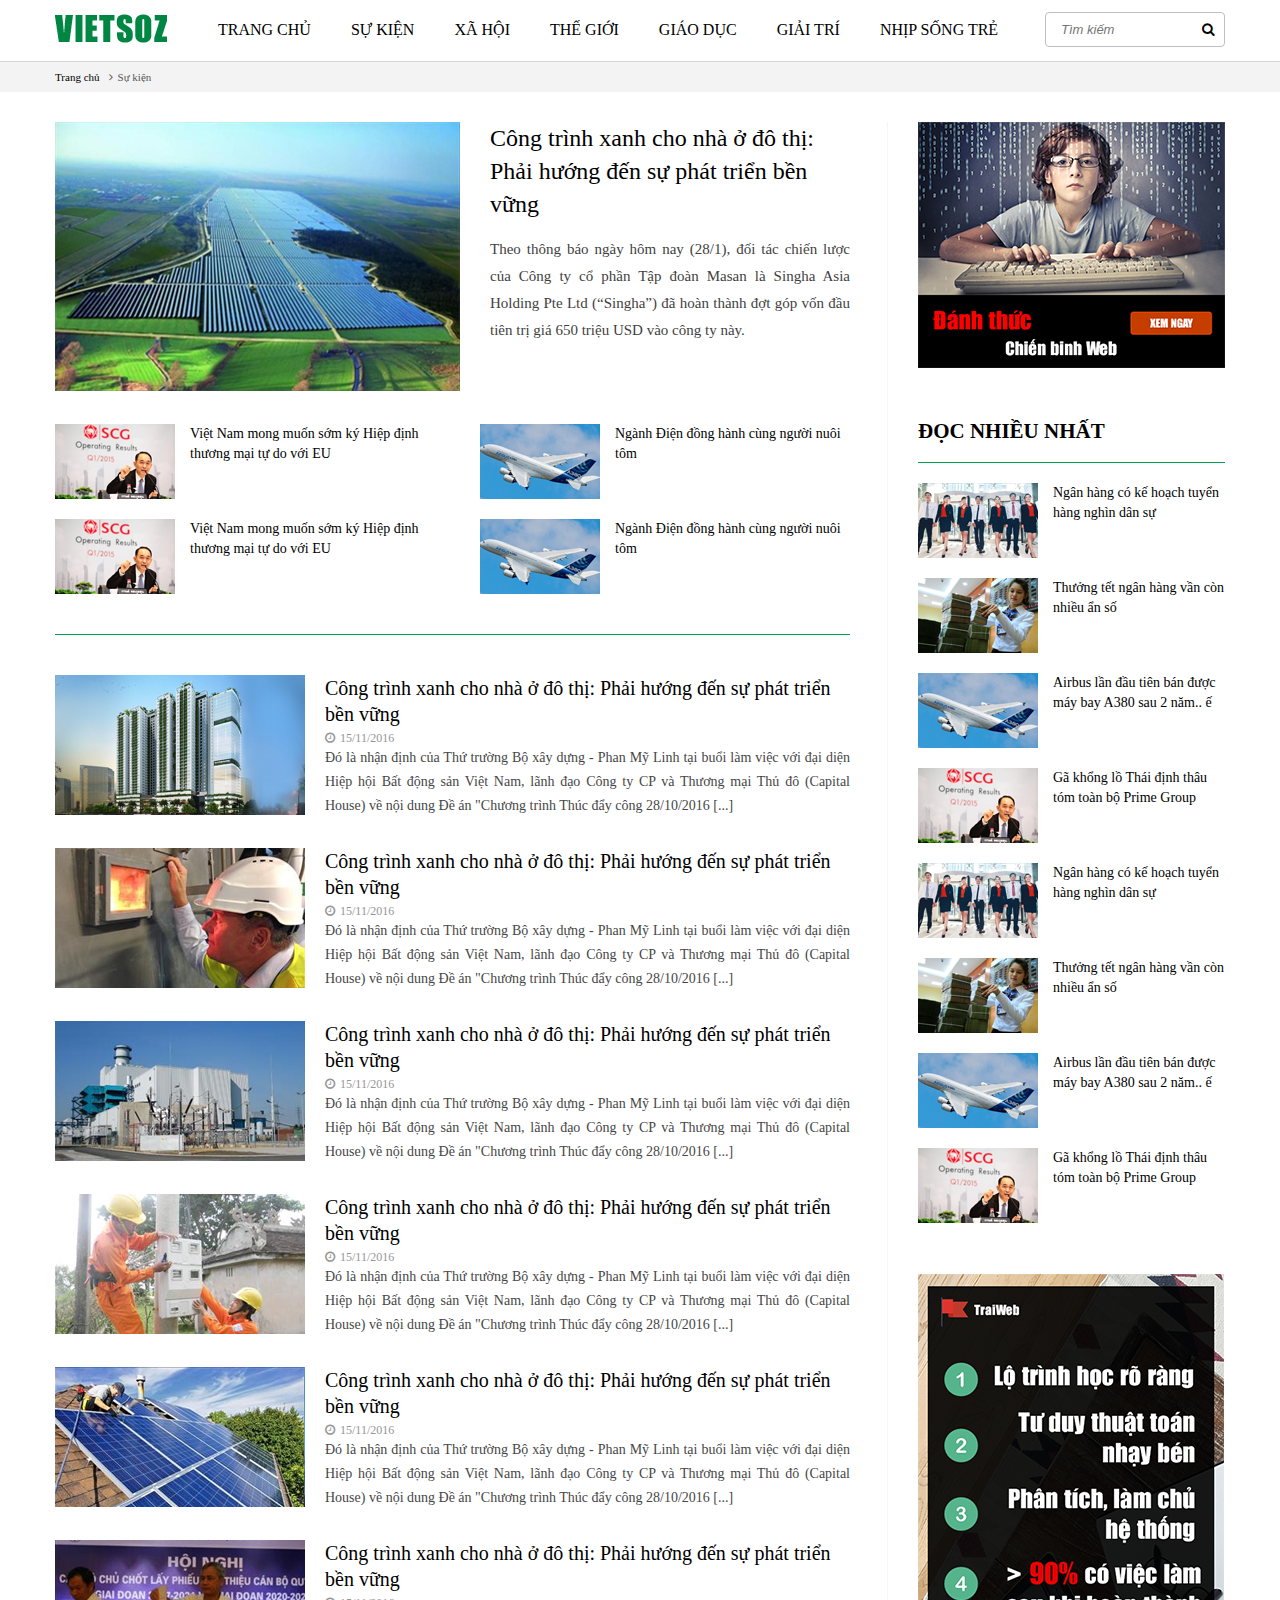
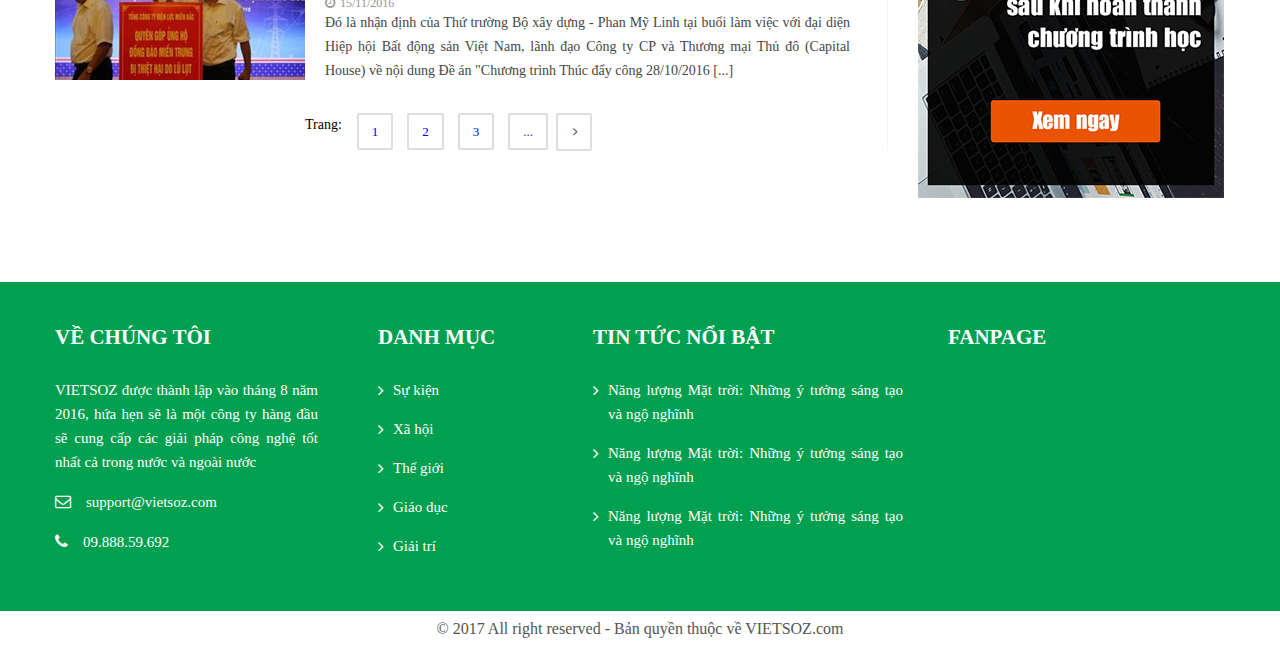
<file: project_ldt/category.html>
<!DOCTYPE html>
<html lang="en">
<head>
	<meta charset="UTF-8">
	<title>Sự kiện</title>
	<link rel="stylesheet" href="css/global.css">
	<link rel="stylesheet" href="css/style.css">
	<link rel="stylesheet" href="font-awesome/css/font-awesome.min.css">
	<link rel="stylesheet" href="css/reset.css">
</head>
<body>
	<div id="wrapper">
		<div id="header">
			<div class="wp-inner clearfix">
				<a id="logo" class="fl-left" href="home.html">
					<img src="images/logo.png" alt="">
				</a>
				<ul id="main-menu" class="fl-left">
					<li><a href="home.html">Trang chủ</a></li>
					<li><a href="category.html">Sự kiện</a></li>
					<li><a href="">Xã hội</a></li>
					<li><a href="">Thế giới</a></li>
					<li><a href="">Giáo dục</a></li>
					<li><a href="">Giải trí</a></li>
					<li><a href="">Nhịp sống trẻ</a></li>
				</ul>
				<form id="search-box" class="fl-right" action="search-box">
					<input id="text-search" type="text" placeholder="Tìm kiếm">
					<button type="submit" id="submit">
 						<i class="fa fa-search" aria-hidden="true"></i>
					</button>
				</form>
			</div>
		</div>
		<div class="link-to">
			<div class="wp-inner">
				<a class="link-to-home" href="home.html">Trang chủ</a>
				<a class="link-to-category" href="category.html">Sự kiện</a>
			</div>
		</div>
		<div id="wp-content">
			<div class="wp-inner clearfix">
				<div id="content" class="fl-left">
					<div class="category-post">
						<div class="category-highlight clearfix">
							<a class="highlight-thumb fl-left" href="detail.html">
								<img src="images/post-thumb1.png" alt="">
							</a>
							<a class="highlight-title" href="detail.html">Công trình xanh cho nhà ở đô thị: Phải hướng đến sự phát triển bền vững</a>
							<p class="highlight-desc text-justify">Theo thông báo ngày hôm nay (28/1), đối tác chiến lược của Công ty cổ phần Tập đoàn Masan là Singha Asia Holding Pte Ltd (“Singha”) đã hoàn thành đợt góp vốn đầu tiên trị giá 650 triệu USD vào công ty này.</p>
						</div>
						<div class="list-post-highlight clearfix">
							<ul class="list-post list-post-left fl-left">
								<li class="clearfix">
									<a class="thumb-list-post fl-left" href="detail.html"><img src="images/listpost4.png" alt=""></a>
									<a class="list-post-title" href="detail.html">Việt Nam mong muốn sớm ký Hiệp định thương mại tự do với EU</a>
								</li>
								<li class="clearfix">
									<a class="thumb-list-post fl-left" href="detail.html"><img src="images/listpost4.png" alt=""></a>
									<a class="list-post-title" href="detail.html">Việt Nam mong muốn sớm ký Hiệp định thương mại tự do với EU</a>
								</li>
							</ul>
							<ul class="list-post list-post-right fl-right">
								<li class="clearfix">
									<a class="thumb-list-post fl-left" href="detail.html"><img src="images/listpost3.png" alt=""></a>
									<a class="list-post-title" href="detail.html">Ngành Điện đồng hành cùng người nuôi tôm</a>
								</li>
								<li class="clearfix">
									<a class="thumb-list-post fl-left" href="detail.html"><img src="images/listpost3.png" alt=""></a>
									<a class="list-post-title" href="detail.html">Ngành Điện đồng hành cùng người nuôi tôm</a>
								</li>
							</ul>
						</div>
					</div>
					<div class="category-show">
						<ul class="list-post-show">
							<li class="clearfix">
								<a class="thumb-show fl-left" href="detail.html" target="_blank"><img src="images/listcate1.png" alt=""></a>
								<a class="show-title" href="detail.html" target="_blank">Công trình xanh cho nhà ở đô thị: Phải hướng đến sự phát triển bền vững</a>
								<p class="show-time">15/11/2016</p>
								<p class="show-desc text-justify" >Đó là nhận định của Thứ trường Bộ xây dựng - Phan Mỹ Linh tại buổi làm việc với đại diện Hiệp hội Bất động sản Việt Nam, lãnh đạo Công ty CP và Thương mại Thủ đô (Capital House) về nội dung Đề án "Chương trình Thúc đẩy công 28/10/2016 [...]</p>
							</li>
							<li class="clearfix">
								<a class="thumb-show fl-left" href="detail.html" target="_blank"><img src="images/listcate2.png" alt=""></a>
								<a class="show-title" href="detail.html" target="_blank">Công trình xanh cho nhà ở đô thị: Phải hướng đến sự phát triển bền vững</a>
								<p class="show-time">15/11/2016</p>
								<p class="show-desc text-justify" >Đó là nhận định của Thứ trường Bộ xây dựng - Phan Mỹ Linh tại buổi làm việc với đại diện Hiệp hội Bất động sản Việt Nam, lãnh đạo Công ty CP và Thương mại Thủ đô (Capital House) về nội dung Đề án "Chương trình Thúc đẩy công 28/10/2016 [...]</p>
							</li>
							<li class="clearfix">
								<a class="thumb-show fl-left" href="detail.html" target="_blank"><img src="images/listcate3.png" alt=""></a>
								<a class="show-title" href="detail.html" target="_blank">Công trình xanh cho nhà ở đô thị: Phải hướng đến sự phát triển bền vững</a>
								<p class="show-time">15/11/2016</p>
								<p class="show-desc text-justify" >Đó là nhận định của Thứ trường Bộ xây dựng - Phan Mỹ Linh tại buổi làm việc với đại diện Hiệp hội Bất động sản Việt Nam, lãnh đạo Công ty CP và Thương mại Thủ đô (Capital House) về nội dung Đề án "Chương trình Thúc đẩy công 28/10/2016 [...]</p>
							</li>
							<li class="clearfix">
								<a class="thumb-show fl-left" href="detail.html" target="_blank"><img src="images/listcate4.png" alt=""></a>
								<a class="show-title" href="detail.html" target="_blank">Công trình xanh cho nhà ở đô thị: Phải hướng đến sự phát triển bền vững</a>
								<p class="show-time">15/11/2016</p>
								<p class="show-desc text-justify" >Đó là nhận định của Thứ trường Bộ xây dựng - Phan Mỹ Linh tại buổi làm việc với đại diện Hiệp hội Bất động sản Việt Nam, lãnh đạo Công ty CP và Thương mại Thủ đô (Capital House) về nội dung Đề án "Chương trình Thúc đẩy công 28/10/2016 [...]</p>
							</li>
							<li class="clearfix">
								<a class="thumb-show fl-left" href="detail.html" target="_blank"><img src="images/listcate5.png" alt=""></a>
								<a class="show-title" href="detail.html" target="_blank">Công trình xanh cho nhà ở đô thị: Phải hướng đến sự phát triển bền vững</a>
								<p class="show-time">15/11/2016</p>
								<p class="show-desc text-justify" >Đó là nhận định của Thứ trường Bộ xây dựng - Phan Mỹ Linh tại buổi làm việc với đại diện Hiệp hội Bất động sản Việt Nam, lãnh đạo Công ty CP và Thương mại Thủ đô (Capital House) về nội dung Đề án "Chương trình Thúc đẩy công 28/10/2016 [...]</p>
							</li>
							<li class="clearfix">
								<a class="thumb-show fl-left" href="detail.html" target="_blank"><img src="images/listcate6.png" alt=""></a>
								<a class="show-title" href="detail.html" target="_blank">Công trình xanh cho nhà ở đô thị: Phải hướng đến sự phát triển bền vững</a>
								<p class="show-time">15/11/2016</p>
								<p class="show-desc text-justify" >Đó là nhận định của Thứ trường Bộ xây dựng - Phan Mỹ Linh tại buổi làm việc với đại diện Hiệp hội Bất động sản Việt Nam, lãnh đạo Công ty CP và Thương mại Thủ đô (Capital House) về nội dung Đề án "Chương trình Thúc đẩy công 28/10/2016 [...]</p>
							</li>
						</ul>
					</div>
					<div class="show-page clearfix">
						<p class="fl-left">Trang:</p>
						<a class="page" href="detail.html">1</a>
						<a class="page" href="detail.html">2</a>
						<a class="page" href="detail.html">3</a>
						<a class="more-page" href="">...</a>
						<i class="fa fa-fw" aria-hidden="true" title="Copy to use angle-right"></i>
					</div>
				</div>
				<div id="sidebar" class="fl-right">
					<a class="thumb-advertise-1" href="">
						<img src="images/sidebar.png" alt="">
					</a>
					<div class="note"><h1 class="most-read" href="">Đọc nhiều nhất</h1></div>
					<ul class="list-post">
						<li class="clearfix">
							<a class="thumb-list-post fl-left" href=""><img src="images/listpost1.png" alt=""></a>
							<a class="list-post-title" href="">Ngân hàng có kế hoạch tuyển hàng nghìn dân sự</a>
						</li>
						<li class="clearfix">
							<a class="thumb-list-post fl-left" href=""><img src="images/listpost2.png" alt=""></a>
							<a class="list-post-title" href="">Thưởng tết ngân hàng vần còn nhiều ẩn số</a>
						</li>
						<li class="clearfix">
							<a class="thumb-list-post fl-left" href=""><img src="images/listpost3.png" alt=""></a>
							<a class="list-post-title" href="">Airbus lần đầu tiên bán được máy bay A380 sau 2 năm.. ế</a>
						</li>
						<li class="clearfix">
							<a class="thumb-list-post fl-left" href=""><img src="images/listpost4.png" alt=""></a>
							<a class="list-post-title" href="">Gã khổng lồ Thái định thâu tóm toàn bộ Prime Group</a>
						</li>
						<li class="clearfix">
							<a class="thumb-list-post fl-left" href=""><img src="images/listpost1.png" alt=""></a>
							<a class="list-post-title" href="">Ngân hàng có kế hoạch tuyển hàng nghìn dân sự</a>
						</li>
						<li class="clearfix">
							<a class="thumb-list-post fl-left" href=""><img src="images/listpost2.png" alt=""></a>
							<a class="list-post-title" href="">Thưởng tết ngân hàng vần còn nhiều ẩn số</a>
						</li>
						<li class="clearfix">
							<a class="thumb-list-post fl-left" href=""><img src="images/listpost3.png" alt=""></a>
							<a class="list-post-title" href="">Airbus lần đầu tiên bán được máy bay A380 sau 2 năm.. ế</a>
						</li>
						<li class="clearfix">
							<a class="thumb-list-post fl-left" href=""><img src="images/listpost4.png" alt=""></a>
							<a class="list-post-title" href="">Gã khổng lồ Thái định thâu tóm toàn bộ Prime Group</a>
						</li>
					</ul>
					<a class="thumb-advertise-2" href="">
						<img src="images/sidebar2.png" alt="">
					</a>
				</div>
			</div>
		</div>
		<div id="footer">
			<div class="wp-inner clearfix">
				<div class="widget about fl-left">
					<h1>Về chúng tôi</h1>
					<p>VIETSOZ  được thành lập vào tháng 8 năm 2016, hứa hẹn sẽ là một công ty hàng đầu sẽ cung cấp các giải pháp công nghệ tốt nhất cả trong nước và ngoài nước</p>
					<p class="email">support@vietsoz.com</p>
					<p class="telephone">09.888.59.692</p>
				</div>
				<div class="widget cat-list fl-left">
					<h1>Danh mục</h1>
					<a href="">Sự kiện</a>
					<a href="category.html">Xã hội</a>
					<a href="">Thế giới</a>
					<a href="">Giáo dục</a>
					<a href="">Giải trí</a>
				</div>
				<div class="widget popular-post fl-left">
					<h1>Tin tức nổi bật</h1>
					<a href="">Năng lượng Mặt trời: Những ý tưởng sáng tạo và ngộ nghĩnh</a>
					<a href="">Năng lượng Mặt trời: Những ý tưởng sáng tạo và ngộ nghĩnh</a>
					<a href="">Năng lượng Mặt trời: Những ý tưởng sáng tạo và ngộ nghĩnh</a>
				</div>
				<div class="widget fanpage fl-right">
					<h1>Fanpage</h1>
					<iframe src="https://www.facebook.com/plugins/page.php?href=https%3A%2F%2Fwww.https%3A%2F%2Fwww.facebook.com%2Fcuongunitop&tabs&width=280px&height=214&small_header=false&adapt_container_width=true&hide_cover=false&show_facepile=true&appId" width="277px" height="200" style="border:none;overflow:hidden" scrolling="no" frameborder="0" allowTransparency="true" allow="encrypted-media"></iframe>
				</div>
			</div>
		</div>
		<div class="license">
			<div class="wp-inner">
				<p class="text-center">© 2017 All right reserved - Bản quyền thuộc về VIETSOZ.com</p>
			</div>
		</div>
	</div>
</body>
</html>
</file>
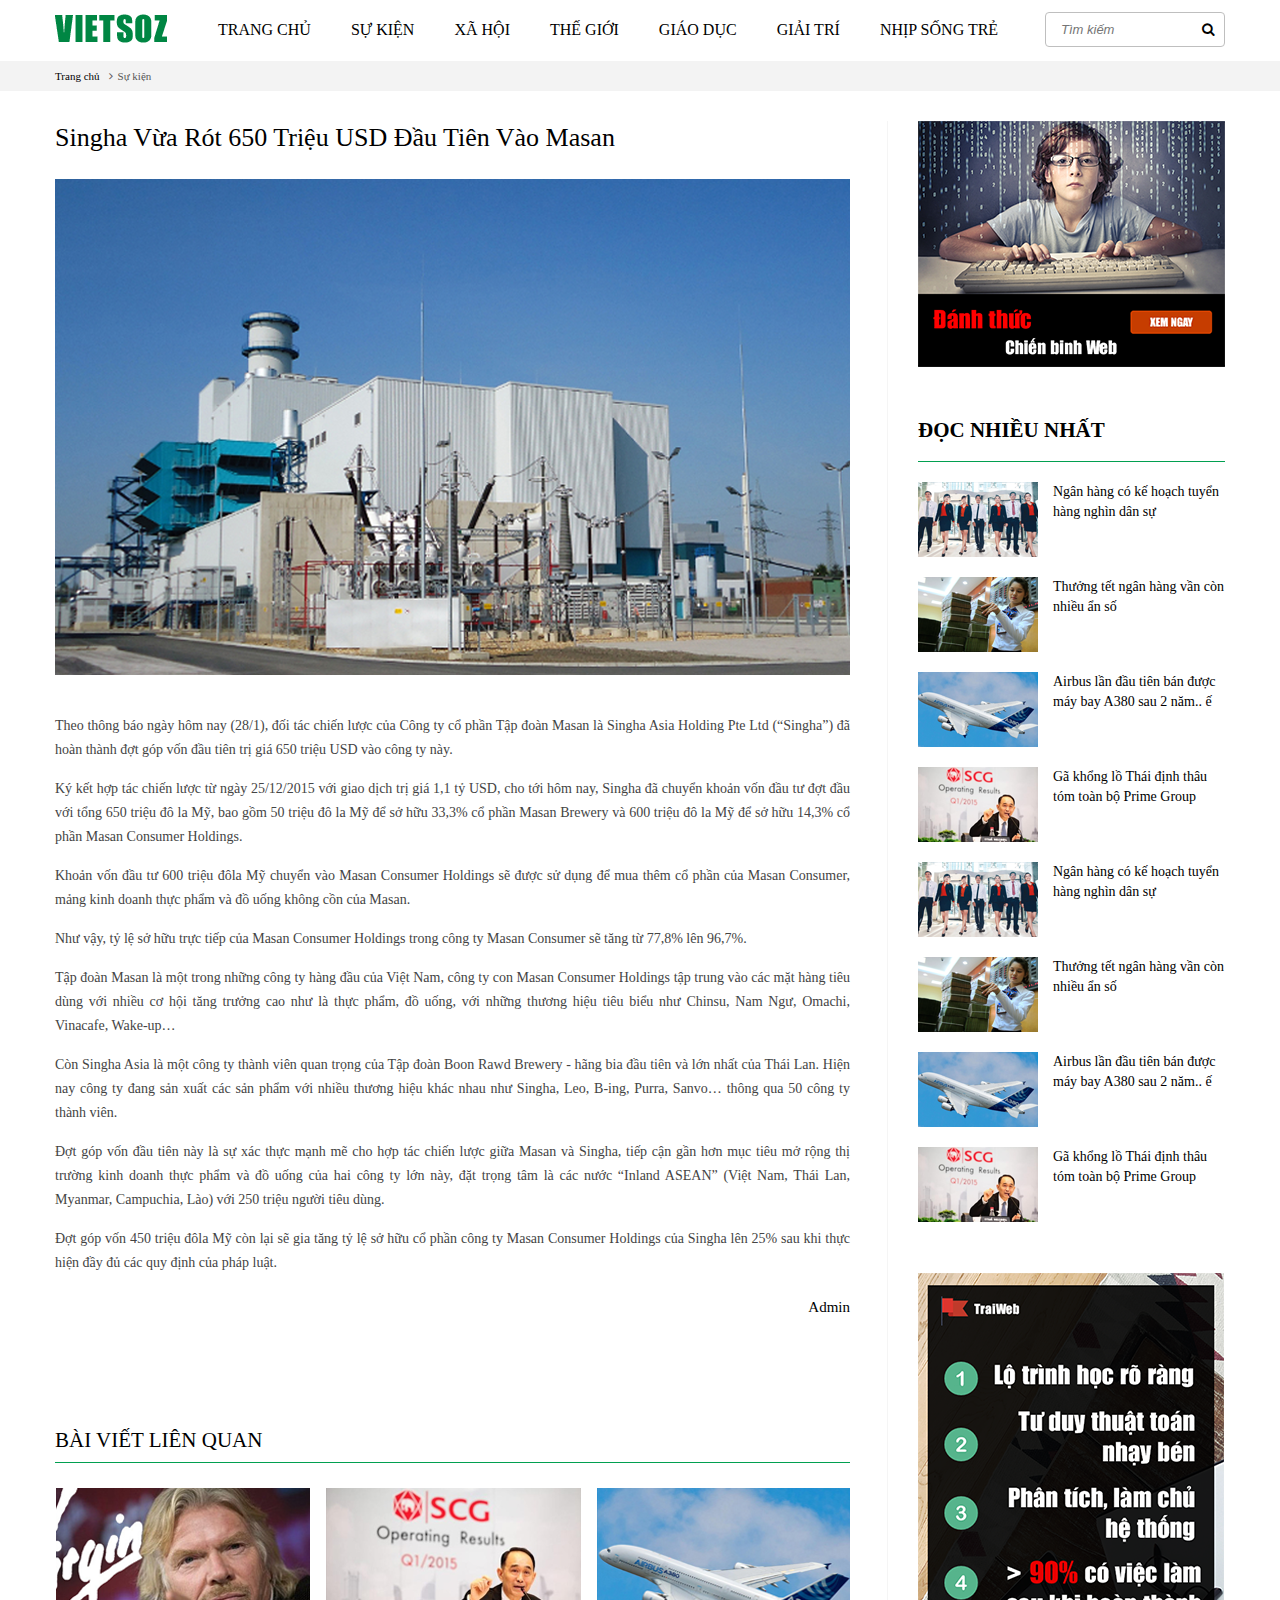
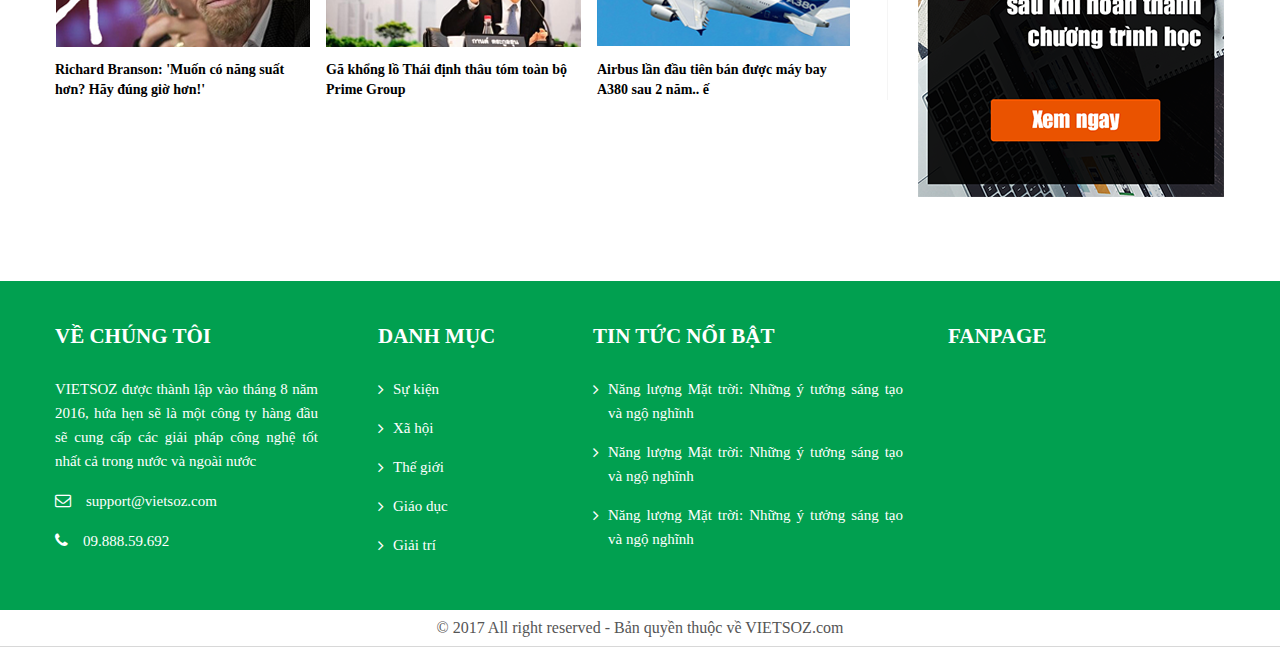
<file: project_ldt/detail.html>
<!DOCTYPE html>
<html lang="en">
<head>
	<meta charset="UTF-8">
	<title>Sự kiện</title>
	<link rel="stylesheet" href="css/global.css">
	<link rel="stylesheet" href="css/style.css">
	<link rel="stylesheet" href="font-awesome/css/font-awesome.min.css">
	<link rel="stylesheet" href="css/reset.css">
</head>
<body>
	<div id="wrapper">
		<div id="header">
			<div class="wp-inner clearfix">
				<a id="logo" class="fl-left" href="home.html">
					<img src="images/logo.png" alt="">
				</a>
				<ul id="main-menu" class="fl-left">
					<li><a href="home.html">Trang chủ</a></li>
					<li><a href="category.html">Sự kiện</a></li>
					<li><a href="">Xã hội</a></li>
					<li><a href="">Thế giới</a></li>
					<li><a href="">Giáo dục</a></li>
					<li><a href="">Giải trí</a></li>
					<li><a href="">Nhịp sống trẻ</a></li>
				</ul>
				<form id="search-box" class="fl-right" action="search-box">
					<input id="text-search" type="text" placeholder="Tìm kiếm">
					<button type="submit" id="submit">
 						<i class="fa fa-search" aria-hidden="true"></i>
					</button>
				</form>
			</div>
		<div class="link-to">
			<div class="wp-inner">
				<a class="link-to-home" href="home.html">Trang chủ</a>
				<a class="link-to-category" href="category.html">Sự kiện</a>
			</div>
		</div>
		<div id="wp-content">
			<div class="wp-inner clearfix">
				<div id="content" class="fl-left">
					<h1 class="detail-title">Singha Vừa Rót 650 Triệu USD Đầu Tiên Vào Masan</h1>
					<img class="detail-thumb" src="images/detail-thumb.png" alt="">
					<p class="detail-desc text-justify">Theo thông báo ngày hôm nay (28/1), đối tác chiến lược của Công ty cổ phần Tập đoàn Masan là Singha Asia Holding Pte Ltd (“Singha”) đã hoàn thành đợt góp vốn đầu tiên trị giá 650 triệu USD vào công ty này.</p>
					<p class="detail-desc text-justify">Ký kết hợp tác chiến lược từ ngày 25/12/2015 với giao dịch trị giá 1,1 tỷ USD, cho tới hôm nay, Singha đã chuyển khoản vốn đầu tư đợt đầu với tổng 650 triệu đô la Mỹ, bao gồm 50 triệu đô la Mỹ để sở hữu 33,3% cổ phần Masan Brewery và 600 triệu đô la Mỹ để sở hữu 14,3% cổ phần Masan Consumer Holdings.</p>
					<p class="detail-desc text-justify">Khoản vốn đầu tư 600 triệu đôla Mỹ chuyển vào Masan Consumer Holdings sẽ được sử dụng để mua thêm cổ phần của Masan Consumer, mảng kinh doanh thực phẩm và đồ uống không cồn của Masan.</p>
					<p class="detail-desc text-justify">Như vậy, tỷ lệ sở hữu trực tiếp của Masan Consumer Holdings trong công ty Masan Consumer sẽ tăng từ 77,8% lên 96,7%.</p>
					<p class="detail-desc text-justify">Tập đoàn Masan là một trong những công ty hàng đầu của Việt Nam, công ty con Masan Consumer Holdings tập trung vào các mặt hàng tiêu dùng với nhiều cơ hội tăng trưởng cao như là thực phẩm, đồ uống, với những thương hiệu tiêu biểu như Chinsu, Nam Ngư, Omachi, Vinacafe, Wake-up…</p>
					<p class="detail-desc text-justify">Còn Singha Asia là một công ty thành viên quan trọng của Tập đoàn Boon Rawd Brewery - hãng bia đầu tiên và lớn nhất của Thái Lan. Hiện nay công ty đang sản xuất các sản phẩm với nhiều thương hiệu khác nhau như Singha, Leo, B-ing, Purra, Sanvo… thông qua 50 công ty thành viên.</p>
					<p class="detail-desc text-justify">Đợt góp vốn đầu tiên này là sự xác thực mạnh mẽ cho hợp tác chiến lược giữa Masan và Singha, tiếp cận gần hơn mục tiêu mở rộng thị trường kinh doanh thực phẩm và đồ uống của hai công ty lớn này, đặt trọng tâm là các nước “Inland ASEAN” (Việt Nam, Thái Lan, Myanmar, Campuchia, Lào) với 250 triệu người tiêu dùng.</p>
					<p class="detail-desc text-justify">Đợt góp vốn 450 triệu đôla Mỹ còn lại sẽ gia tăng tỷ lệ sở hữu cổ phần công ty Masan Consumer Holdings của Singha lên 25% sau khi thực hiện đầy đủ các quy định của pháp luật.</p>
					<p class="admin">Admin</p>
					<div class="fb-like-share">
						<iframe src="https://www.facebook.com/plugins/like.php?href=https%3A%2F%2Fwww.facebook.com%2Fcuongunitop%2F&width=65px&layout=button_count&action=like&size=small&show_faces=true&share=true&height=46&appId" width="" height="46" style="border:none;overflow:hidden" scrolling="no" frameborder="0" allowTransparency="true" allow="encrypted-media"></iframe>
					</div>
					<div id="fb-root"></div>
						<script async defer crossorigin="anonymous" src="https://connect.facebook.net/vi_VN/sdk.js#xfbml=1&version=v5.0"></script>
					<div class="fb-comment">
						<div class="fb-comments" data-href="https://www.facebook.com/cuongunitop" data-width="800" data-height="45" data-numposts="5"></div>
					</div>
					<div class="widget">
						<div class="related">Bài viết liên quan</div>
						<ul class="related-post clearfix">
						<li class="related-1 fl-left">
							<a class="related-thumb-1" href=""><img src="images/detail.png" alt=""></a>
							<a class="related-thumb-title" href="">Richard Branson: 'Muốn có năng suất hơn? Hãy đúng giờ hơn!'</a>
						</li>
						<li class="related-2 fl-left">
							<a class="related-thumb-2" href=""><img src="images/detail2.png" alt=""></a>
							<a class="related-thumb-title" href="">Gã khổng lồ Thái định thâu tóm toàn bộ Prime Group</a>
						</li>
						<li class="related-3 fl-right">
							<a class="related-thumb-3" href=""><img src="images/detail3.png" alt=""></a>
							<a class="related-thumb-title" href="">Airbus lần đầu tiên bán được máy bay A380 sau 2 năm.. ế</a>
						</li>
						</ul>
					</div>
				</div>
				<div id="sidebar" class="fl-right">
					<a class="thumb-advertise-1" href="">
						<img src="images/sidebar.png" alt="">
					</a>
					<div class="note"><h1 class="most-read" href="">Đọc nhiều nhất</h1></div>
					<ul class="list-post">
						<li class="clearfix">
							<a class="thumb-list-post fl-left" href=""><img src="images/listpost1.png" alt=""></a>
							<a class="list-post-title" href="">Ngân hàng có kế hoạch tuyển hàng nghìn dân sự</a>
						</li>
						<li class="clearfix">
							<a class="thumb-list-post fl-left" href=""><img src="images/listpost2.png" alt=""></a>
							<a class="list-post-title" href="">Thưởng tết ngân hàng vần còn nhiều ẩn số</a>
						</li>
						<li class="clearfix">
							<a class="thumb-list-post fl-left" href=""><img src="images/listpost3.png" alt=""></a>
							<a class="list-post-title" href="">Airbus lần đầu tiên bán được máy bay A380 sau 2 năm.. ế</a>
						</li>
						<li class="clearfix">
							<a class="thumb-list-post fl-left" href=""><img src="images/listpost4.png" alt=""></a>
							<a class="list-post-title" href="">Gã khổng lồ Thái định thâu tóm toàn bộ Prime Group</a>
						</li>
						<li class="clearfix">
							<a class="thumb-list-post fl-left" href=""><img src="images/listpost1.png" alt=""></a>
							<a class="list-post-title" href="">Ngân hàng có kế hoạch tuyển hàng nghìn dân sự</a>
						</li>
						<li class="clearfix">
							<a class="thumb-list-post fl-left" href=""><img src="images/listpost2.png" alt=""></a>
							<a class="list-post-title" href="">Thưởng tết ngân hàng vần còn nhiều ẩn số</a>
						</li>
						<li class="clearfix">
							<a class="thumb-list-post fl-left" href=""><img src="images/listpost3.png" alt=""></a>
							<a class="list-post-title" href="">Airbus lần đầu tiên bán được máy bay A380 sau 2 năm.. ế</a>
						</li>
						<li class="clearfix">
							<a class="thumb-list-post fl-left" href=""><img src="images/listpost4.png" alt=""></a>
							<a class="list-post-title" href="">Gã khổng lồ Thái định thâu tóm toàn bộ Prime Group</a>
						</li>
					</ul>
					<a class="thumb-advertise-2" href="">
						<img src="images/sidebar2.png" alt="">
					</a>
				</div>
			</div>
		</div>
		<div id="footer">
			<div class="wp-inner clearfix">
				<div class="widget about fl-left">
					<h1>Về chúng tôi</h1>
					<p>VIETSOZ  được thành lập vào tháng 8 năm 2016, hứa hẹn sẽ là một công ty hàng đầu sẽ cung cấp các giải pháp công nghệ tốt nhất cả trong nước và ngoài nước</p>
					<p class="email">support@vietsoz.com</p>
					<p class="telephone">09.888.59.692</p>
				</div>
				<div class="widget cat-list fl-left">
					<h1>Danh mục</h1>
					<a href="">Sự kiện</a>
					<a href="category.html">Xã hội</a>
					<a href="">Thế giới</a>
					<a href="">Giáo dục</a>
					<a href="">Giải trí</a>
				</div>
				<div class="widget popular-post fl-left">
					<h1>Tin tức nổi bật</h1>
					<a href="">Năng lượng Mặt trời: Những ý tưởng sáng tạo và ngộ nghĩnh</a>
					<a href="">Năng lượng Mặt trời: Những ý tưởng sáng tạo và ngộ nghĩnh</a>
					<a href="">Năng lượng Mặt trời: Những ý tưởng sáng tạo và ngộ nghĩnh</a>
				</div>
				<div class="widget fanpage fl-right">
					<h1>Fanpage</h1>
					<iframe src="https://www.facebook.com/plugins/page.php?href=https%3A%2F%2Fwww.https%3A%2F%2Fwww.facebook.com%2Fcuongunitop&tabs&width=280px&height=214&small_header=false&adapt_container_width=true&hide_cover=false&show_facepile=true&appId" width="277px" height="200" style="border:none;overflow:hidden" scrolling="no" frameborder="0" allowTransparency="true" allow="encrypted-media"></iframe>
				</div>
			</div>
		</div>
		<div class="license">
			<div class="wp-inner">
				<p class="text-center">© 2017 All right reserved - Bản quyền thuộc về VIETSOZ.com</p>
			</div>
		</div>
	</div>
</body>
</html>
</file>
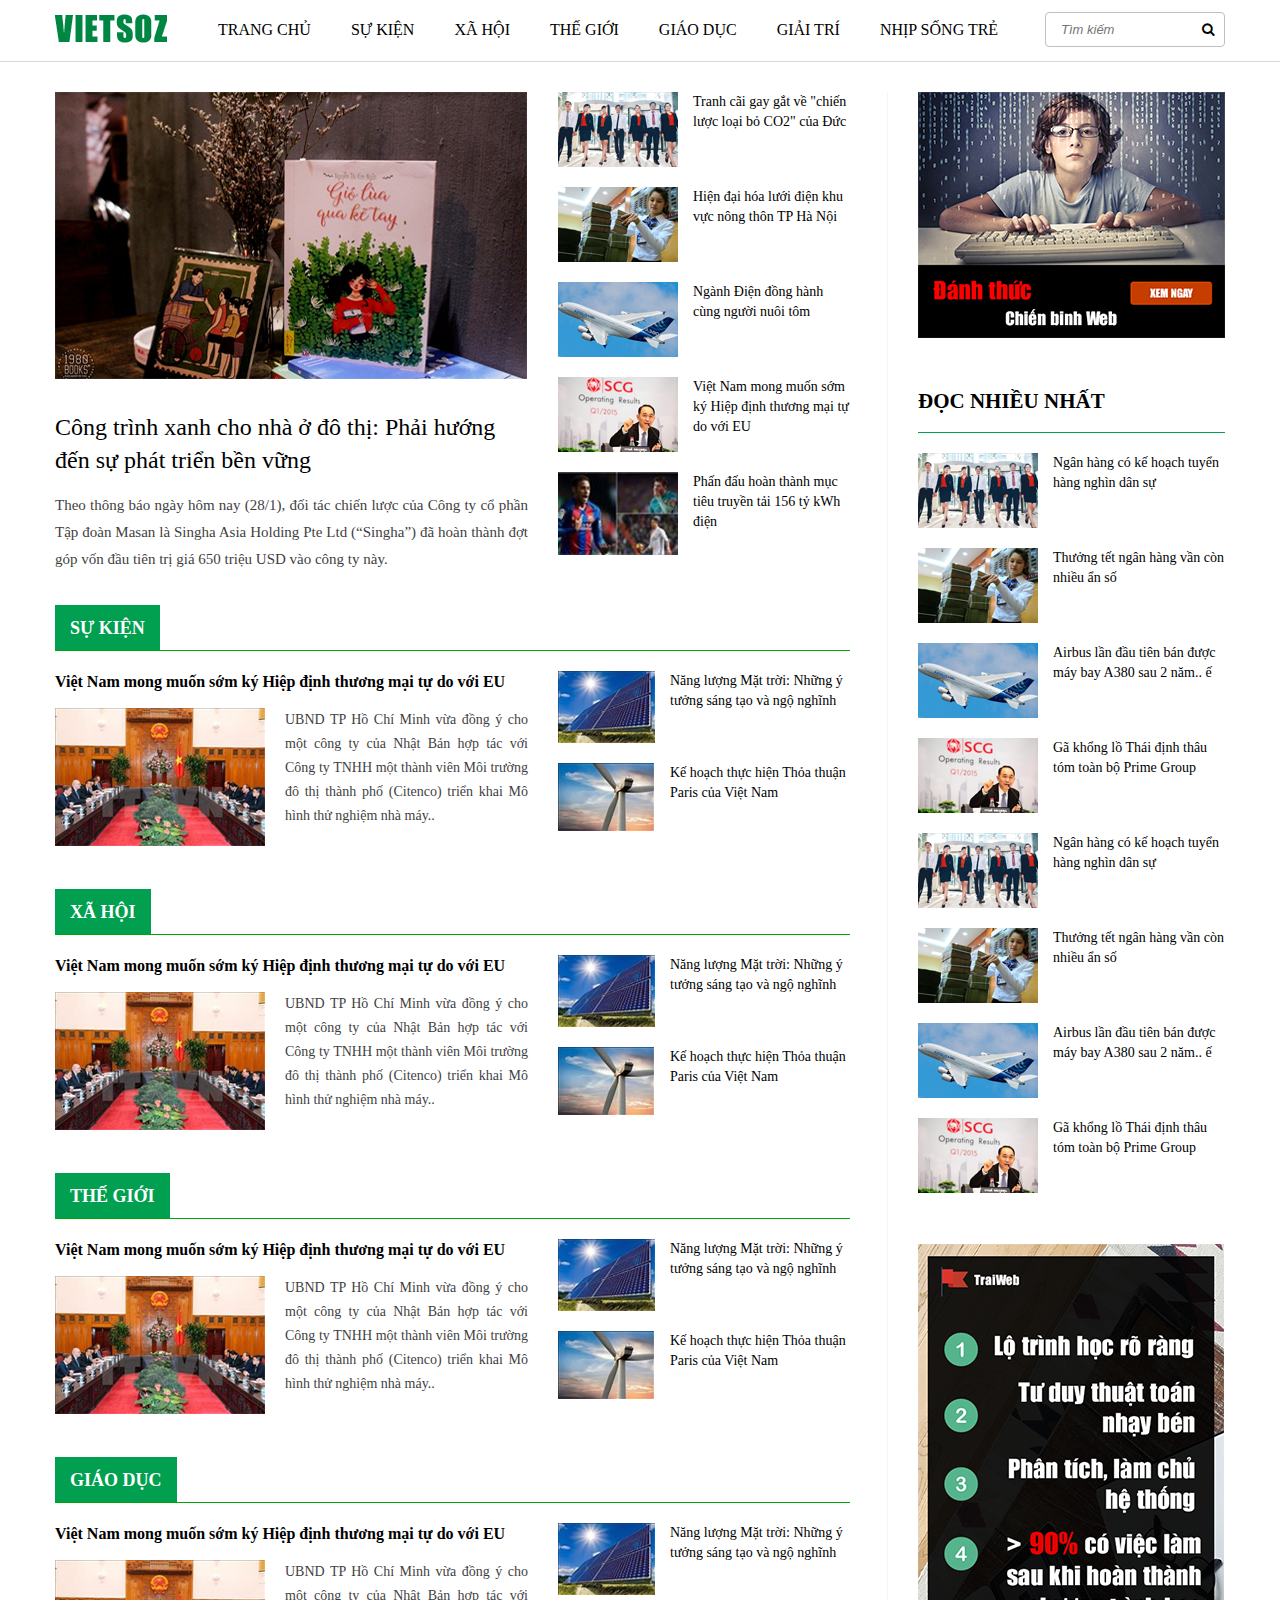
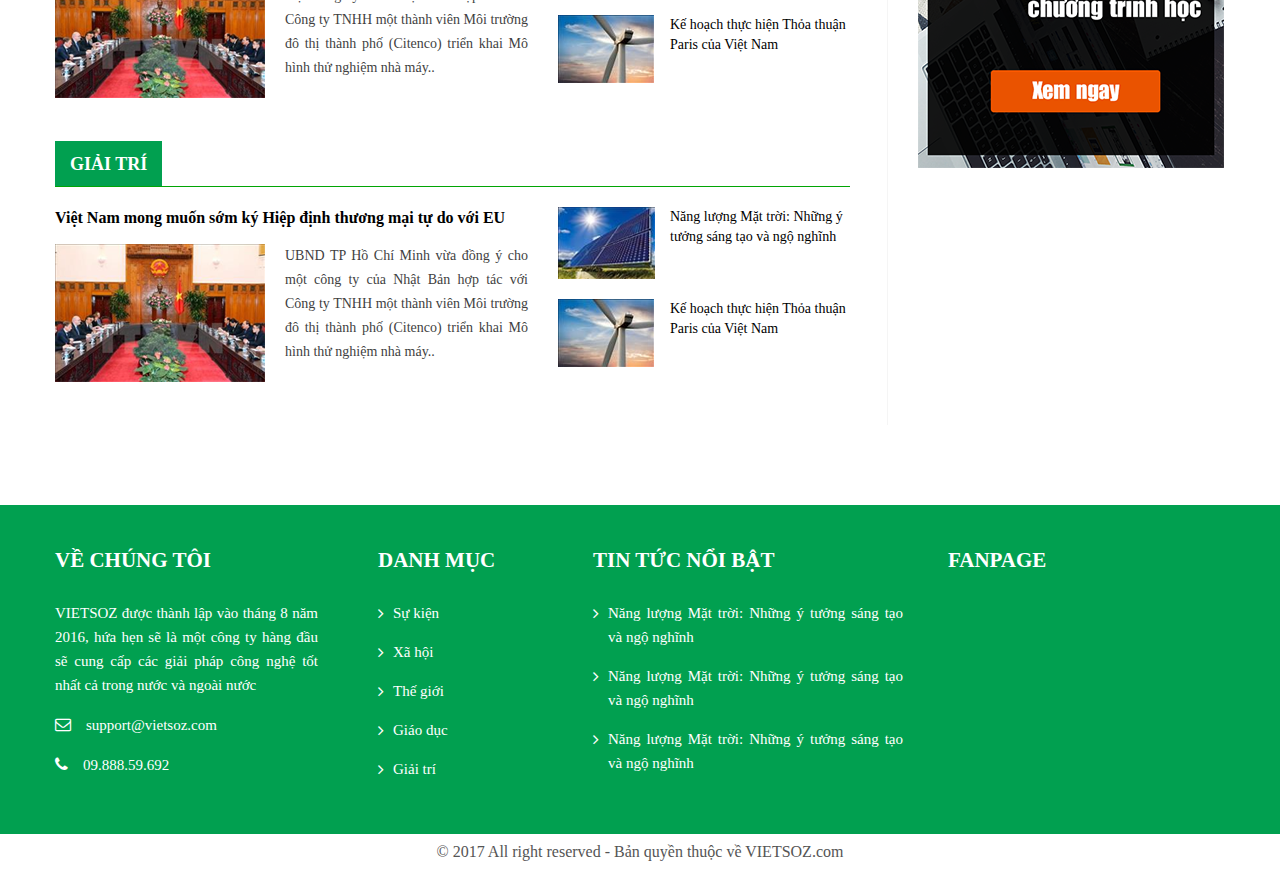
<file: project_ldt/home.html>
<!DOCTYPE html>
<html lang="en">
<head>
	<meta charset="UTF-8">
	<title>Dự án chuyển PSD thành HTML,CSS</title>
	<link rel="stylesheet" href="css/global.css">
	<link rel="stylesheet" href="css/style.css">
	<link rel="stylesheet" href="font-awesome/css/font-awesome.min.css">
	<link rel="stylesheet" href="css/reset.css">
</head>
<body>
	<div id="wrapper">
		<div id="header">
			<div class="wp-inner clearfix">
				<a id="logo" class="fl-left" href="home.html">
					<img src="images/logo.png" alt="">
				</a>
				<ul id="main-menu" class="fl-left">
					<li><a href="home.html">Trang chủ</a></li>
					<li><a href="category.html">Sự kiện</a></li>
					<li><a href="">Xã hội</a></li>
					<li><a href="">Thế giới</a></li>
					<li><a href="">Giáo dục</a></li>
					<li><a href="">Giải trí</a></li>
					<li><a href="">Nhịp sống trẻ</a></li>
				</ul>
				<form id="search-box" class="fl-right" action="search-box">
					<input id="text-search" type="text" placeholder="Tìm kiếm">
					<button type="submit" id="submit">
 						<i class="fa fa-search" aria-hidden="true"></i>
					</button>
				</form>
			</div>
		</div>
		<div id="wp-content" class="clearfix">
			<div class="wp-inner clearfix">
				<div id="content" class="fl-left clearfix">
					<div id="list-lasted" class="clearfix">
						<div class="post fl-left">
							<a href="" class="post-thumb"><img src="images/thumb1.png" alt=""></a>
							<a href="" class="post-title">Công trình xanh cho nhà ở đô thị: Phải hướng đến sự phát triển bền vững</a>
							<p class="post-desc text-justify">Theo thông báo ngày hôm nay (28/1), đối tác chiến lược của Công ty cổ phần Tập đoàn Masan là Singha Asia Holding Pte Ltd (“Singha”) đã hoàn thành đợt góp vốn đầu tiên trị giá 650 triệu USD vào công ty này.</p>
						</div>
						<div class="list-post-cover fl-right">
							<ul class="list-post">
								<li class="clearfix">
									<a class="thumb-list-post fl-left" href=""><img src="images/listpost1.png" alt=""></a>
									<a class="list-post-title" href="">Tranh cãi gay gắt về "chiến lược loại bỏ CO2" của Đức</a>
								</li>
								<li class="clearfix">
									<a class="thumb-list-post fl-left" href=""><img src="images/listpost2.png" alt=""></a>
									<a class="list-post-title" href="">Hiện đại hóa lưới điện khu vực nông thôn TP Hà Nội</a>
								</li>
								<li class="clearfix">
									<a class="thumb-list-post fl-left" href=""><img src="images/listpost3.png" alt=""></a>
									<a class="list-post-title" href="">Ngành Điện đồng hành cùng người nuôi tôm</a>
								</li>
								<li class="clearfix">
									<a class="thumb-list-post fl-left" href=""><img src="images/listpost4.png" alt=""></a>
									<a class="list-post-title" href="">Việt Nam mong muốn sớm ký Hiệp định thương mại tự do với EU</a>
								</li>
								<li class="clearfix">
									<a class="thumb-list-post fl-left" class="fl-left" href=""><img src="images/listpost5.png" alt=""></a>
									<a class="list-post-title" href="">Phấn đấu hoàn thành mục tiêu truyền tải 156 tỷ kWh điện</a>
								</li>
							</ul>
						</div>
					</div>
					<div class="widget feature-cat">
						<a href="category.html" class="widget-title">Sự kiện</a>
						<div class="widget-content clearfix">
							<div class="post-feature fl-left">
								<a class="post-feature-title" href="category.html">Việt Nam mong muốn sớm ký Hiệp định thương mại tự do với EU</a>
								<a class="thumb-post-feature fl-left" href="category.html"><img src="images/category-img.png" alt=""></a>
								<p class="post-feature-desc text-justify">UBND TP Hồ Chí Minh vừa đồng ý cho một công ty của Nhật Bản hợp tác với Công ty TNHH một thành viên Môi trường đô thị thành phố (Citenco) triển khai Mô hình thử nghiệm nhà máy..</p>
							</div>
							<div class="list-post-feature fl-right">
								<ul class="list-post">
									<li class="clearfix">
										<a class="thumb-list-post fl-left" href="category.html" class="fl-left"><img src="images/listc1.png" alt=""></a>
										<a class="list-post-title" href="category.html">Năng lượng Mặt trời: Những ý tưởng sáng tạo và ngộ nghĩnh</a>
									</li>
									<li class="clearfix">
										<a class="thumb-list-post fl-left" href="category.html"><img src="images/listc2.png" alt=""></a>
										<a class="list-post-title" href="category.html">Kế hoạch thực hiện Thỏa thuận Paris của Việt Nam</a>
									</li>
								</ul>
							</div>
						</div>
					</div>
					<div class="widget feature-cat">
						<a href="" class="widget-title">Xã hội</a>
						<div class="widget-content clearfix">
							<div class="post-feature fl-left">
								<a class="post-feature-title" href="">Việt Nam mong muốn sớm ký Hiệp định thương mại tự do với EU</a>
								<a class="thumb-post-feature fl-left" href=""><img src="images/category-img.png" alt=""></a>
								<p class="post-feature-desc text-justify">UBND TP Hồ Chí Minh vừa đồng ý cho một công ty của Nhật Bản hợp tác với Công ty TNHH một thành viên Môi trường đô thị thành phố (Citenco) triển khai Mô hình thử nghiệm nhà máy..</p>
							</div>
							<div class="list-post-feature fl-right">
								<ul class="list-post">
									<li class="clearfix">
										<a class="thumb-list-post fl-left" href="" class="fl-left"><img src="images/listc1.png" alt=""></a>
										<a class="list-post-title" href="">Năng lượng Mặt trời: Những ý tưởng sáng tạo và ngộ nghĩnh</a>
									</li>
									<li class="clearfix">
										<a class="thumb-list-post fl-left" href=""><img src="images/listc2.png" alt=""></a>
										<a class="list-post-title" href="">Kế hoạch thực hiện Thỏa thuận Paris của Việt Nam</a>
									</li>
								</ul>
							</div>
						</div>
					</div>
					<div class="widget feature-cat">
						<a href="" class="widget-title">Thế giới</a>
						<div class="widget-content clearfix">
							<div class="post-feature fl-left">
								<a class="post-feature-title" href="">Việt Nam mong muốn sớm ký Hiệp định thương mại tự do với EU</a>
								<a class="thumb-post-feature fl-left" href=""><img src="images/category-img.png" alt=""></a>
								<p class="post-feature-desc text-justify">UBND TP Hồ Chí Minh vừa đồng ý cho một công ty của Nhật Bản hợp tác với Công ty TNHH một thành viên Môi trường đô thị thành phố (Citenco) triển khai Mô hình thử nghiệm nhà máy..</p>
							</div>
							<div class="list-post-feature fl-right">
								<ul class="list-post">
									<li class="clearfix">
										<a class="thumb-list-post fl-left" href="" class="fl-left"><img src="images/listc1.png" alt=""></a>
										<a class="list-post-title" href="">Năng lượng Mặt trời: Những ý tưởng sáng tạo và ngộ nghĩnh</a>
									</li>
									<li class="clearfix">
										<a class="thumb-list-post fl-left" href=""><img src="images/listc2.png" alt=""></a>
										<a class="list-post-title" href="">Kế hoạch thực hiện Thỏa thuận Paris của Việt Nam</a>
									</li>
								</ul>
							</div>
						</div>
					</div>
					<div class="widget feature-cat">
						<a href="" class="widget-title">Giáo dục</a>
						<div class="widget-content clearfix">
							<div class="post-feature fl-left">
								<a class="post-feature-title" href="">Việt Nam mong muốn sớm ký Hiệp định thương mại tự do với EU</a>
								<a class="thumb-post-feature fl-left" href=""><img src="images/category-img.png" alt=""></a>
								<p class="post-feature-desc text-justify">UBND TP Hồ Chí Minh vừa đồng ý cho một công ty của Nhật Bản hợp tác với Công ty TNHH một thành viên Môi trường đô thị thành phố (Citenco) triển khai Mô hình thử nghiệm nhà máy..</p>
							</div>
							<div class="list-post-feature fl-right">
								<ul class="list-post">
									<li class="clearfix">
										<a class="thumb-list-post fl-left" href="" class="fl-left"><img src="images/listc1.png" alt=""></a>
										<a class="list-post-title" href="">Năng lượng Mặt trời: Những ý tưởng sáng tạo và ngộ nghĩnh</a>
									</li>
									<li class="clearfix">
										<a class="thumb-list-post fl-left" href=""><img src="images/listc2.png" alt=""></a>
										<a class="list-post-title" href="">Kế hoạch thực hiện Thỏa thuận Paris của Việt Nam</a>
									</li>
								</ul>
							</div>
						</div>
					</div>
					<div class="widget feature-cat">
						<a href="" class="widget-title">Giải trí</a>
						<div class="widget-content clearfix">
							<div class="post-feature fl-left">
								<a class="post-feature-title" href="">Việt Nam mong muốn sớm ký Hiệp định thương mại tự do với EU</a>
								<a class="thumb-post-feature fl-left" href=""><img src="images/category-img.png" alt=""></a>
								<p class="post-feature-desc text-justify">UBND TP Hồ Chí Minh vừa đồng ý cho một công ty của Nhật Bản hợp tác với Công ty TNHH một thành viên Môi trường đô thị thành phố (Citenco) triển khai Mô hình thử nghiệm nhà máy..</p>
							</div>
							<div class="list-post-feature fl-right">
								<ul class="list-post">
									<li class="clearfix">
										<a class="thumb-list-post fl-left" href="" class="fl-left"><img src="images/listc1.png" alt=""></a>
										<a class="list-post-title" href="">Năng lượng Mặt trời: Những ý tưởng sáng tạo và ngộ nghĩnh</a>
									</li>
									<li class="clearfix">
										<a class="thumb-list-post fl-left" href=""><img src="images/listc2.png" alt=""></a>
										<a class="list-post-title" href="">Kế hoạch thực hiện Thỏa thuận Paris của Việt Nam</a>
									</li>
								</ul>
							</div>
						</div>
					</div>
				</div>
				<div id="sidebar" class="fl-right">
					<a class="thumb-advertise-1" href="">
						<img src="images/sidebar.png" alt="">
					</a>
					<div class="note"><h1 class="most-read" href="">Đọc nhiều nhất</h1></div>
					<ul class="list-post">
						<li class="clearfix">
							<a class="thumb-list-post fl-left" href=""><img src="images/listpost1.png" alt=""></a>
							<a class="list-post-title" href="">Ngân hàng có kế hoạch tuyển hàng nghìn dân sự</a>
						</li>
						<li class="clearfix">
							<a class="thumb-list-post fl-left" href=""><img src="images/listpost2.png" alt=""></a>
							<a class="list-post-title" href="">Thưởng tết ngân hàng vần còn nhiều ẩn số</a>
						</li>
						<li class="clearfix">
							<a class="thumb-list-post fl-left" href=""><img src="images/listpost3.png" alt=""></a>
							<a class="list-post-title" href="">Airbus lần đầu tiên bán được máy bay A380 sau 2 năm.. ế</a>
						</li>
						<li class="clearfix">
							<a class="thumb-list-post fl-left" href=""><img src="images/listpost4.png" alt=""></a>
							<a class="list-post-title" href="">Gã khổng lồ Thái định thâu tóm toàn bộ Prime Group</a>
						</li>
						<li class="clearfix">
							<a class="thumb-list-post fl-left" href=""><img src="images/listpost1.png" alt=""></a>
							<a class="list-post-title" href="">Ngân hàng có kế hoạch tuyển hàng nghìn dân sự</a>
						</li>
						<li class="clearfix">
							<a class="thumb-list-post fl-left" href=""><img src="images/listpost2.png" alt=""></a>
							<a class="list-post-title" href="">Thưởng tết ngân hàng vần còn nhiều ẩn số</a>
						</li>
						<li class="clearfix">
							<a class="thumb-list-post fl-left" href=""><img src="images/listpost3.png" alt=""></a>
							<a class="list-post-title" href="">Airbus lần đầu tiên bán được máy bay A380 sau 2 năm.. ế</a>
						</li>
						<li class="clearfix">
							<a class="thumb-list-post fl-left" href=""><img src="images/listpost4.png" alt=""></a>
							<a class="list-post-title" href="">Gã khổng lồ Thái định thâu tóm toàn bộ Prime Group</a>
						</li>
					</ul>
					<a class="thumb-advertise-2" href="">
						<img src="images/sidebar2.png" alt="">
					</a>
				</div>
			</div>
		</div>
		<div id="footer">
			<div class="wp-inner clearfix">
				<div class="widget about fl-left">
					<h1>Về chúng tôi</h1>
					<p>VIETSOZ  được thành lập vào tháng 8 năm 2016, hứa hẹn sẽ là một công ty hàng đầu sẽ cung cấp các giải pháp công nghệ tốt nhất cả trong nước và ngoài nước</p>
					<p class="email">support@vietsoz.com</p>
					<p class="telephone">09.888.59.692</p>
				</div>
				<div class="widget cat-list fl-left">
					<h1>Danh mục</h1>
					<a href="">Sự kiện</a>
					<a href="">Xã hội</a>
					<a href="">Thế giới</a>
					<a href="">Giáo dục</a>
					<a href="">Giải trí</a>
				</div>
				<div class="widget popular-post fl-left">
					<h1>Tin tức nổi bật</h1>
					<a href="">Năng lượng Mặt trời: Những ý tưởng sáng tạo và ngộ nghĩnh</a>
					<a href="">Năng lượng Mặt trời: Những ý tưởng sáng tạo và ngộ nghĩnh</a>
					<a href="">Năng lượng Mặt trời: Những ý tưởng sáng tạo và ngộ nghĩnh</a>
				</div>
				<div class="widget fanpage fl-right">
					<h1>Fanpage</h1>
					<iframe src="https://www.facebook.com/plugins/page.php?href=https%3A%2F%2Fwww.https%3A%2F%2Fwww.facebook.com%2Fcuongunitop&tabs&width=280px&height=214&small_header=false&adapt_container_width=true&hide_cover=false&show_facepile=true&appId" width="277px" height="200" style="border:none;overflow:hidden" scrolling="no" frameborder="0" allowTransparency="true" allow="encrypted-media"></iframe>
				</div>
			</div>
		</div>
		<div class="license">
			<div class="wp-inner">
				<p class="text-center">© 2017 All right reserved - Bản quyền thuộc về VIETSOZ.com</p>
			</div>
		</div>
	</div>
</body>
</html>
</file>
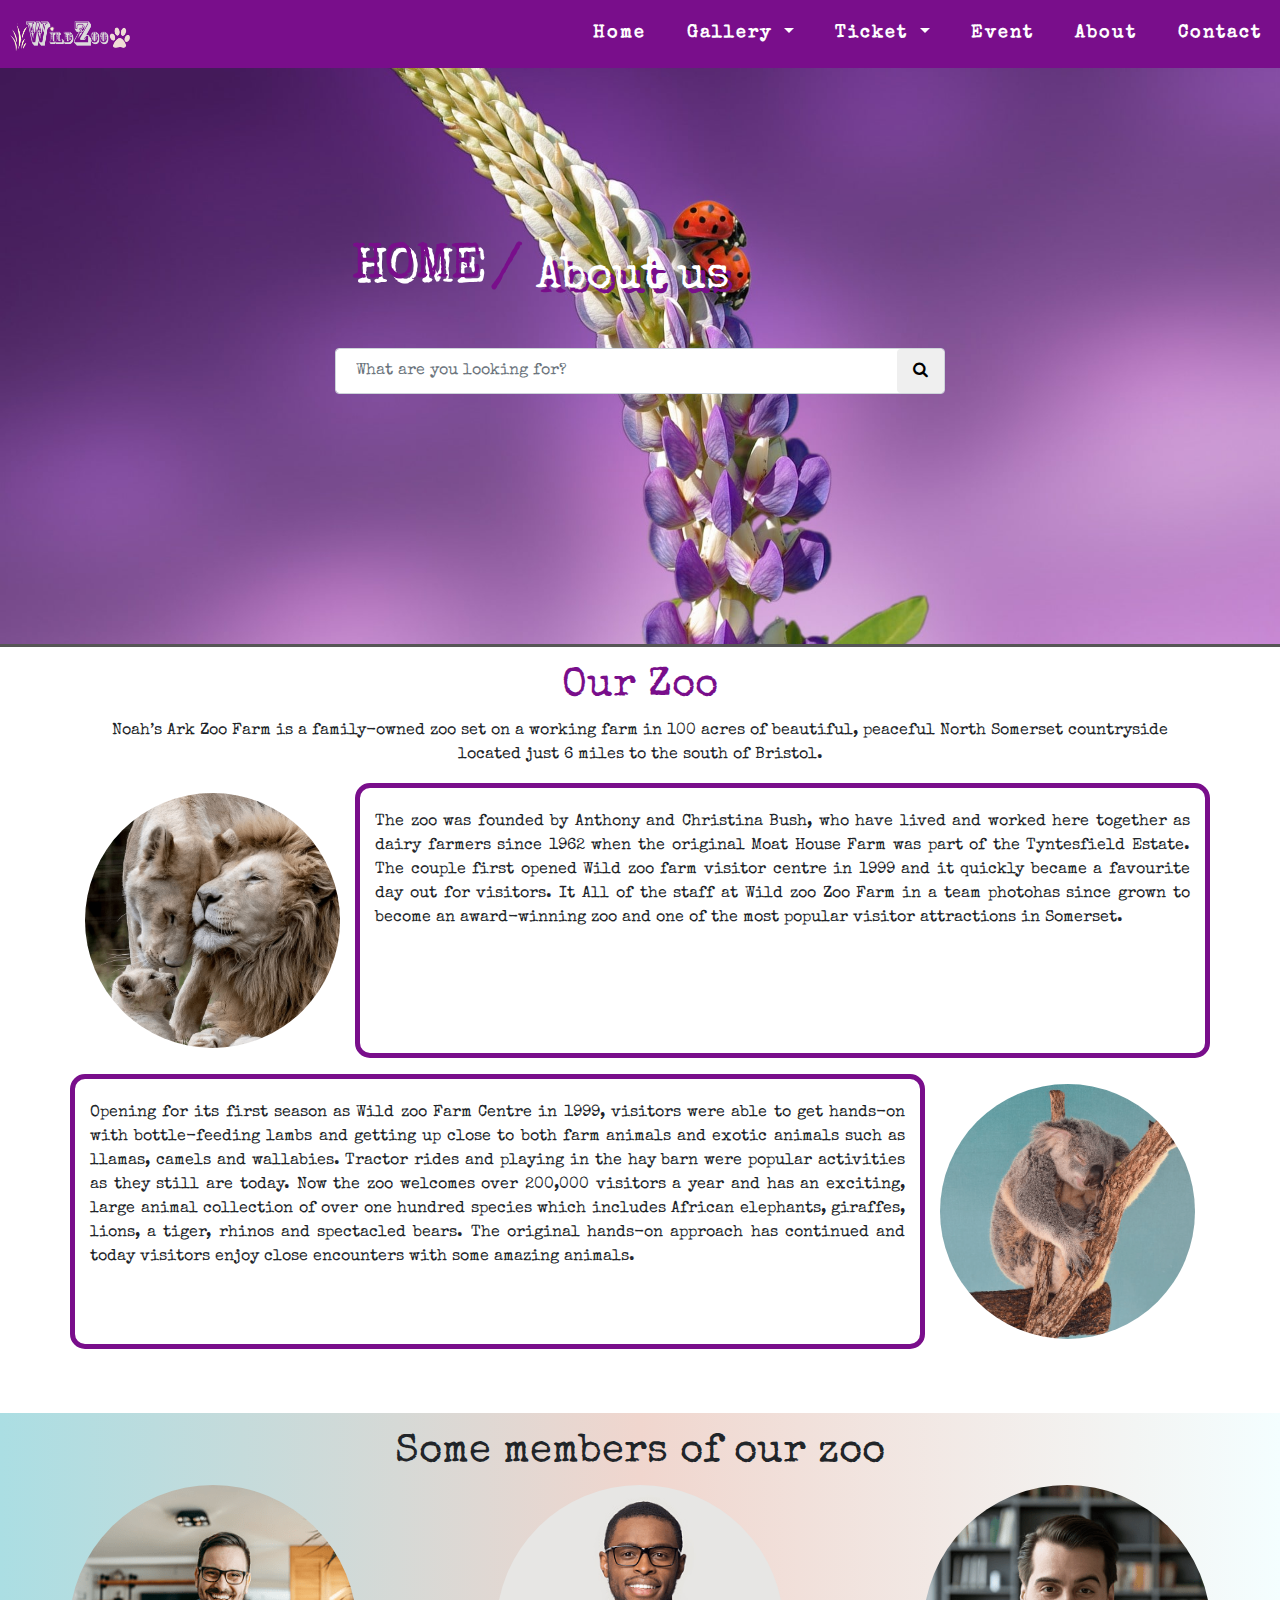
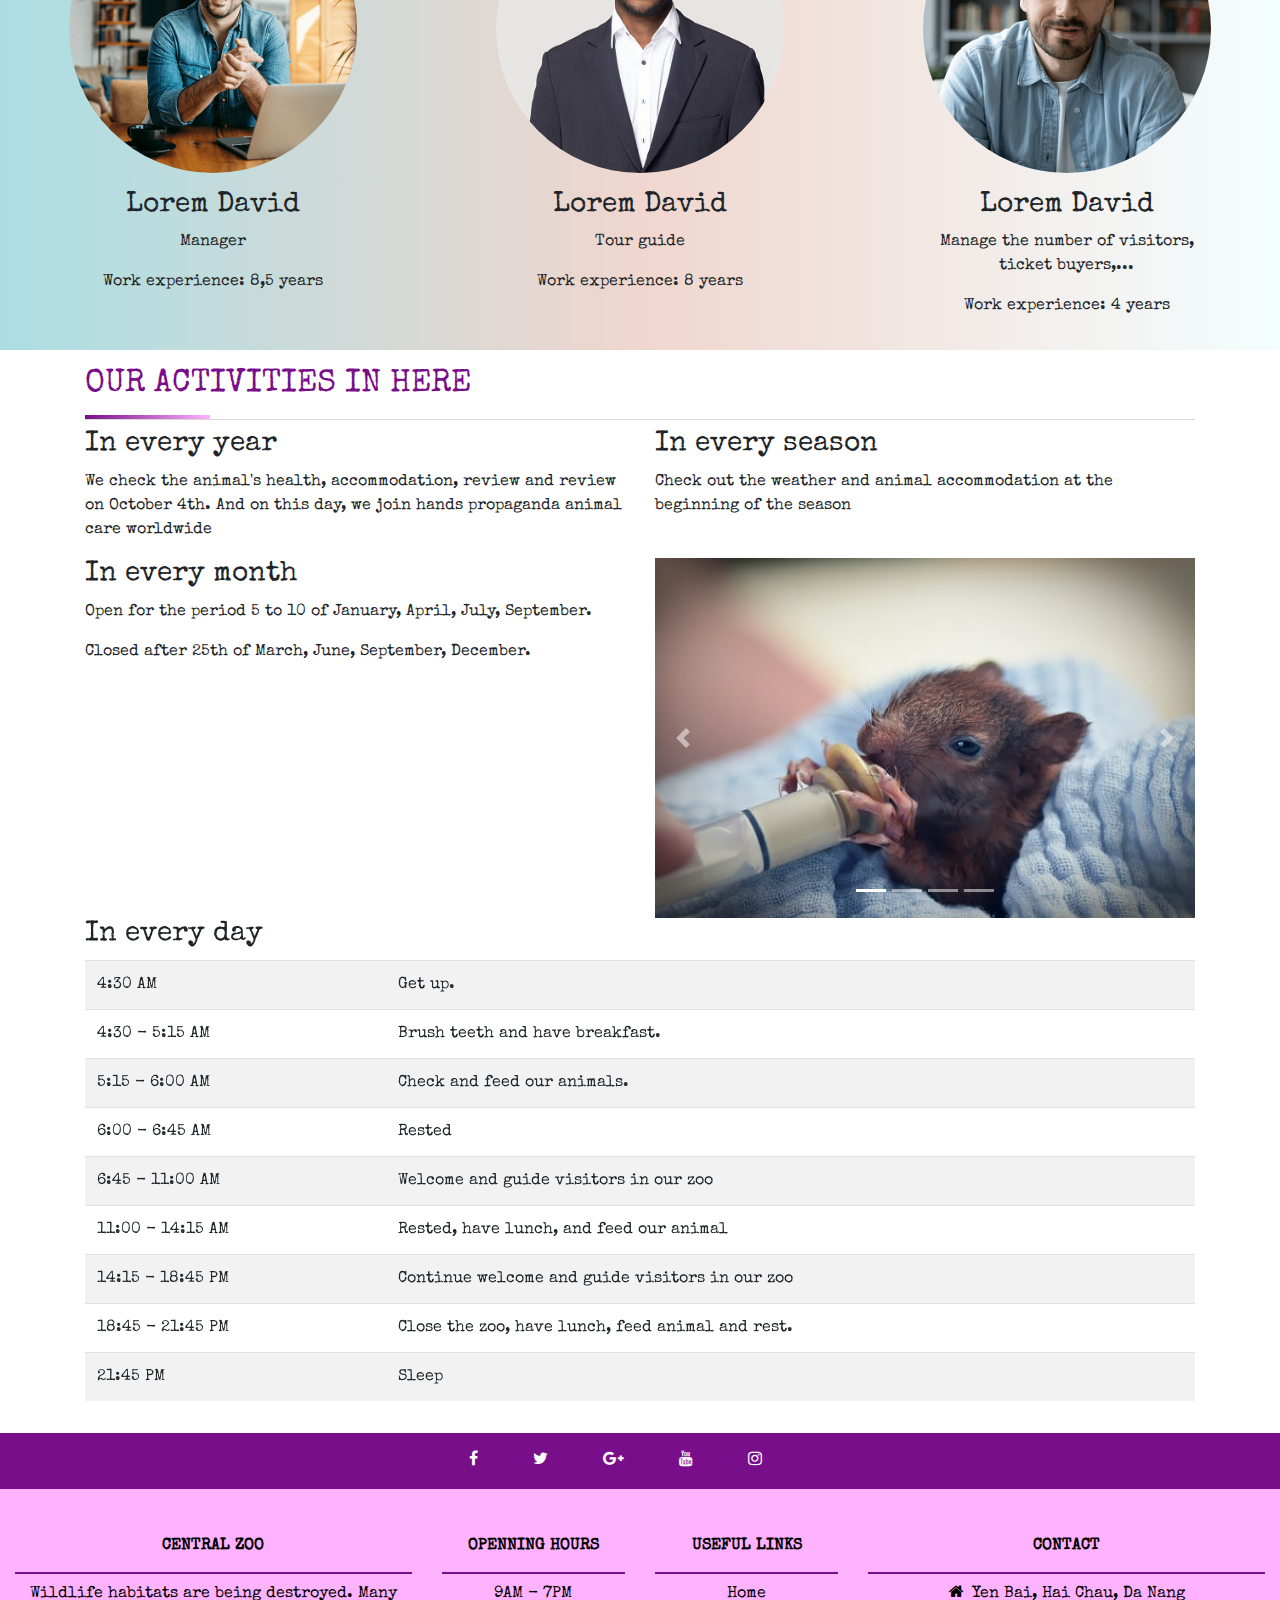
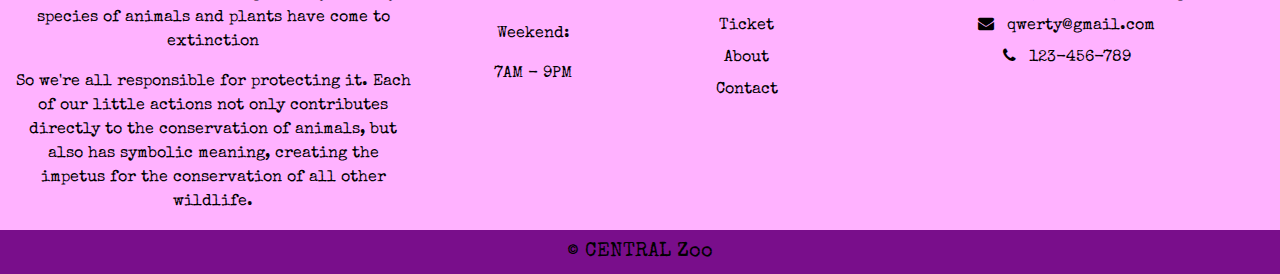
<file: CENTRAL-ZOO Batch 162/CENTRAL-Zoo/about.html>
<!DOCTYPE html>
<html lang="en">

<head>
    <meta charset="UTF-8">
    <meta name="viewport" content="width=device-width, initial-scale=1.0">
    <link rel="stylesheet" href="bootstrap/css/bootstrap.min.css">
    <link rel="stylesheet" href="font-awesome/css/font-awesome.min.css">
    <script src="js/checkContact.js"></script>
    <script src="js/myJs.js"></script>
    <link rel="stylesheet" href="css/animate.css">
    <link rel="stylesheet" href="css/style.css">
    <link rel="stylesheet" href="css/about.css">
    <title>CENTRAL Zoo</title>

</head>

<body>
    <div id="header" class="header sticky-top container-fluid  p-0">
        <nav id="navbar" class="navbar navbar-expand-lg navbar-light my-navbar">
            <a class="navbar-brand text-light" id="logo" href="index.html">
                <img src="images/logo.png" width="120px" alt="">
            </a>
            <button class="navbar-toggler" data-toggle='collapse' data-target='#main-nav'>
                <span class="navbar-toggler-icon"></span>
            </button>
            <div class="collapse navbar-collapse" id="main-nav">
                <ul class="navbar-nav ml-auto">
                    <li class="nav-item">
                        <a class="nav-link" href="index.html">Home</a>
                    </li>
                    <li class="nav-item dropdown">
                        <a class="nav-link dropdown-toggle" href="#" data-toggle="dropdown">
                            Gallery
                        </a>
                        <ul id="sub-menu" class="dropdown-menu sub-menu" aria-labelledby="navbarDropdown">
                            <li><a class="dropdown-item" href="library_photo.html">Library Photo</a></li>
                            <li><a class="dropdown-item" href="commemorative.html">Commemorative Photo</a></li>
                            <li><a class="dropdown-item" href="animals_detail.html">Animals Detail</a></li>
                        </ul>
                    </li>
                    <li class="nav-item dropdown">
                        <a class="nav-link dropdown-toggle" href="#" data-toggle="dropdown">
                            Ticket
                        </a>
                        <ul id="sub-menu" class="dropdown-menu sub-menu" aria-labelledby="navbarDropdown">
                            <li><a class="dropdown-item" href="zoo_timing.html">Zoo Timing</a></li>
                            <li><a class="dropdown-item" href="ticket.html">Ticket</a></li>
                        </ul>
                    </li>
                    <li class="nav-item">
                        <a href="event.html" class="nav-link">Event</a>
                    </li>
                    <li class="nav-item">
                        <a class="nav-link" href="about.html">About</a>
                    </li>
                    <li class="nav-item">
                        <a class="nav-link" href="contact.html" tabindex="-1" aria-disabled="true">Contact</a>
                    </li>
                </ul>
            </div>
        </nav>
    </div>
    <!-- End Menu -->
    <div class="content">
        <div class="container-fluid">
            <div class="row bg" style="background-image: url(images/bg-9.jpg);">
                <div class="col-md-6 mx-auto">
                    <div class="row">
                        <div class="col-md-12">
                            <ol class="breadcrumb bg-none">
                                <li class="breadcrumb-item wow fadeInRight">
                                    <a href="index.html" class="text-light text-uppercase " href="">Home</a>
                                </li>
                                <li class="breadcrumb-item active wow flip">
                                    <span class="text-light">About us</span>
                                </li>
                            </ol>
                        </div>
                    </div>
                    <div class="row">
                        <div class="col-md-12">
                            <form action="">
                                <input style="padding: 10px 20px;" type="text" class="form-control"
                                    placeholder="What are you looking for?">
                                <button class="btn btn-search">
                                    <i class="fa fa-search"></i>
                                </button>
                            </form>
                        </div>
                    </div>
                </div>
            </div>
        </div>
        <div class="container pt-3 pb-5">
            <div class="row">
                <div class="col-md-12 text-center">
                    <h1 class="color-purple">
                        Our Zoo
                    </h1>
                    <p>Noah’s Ark Zoo Farm is a family-owned zoo set on a working farm in 100 acres of beautiful,
                        peaceful North Somerset countryside located just 6 miles to the south of Bristol.</p>
                        <p></p>
                </div>
            </div>
            <div class="row pb-3">
                <div class="img-circle col-lg-3 col-md-5">
                    <img class="img-fluid" src="images/images2/about1.jpg" alt="">
                </div>
                <div class="col-lg-9 col-md-7 img-title">
                    The zoo was founded by Anthony and Christina Bush, who have lived and worked here together as dairy
                    farmers since 1962 when the original Moat House Farm was part of the Tyntesfield Estate. The couple
                    first opened Wild zoo farm visitor centre in 1999 and it quickly became a favourite day out for
                    visitors. It All of the staff at Wild zoo Zoo Farm in a team photohas since grown to become an
                    award-winning zoo and one of the most popular visitor attractions in Somerset.
                </div>
            </div>
            <div class="row pb-3">
                <div class="col-lg-9 col-md-7 img-title">
                    Opening for its first season as Wild zoo Farm Centre in 1999, visitors were able to get hands-on
                    with bottle-feeding lambs and getting up close to both farm animals and exotic animals such as
                    llamas, camels and wallabies. Tractor rides and playing in the hay barn were popular activities as
                    they still are today. Now the zoo welcomes over 200,000 visitors a year and has an exciting, large
                    animal collection of over one hundred species which includes African elephants, giraffes, lions, a
                    tiger, rhinos and spectacled bears. The original hands-on approach has continued and today visitors
                    enjoy close encounters with some amazing animals.
                </div>
                <div class="img-circle col-lg-3 col-md-5">
                    <img class="img-fluid" src="images/images2/about2.jpg" alt="">
                </div>
            </div>
        </div>
        <div class="container-fluid mb-3">
            <div class="row bg-choose py-3">
                <div class="col-md-12">
                    <h1 class="text-center">
                        Some members of our zoo
                    </h1>
                </div>
                <div class="col-md-3 mx-auto px-3">
                    <img class="ab-us img-fluid" src="images/images2/ab-us-2.png" alt="" class="img-fluid">
                    <h3 class="text-center pt-3">Lorem David</h3>
                    <p class="text-center">Manager</p>
                    <p class="text-center">Work experience: 8,5 years</p>
                </div>
                <div class="col-md-3 mx-auto px-3">
                    <img class="ab-us img-fluid" src="images/images2/ab-us-4.png" alt="" class="img-fluid">
                    <h3 class="text-center pt-3">Lorem David</h3>
                    <p class="text-center">Tour guide</p>
                    <p class="text-center">Work experience: 8 years</p>
                </div>
                <div class="col-md-3 mx-auto px-3">
                    <img class="ab-us img-fluid" src="images/images2/ab-us-6.png" alt="" class="img-fluid">
                    <h3 class="text-center pt-3">Lorem David</h3>
                    <p class="text-center">Manage the number of visitors, ticket buyers,...</p>
                    <p class="text-center">Work experience: 4 years</p>
                </div>
            </div>
        </div>
        <div class="container pb-3">

            <div class="row">
                <div class="col-md-12">
                    <h2 class="title">Our activities in here</h2>
                </div>
                <div class="col-lg-6 col-md-6 col-sm-12 col-12">
                    <h3>In every year</h3>
                    <p>We check the animal's health, accommodation, review and review on October 4th. And on this day,
                        we join hands propaganda animal care worldwide</p>
                </div>
                <div class="col-lg-6 col-md-6 col-sm-12 col-12">
                    <h3>In every season</h3>
                    <p>Check out the weather and animal accommodation at the beginning of the season</p>
                </div>
                <div class="col-lg-6 col-md-6 col-sm-12 col-12">
                    <h3>In every month</h3>
                    <p>Open for the period 5 to 10 of January, April, July, September.</p>
                    <p>Closed after 25th of March, June, September, December.</p>
                </div>
                <div class="col-lg-6 col-md-6 col-sm-12 col-12">
                    <div id="act-slide" class="carousel slide" data-ride='carousel'>
                        <ol class="carousel-indicators">
                            <li data-target='#act-slide' data-slide-to='0' class="active"></li>
                            <li data-target='#act-slide' data-slide-to='1'></li>
                            <li data-target='#act-slide' data-slide-to='2'></li>
                            <li data-target='#act-slide' data-slide-to='3'></li>
                        </ol>
                        <div class="carousel-inner">
                            <div class="carousel-item active">
                                <img src="images/images2/act-1.jpg" alt="" class="d-block w-100 img-fluid">
                            </div>
                            <div class="carousel-item">
                                <img src="images/images2/act-2.jpg" alt="" class="d-block w-100">
                            </div>
                            <div class="carousel-item">
                                <img src="images/images2/act-3.jpg" alt="" class="d-block w-100">
                            </div>
                            <div class="carousel-item">
                                <img src="images/images2/act-4.jpg" alt="" class="d-block w-100">
                            </div>
                        </div>
                    </div>
                    <a href="#act-slide" class="carousel-control-prev" data-slide='prev'>
                        <span class="carousel-control-prev-icon"></span>
                    </a>
                    <a href="#act-slide" class="carousel-control-next" data-slide='next'>
                        <span class="carousel-control-next-icon"></span>
                    </a>
                </div>
                <div class="col-lg-12 col-md-12 col-sm-12 col-12">
                    <h3>In every day</h3>
                    <table class="table table-striped table-hover">
                        <tr>
                            <td>4:30 AM</td>
                            <td>Get up.</td>
                        </tr>
                        <tr>
                            <td>4:30 - 5:15 AM</td>
                            <td>Brush teeth and have breakfast.</td>
                        </tr>
                        <tr>
                            <td>5:15 - 6:00 AM</td>
                            <td>Check and feed our animals.</td>
                        </tr>
                        <tr>
                            <td>6:00 - 6:45 AM</td>
                            <td>Rested</td>
                        </tr>
                        <tr>
                            <td>6:45 - 11:00 AM</td>
                            <td>Welcome and guide visitors in our zoo</td>
                        </tr>
                        <tr>
                            <td>11:00 - 14:15 AM</td>
                            <td>Rested, have lunch, and feed our animal</td>
                        </tr>
                        <tr>
                            <td>14:15 - 18:45 PM</td>
                            <td>Continue welcome and guide visitors in our zoo</td>
                        </tr>
                        <tr>
                            <td>18:45 - 21:45 PM</td>
                            <td>Close the zoo, have lunch, feed animal and rest.</td>
                        </tr>
                        <tr>
                            <td>21:45 PM</td>
                            <td>Sleep</td>
                        </tr>
                    </table>
                </div>
            </div>
        </div>
    </div>

    <!-- End Content -->
    <div class="page-footer">
        <div class="bg-footer-top">
            <div class="container">
                <div class="row py-3 d-flex align-center">
                    <div class="col-md-12 text-center">
                        <a href="#"><i class="fa fa-facebook-f text-white mr-4"></i></a>
                        <a href="#"><i class="fa fa-twitter text-white mr-4"></i></a>
                        <a href="#"><i class="fa fa-google-plus text-white mr-4"></i></a>
                        <a href="#"><i class="fa fa-youtube text-white mr-4"></i></a>
                        <a href="#"><i class="fa fa-instagram text-white mr-4"></i></a>
                    </div>
                </div>
            </div>
        </div>

        <div class="container-fluid text-center text md-left pt-5 my-footer">
            <div class="row">
                <div class="col-lg-4 col-md-6 ml-0 mb-0">
                    <h6 class="text-uppercase font-weight-bold pb-3">CENTRAL Zoo</h6>
                    <p class="mt-2">Wildlife habitats are being destroyed. Many species of animals and plants have
                        come to extinction</p>
                    <p class="">So we're all responsible for protecting it. Each of our little actions not only
                        contributes directly to the conservation of animals, but also has symbolic meaning, creating
                        the impetus for the conservation of all other wildlife. </p>
                </div>
                <div class="col-lg-2 col-md-6 mx-auto mb-0">
                    <h6 class="text-uppercase font-weight-bold pb-3">Openning Hours</h6>
                    <p>9AM - 7PM</p>
                    <P>Weekend:</P>
                    <p>7AM - 9PM</p>
                </div>
                <div class="col-lg-2 col-md-6 mx-auto mb-0">
                    <h6 class="text-uppercase font-weight-bold pb-3">Useful Links</h6>
                    <ul class="list-unstyled">
                        <li class="my-2"><a href="index.html">Home</a></li>
                        <li class="my-2"><a href="ticket.html">Ticket</a></li>
                        <li class="my-2"><a href="about.html">About</a></li>
                        <li class="my-2"><a href="contact.html">Contact</a></li>
                    </ul>
                </div>
                <div class="col-lg-4 col-md-6 mx-auto mb-0">
                    <h6 class="text-uppercase font-weight-bold pb-3">Contact</h6>
                    <ul class="list-unstyled">
                        <li class="my-2"><i class="fa fa-home mr-2"></i>Yen Bai, Hai Chau, Da Nang</li>
                        <li class="my-2"><i class="fa fa-envelope mr-2"></i> qwerty@gmail.com</li>
                        <li class="my-2"><i class="fa fa-phone mr-2"></i> 123-456-789</li>
                    </ul>
                </div>
            </div>
        </div>
        <div class="bot-footer col-12 text-center">
            <h5>&copy; CENTRAL Zoo</h5>
        </div>
    </div>
    <!-- End footer -->


    <script src="js/jquery-3.2.1.slim.min.js"></script>
    <script src="bootstrap/js/bootstrap.min.js"></script>
    <script src="js/wow.min.js"></script>
    <script>
        new WOW().init();
    </script>
</body>

</html>
</file>
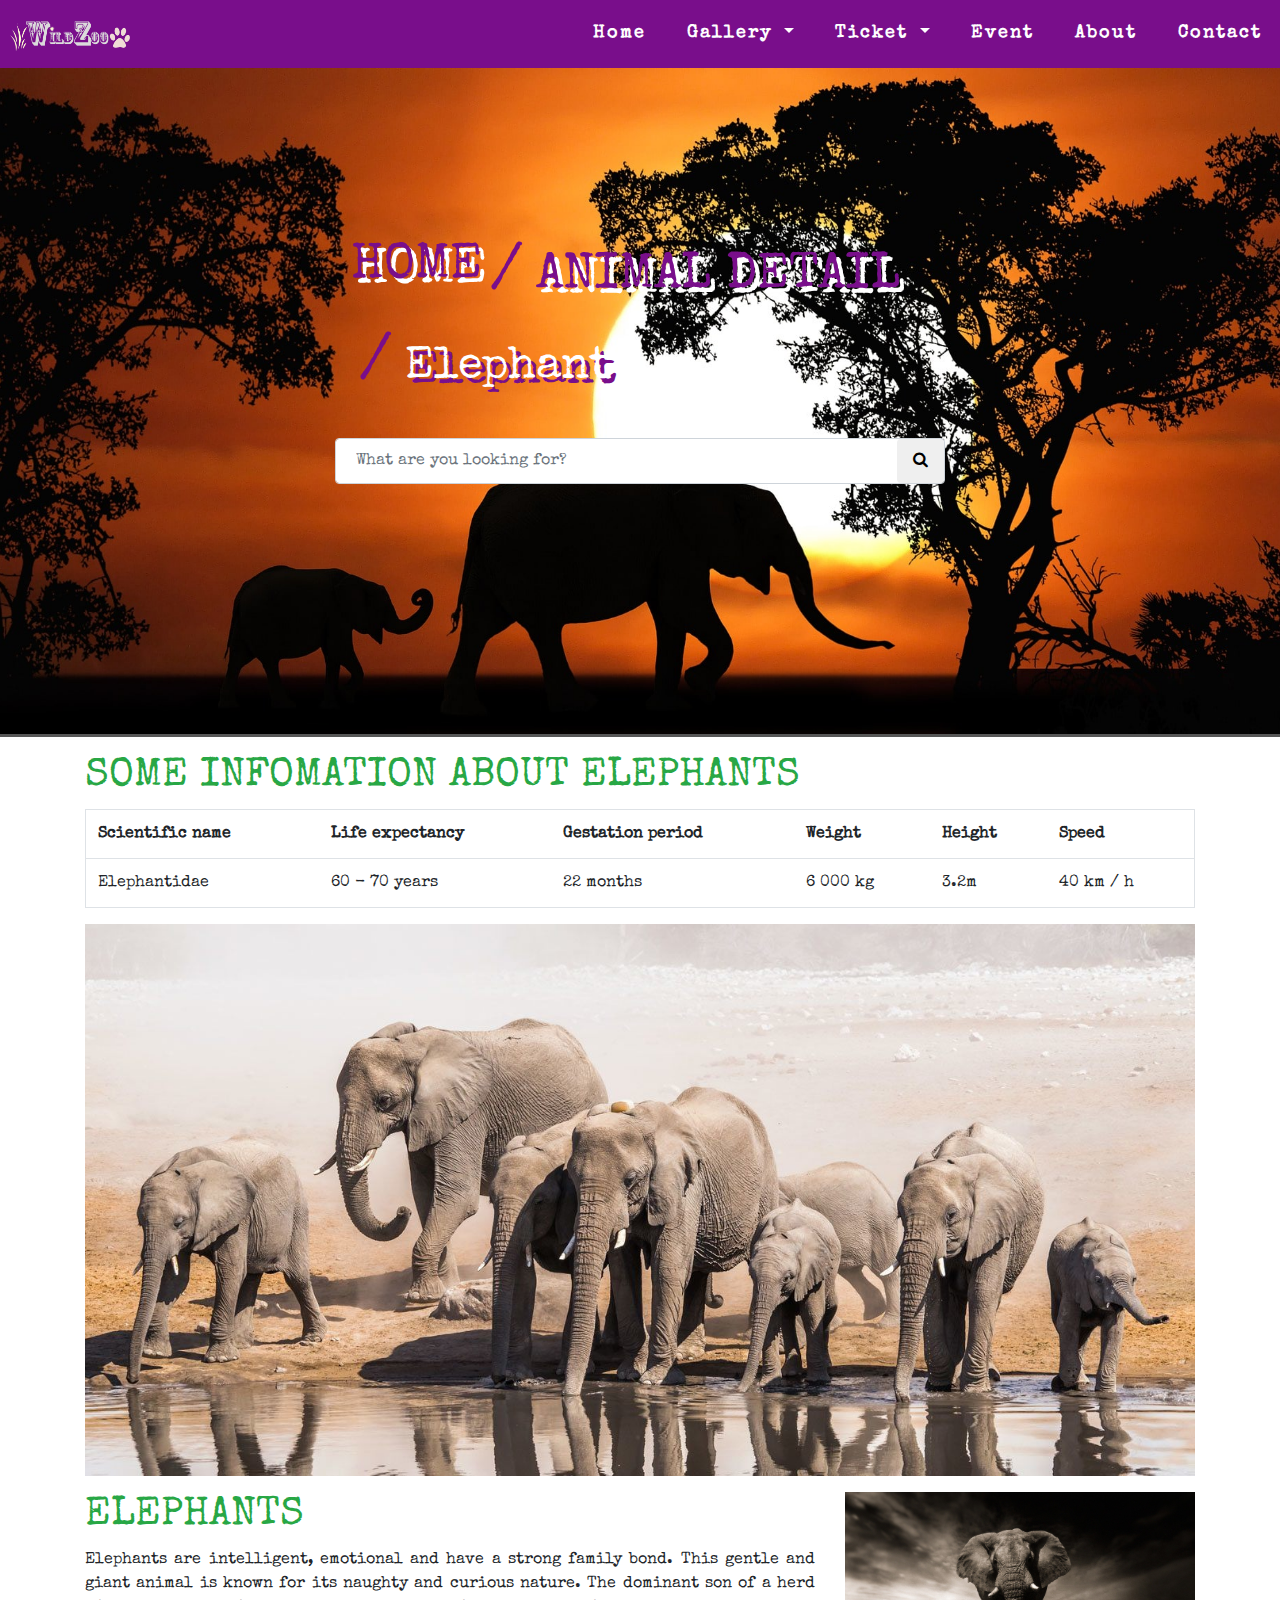
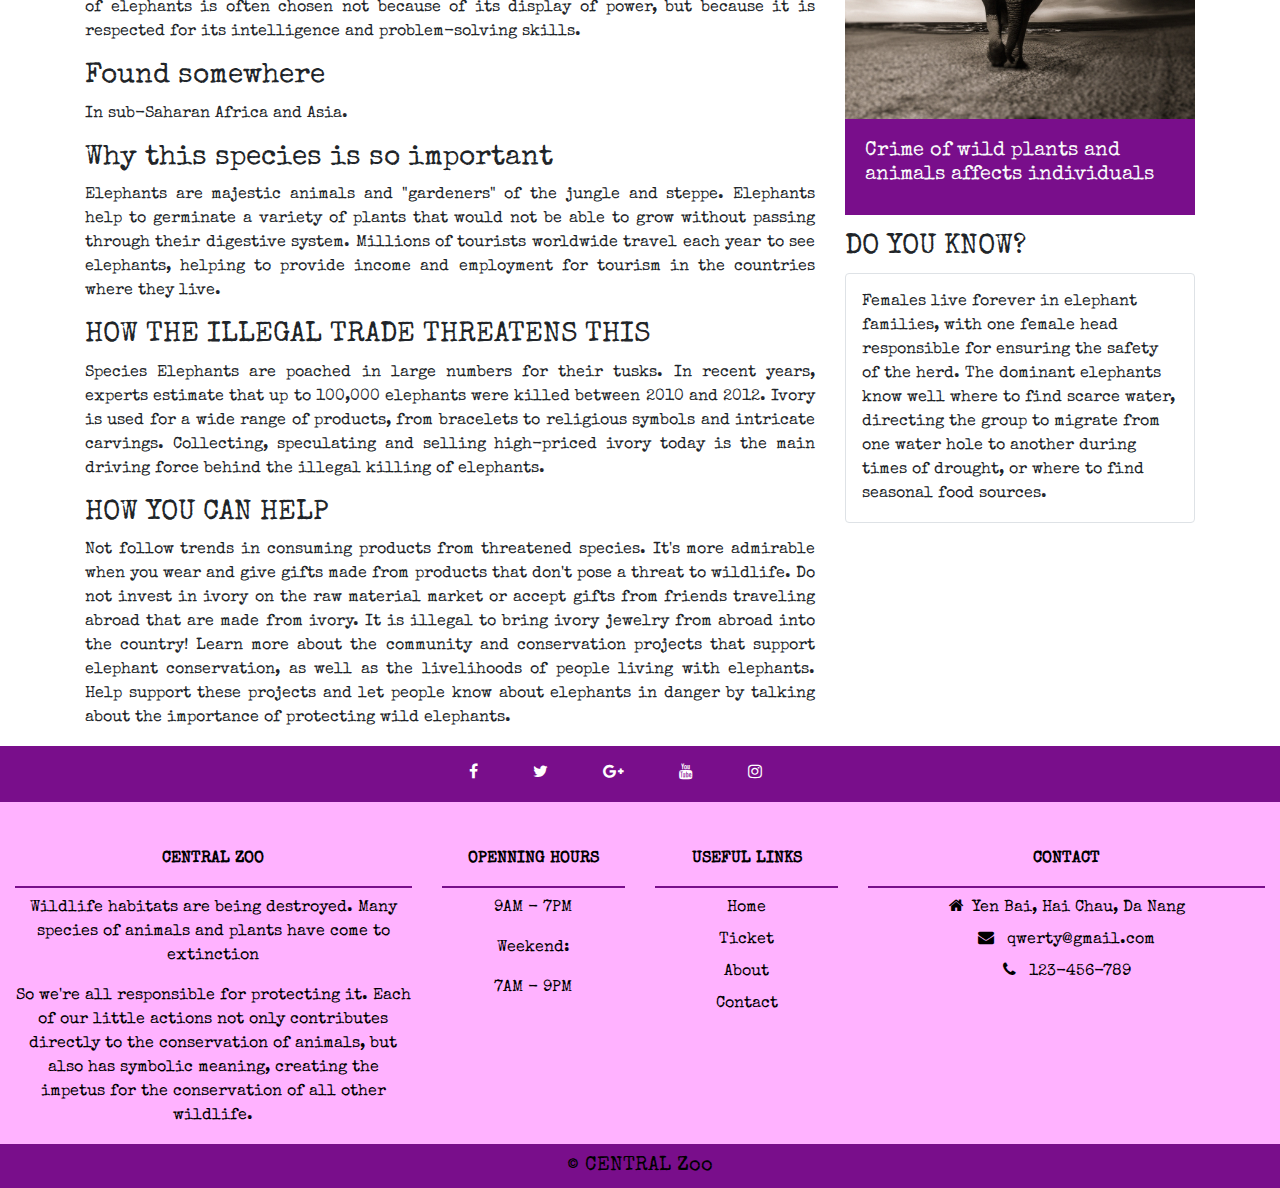
<file: CENTRAL-ZOO Batch 162/CENTRAL-Zoo/about_elephant.html>
<!DOCTYPE html>
<html lang="en">

<head>
    <meta charset="UTF-8">
    <meta name="viewport" content="width=device-width, initial-scale=1.0">
    <link rel="stylesheet" href="bootstrap/css/bootstrap.min.css">
    <link rel="stylesheet" href="font-awesome/css/font-awesome.min.css">
    <!--hiệu ứng-->
    <script src="js/myJs.js"></script>
    <link rel="stylesheet" href="css/animate.css">
    <link rel="stylesheet" href="css/style.css">
    <link rel="stylesheet" href="css/animal_detail.css">
    <title>CENTRAL Zoo</title>
</head>

<body>
    <div id="header" class="header sticky-top container-fluid  p-0">
        <nav id="navbar" class="navbar navbar-expand-lg navbar-light my-navbar">
            <a class="navbar-brand text-light" id="logo" href="index.html">
                <img src="images/logo.png" width="120px" alt="">
            </a>
            <button class="navbar-toggler" data-toggle='collapse' data-target='#main-nav'>
                <span class="navbar-toggler-icon"></span>
            </button>
            <div class="collapse navbar-collapse" id="main-nav">
                <ul class="navbar-nav ml-auto">
                    <li class="nav-item">
                        <a class="nav-link" href="index.html">Home</a>
                    </li>
                    <li class="nav-item dropdown">
                        <a class="nav-link dropdown-toggle" href="#" data-toggle="dropdown">
                            Gallery
                        </a>
                        <ul id="sub-menu" class="dropdown-menu sub-menu" aria-labelledby="navbarDropdown">
                            <li><a class="dropdown-item" href="library_photo.html">Library Photo</a></li>
                            <li><a class="dropdown-item" href="commemorative.html">Commemorative Photo</a></li>
                            <li><a class="dropdown-item" href="animals_detail.html">Animals Detail</a></li>
                        </ul>
                    </li>
                    <li class="nav-item dropdown">
                        <a class="nav-link dropdown-toggle" href="#" data-toggle="dropdown">
                            Ticket
                        </a>
                        <ul id="sub-menu" class="dropdown-menu sub-menu" aria-labelledby="navbarDropdown">
                            <li><a class="dropdown-item" href="zoo_timing.html">Zoo Timing</a></li>
                            <li><a class="dropdown-item" href="ticket.html">Ticket</a></li>
                        </ul>
                    </li>
                    <li class="nav-item">
                        <a href="event.html" class="nav-link">Event</a>
                    </li>
                    <li class="nav-item">
                        <a class="nav-link" href="about.html">About</a>
                    </li>
                    <li class="nav-item">
                        <a class="nav-link" href="contact.html" tabindex="-1" aria-disabled="true">Contact</a>
                    </li>
                </ul>
            </div>
        </nav>
    </div>
    <!-- End Menu -->
    <div class="content">

        <div class="container-fluid">
            <div class="row bg" style="background-image: url('images/bg-7.jpg');">
                <div class="col-md-6 mx-auto">
                    <div class="row">
                        <div class="col-md-12">
                            <ol class="breadcrumb bg-none">
                                <li class="breadcrumb-item wow fadeInRight">
                                    <a href="index.html" class="text-light text-uppercase " href="">Home</a>
                                </li>
                                <li class="breadcrumb-item wow fadeInRight">
                                    <a href="animals_detail.html" class="text-light text-uppercase " href="">Animal
                                        Detail</a>
                                </li>
                                <li class="breadcrumb-item active wow flip">
                                    <span class="text-light">Elephant</span>
                                </li>
                            </ol>
                        </div>
                    </div>
                    <div class="row">
                        <div class="col-md-12">
                            <form action="">
                                <input style="padding: 10px 60px 10px 20px;" type="text" class="form-control"
                                    placeholder="What are you looking for?">
                                <button class="btn btn-search">
                                    <i class="fa fa-search"></i>
                                </button>
                            </form>
                        </div>
                    </div>
                </div>
            </div>
        </div>
        <div class="container pt-3">
            <div class="row">
                <div class="col-md-12">
                    <h1 class="text-success text-uppercase">Some infomation about elephants</h1>
                </div>
                <div class="col-md-12">
                    <table class="table border rounded table-responsive-md">
                        <tr>
                            <th>Scientific name </th>
                            <th>Life expectancy</th>
                            <th>Gestation period</th>
                            <th>Weight</th>
                            <th>Height </th>
                            <th>Speed</th>
                        </tr>
                        <tr>
                            <td>Elephantidae</td>
                            <td>60 - 70 years</td>
                            <td>22 months</td>
                            <td>6 000 kg</td>
                            <td>3.2m</td>
                            <td>40 km / h</td>
                        </tr>
                    </table>
                </div>
                <div class="col-md-12 pb-3">
                    <img src="images/animal_detail/elephant_hero.jpg" alt="" class="img-fluid">
                </div>
                <div class="col-lg-8 col-md-8">
                    <h1 class="text-uppercase text-success">Elephants</h1>
                    <p class="text-justify">Elephants are intelligent, emotional and have a strong family bond. This
                        gentle and giant animal
                        is known for its naughty and curious nature. The dominant son of a herd of elephants is often
                        chosen not because of its display of power, but because it is respected for its intelligence and
                        problem-solving skills.</p>
                    <h3>Found somewhere </h3>
                    <p>In sub-Saharan Africa and Asia.</p>
                    <h3>Why this species is so important</h3>
                    <p class="text-justify">Elephants are majestic animals and "gardeners" of the jungle and steppe.
                        Elephants help to germinate a variety of plants that would not be able to grow without passing
                        through their digestive system. Millions of tourists worldwide travel each year to see
                        elephants, helping to provide income and employment for tourism in the countries where they
                        live.</p>
                    <h3 class="text-uppercase">How the illegal trade threatens this</h3>
                    <p class="text-justify">Species Elephants are poached in large numbers for their tusks. In recent
                        years, experts estimate that up to 100,000 elephants were killed between 2010 and 2012. Ivory is
                        used for a wide range of products, from bracelets to religious symbols and intricate carvings.
                        Collecting, speculating and selling high-priced ivory today is the main driving force behind the
                        illegal killing of elephants.</p>
                    <h3 class="text-uppercase">How you can help</h3>
                    <p class="text-justify">Not follow trends in consuming products from threatened species. It's more
                        admirable when you wear and give gifts made from products that don't pose a threat to wildlife.
                        Do not invest in ivory on the raw material market or accept gifts from friends traveling abroad
                        that are made from ivory. It is illegal to bring ivory jewelry from abroad into the country!
                        Learn more about the community and conservation projects that support elephant conservation, as
                        well as the livelihoods of people living with elephants. Help support these projects and let
                        people know about elephants in danger by talking about the importance of protecting wild
                        elephants.</p>
                </div>
                <div class="col-lg-4 col-md-4">
                    <div class="bg-purple mb-3">
                        <img src="images/animal_detail/elephant.jpg" class="img-fluid" alt="">
                        <div class="card-body">
                            <h5 class="text-light">Crime of wild plants and animals affects individuals</h5>
                        </div>
                    </div>
                    <h3 class="text-uppercase">DO YOU KNOW?</h3>
                    <p class="border rounded p-3">Females live forever in elephant families, with one female head
                        responsible for ensuring the safety of the herd. The dominant elephants know well where to find
                        scarce water, directing the group to migrate from one water hole to another during times of
                        drought, or where to find seasonal food sources.</p>
                </div>
            </div>
        </div>
    </div>
    <!-- End Content -->
    <div class="page-footer">
        <div class="bg-footer-top">
            <div class="container">
                <div class="row py-3 d-flex align-center">
                    <div class="col-md-12 text-center">
                        <a href="#"><i class="fa fa-facebook-f text-white mr-4"></i></a>
                        <a href="#"><i class="fa fa-twitter text-white mr-4"></i></a>
                        <a href="#"><i class="fa fa-google-plus text-white mr-4"></i></a>
                        <a href="#"><i class="fa fa-youtube text-white mr-4"></i></a>
                        <a href="#"><i class="fa fa-instagram text-white mr-4"></i></a>
                    </div>
                </div>
            </div>
        </div>

        <div class="container-fluid text-center text md-left pt-5 my-footer">
            <div class="row">
                <div class="col-lg-4 col-md-6 ml-0 mb-0">
                    <h6 class="text-uppercase font-weight-bold pb-3">CENTRAL Zoo</h6>
                    <p class="mt-2">Wildlife habitats are being destroyed. Many species of animals and plants have come
                        to extinction</p>
                    <p class="">So we're all responsible for protecting it. Each of our little actions not only
                        contributes directly to the conservation of animals, but also has symbolic meaning, creating the
                        impetus for the conservation of all other wildlife. </p>
                </div>
                <div class="col-lg-2 col-md-6 mx-auto mb-0">
                    <h6 class="text-uppercase font-weight-bold pb-3">Openning Hours</h6>
                    <p>9AM - 7PM</p>
                    <P>Weekend:</P>
                    <p>7AM - 9PM</p>
                </div>
                <div class="col-lg-2 col-md-6 mx-auto mb-0">
                    <h6 class="text-uppercase font-weight-bold pb-3">Useful Links</h6>
                    <ul class="list-unstyled">
                        <li class="my-2"><a href="index.html">Home</a></li>
                        <li class="my-2"><a href="ticket.html">Ticket</a></li>
                        <li class="my-2"><a href="about.html">About</a></li>
                        <li class="my-2"><a href="contact.html">Contact</a></li>
                    </ul>
                </div>
                <div class="col-lg-4 col-md-6 mx-auto mb-0">
                    <h6 class="text-uppercase font-weight-bold pb-3">Contact</h6>
                    <ul class="list-unstyled">
                        <li class="my-2"><i class="fa fa-home mr-2"></i>Yen Bai, Hai Chau, Da Nang</li>
                        <li class="my-2"><i class="fa fa-envelope mr-2"></i> qwerty@gmail.com</li>
                        <li class="my-2"><i class="fa fa-phone mr-2"></i> 123-456-789</li>
                    </ul>
                </div>
            </div>
        </div>
        <div class="bot-footer col-12 text-center">
            <h5>&copy; CENTRAL Zoo</h5>
        </div>
    </div>
    <!-- End footer -->


    <script src="js/jquery-3.2.1.slim.min.js"></script>
    <script src="bootstrap/js/bootstrap.min.js"></script>
    <script src="js/wow.min.js"></script>
    <script>
        new WOW().init();
    </script>
</body>

</html>
</file>
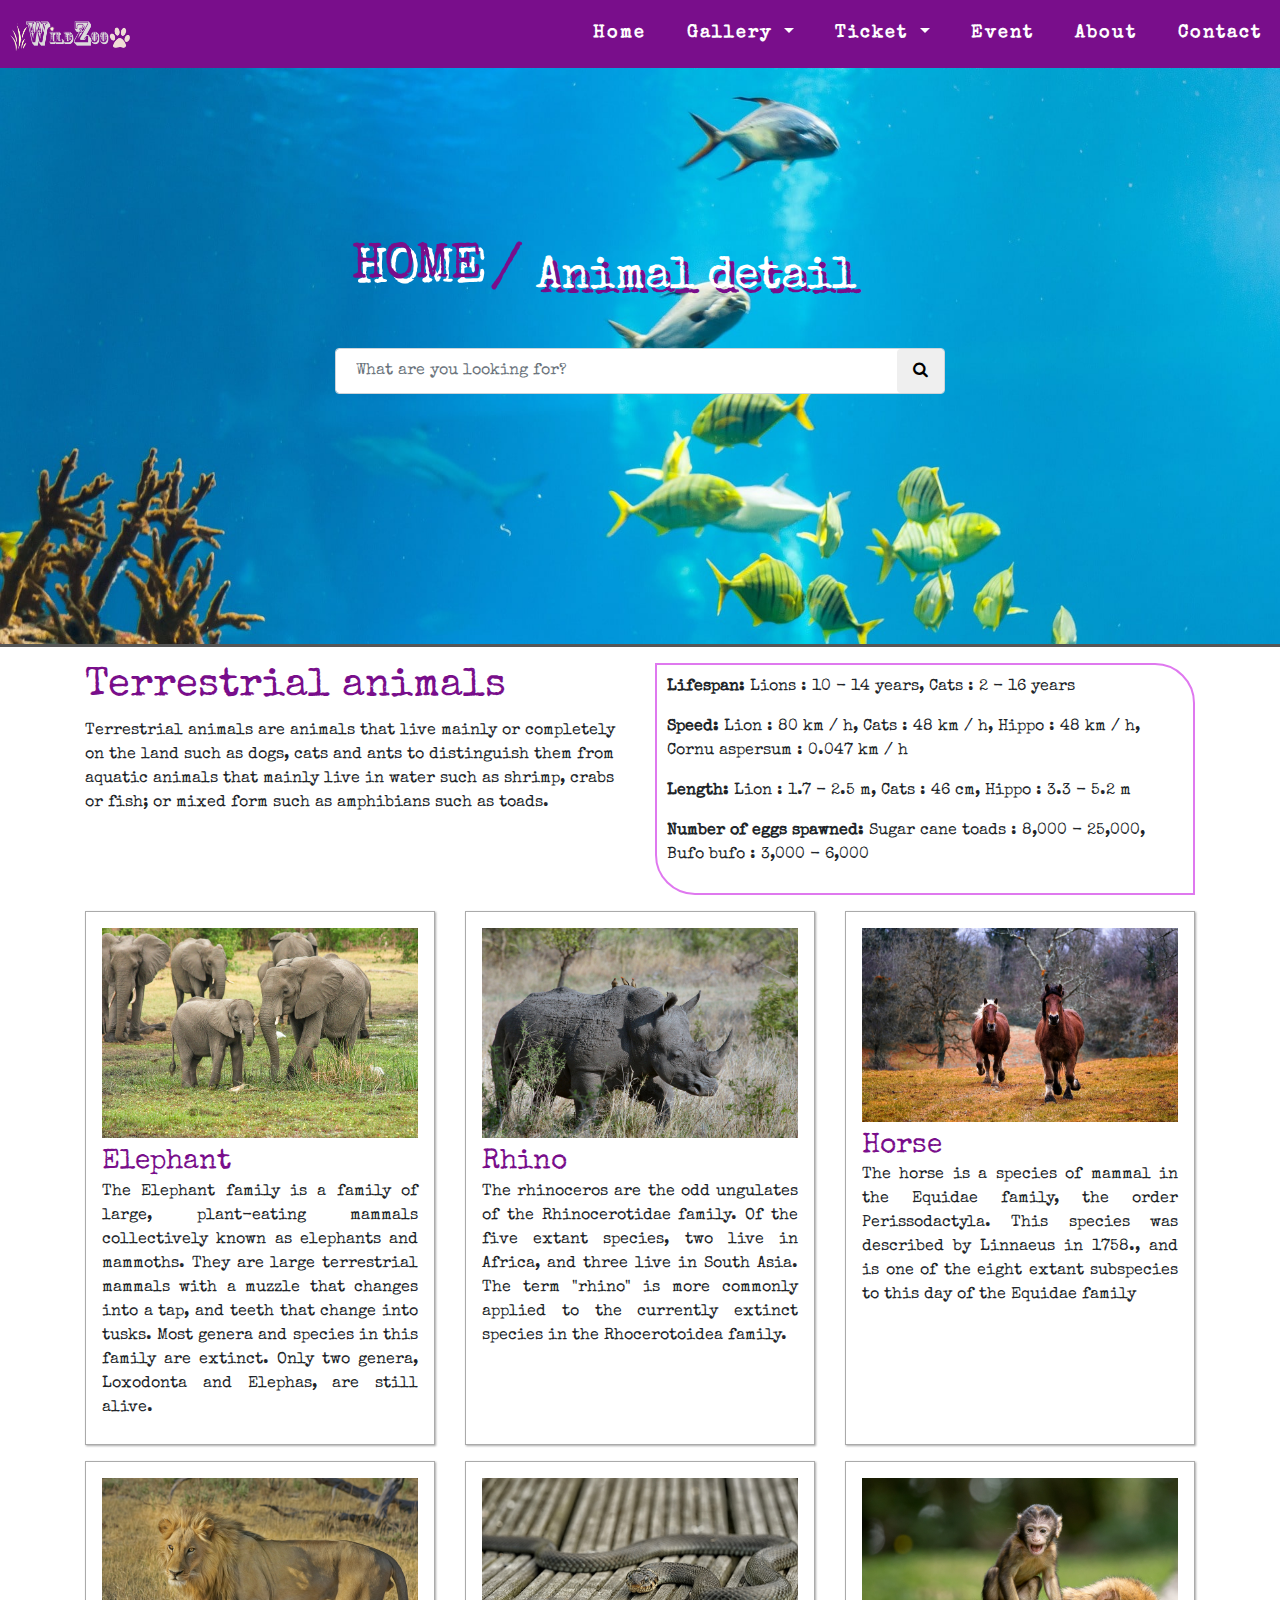
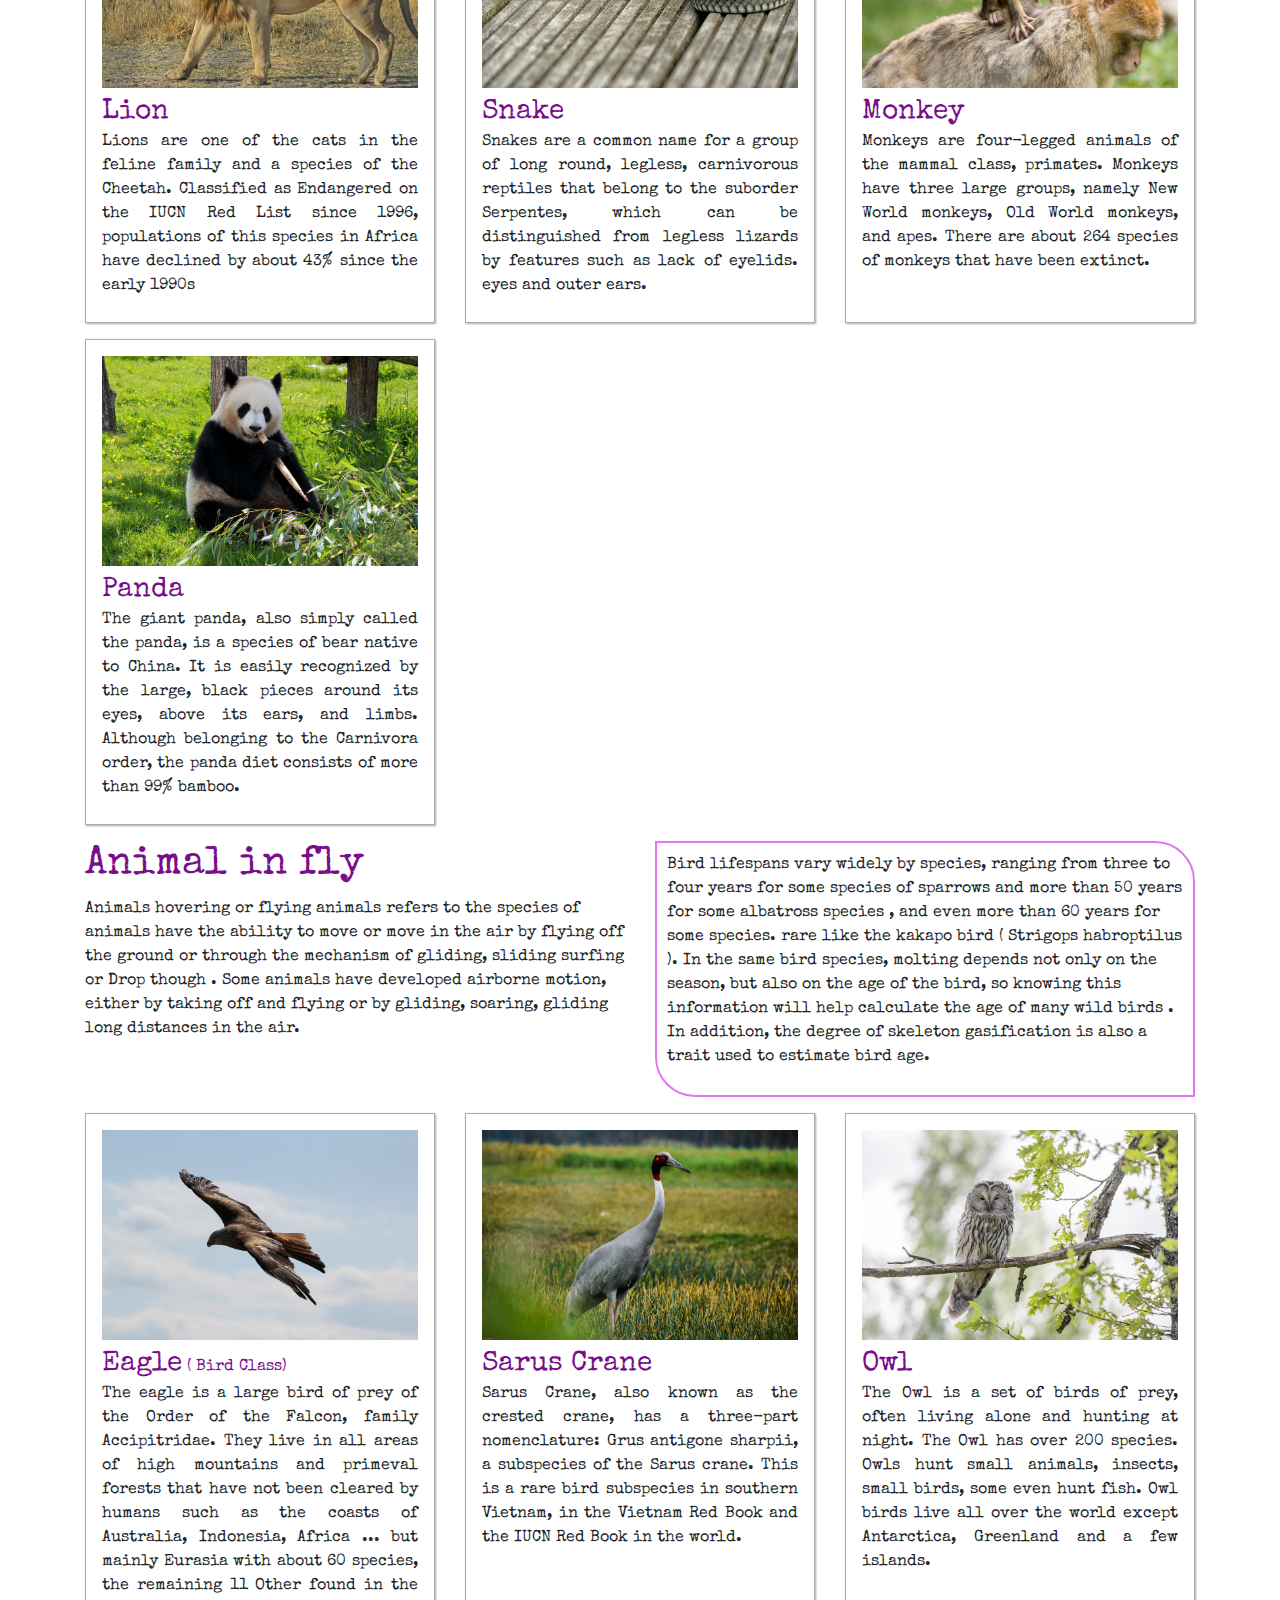
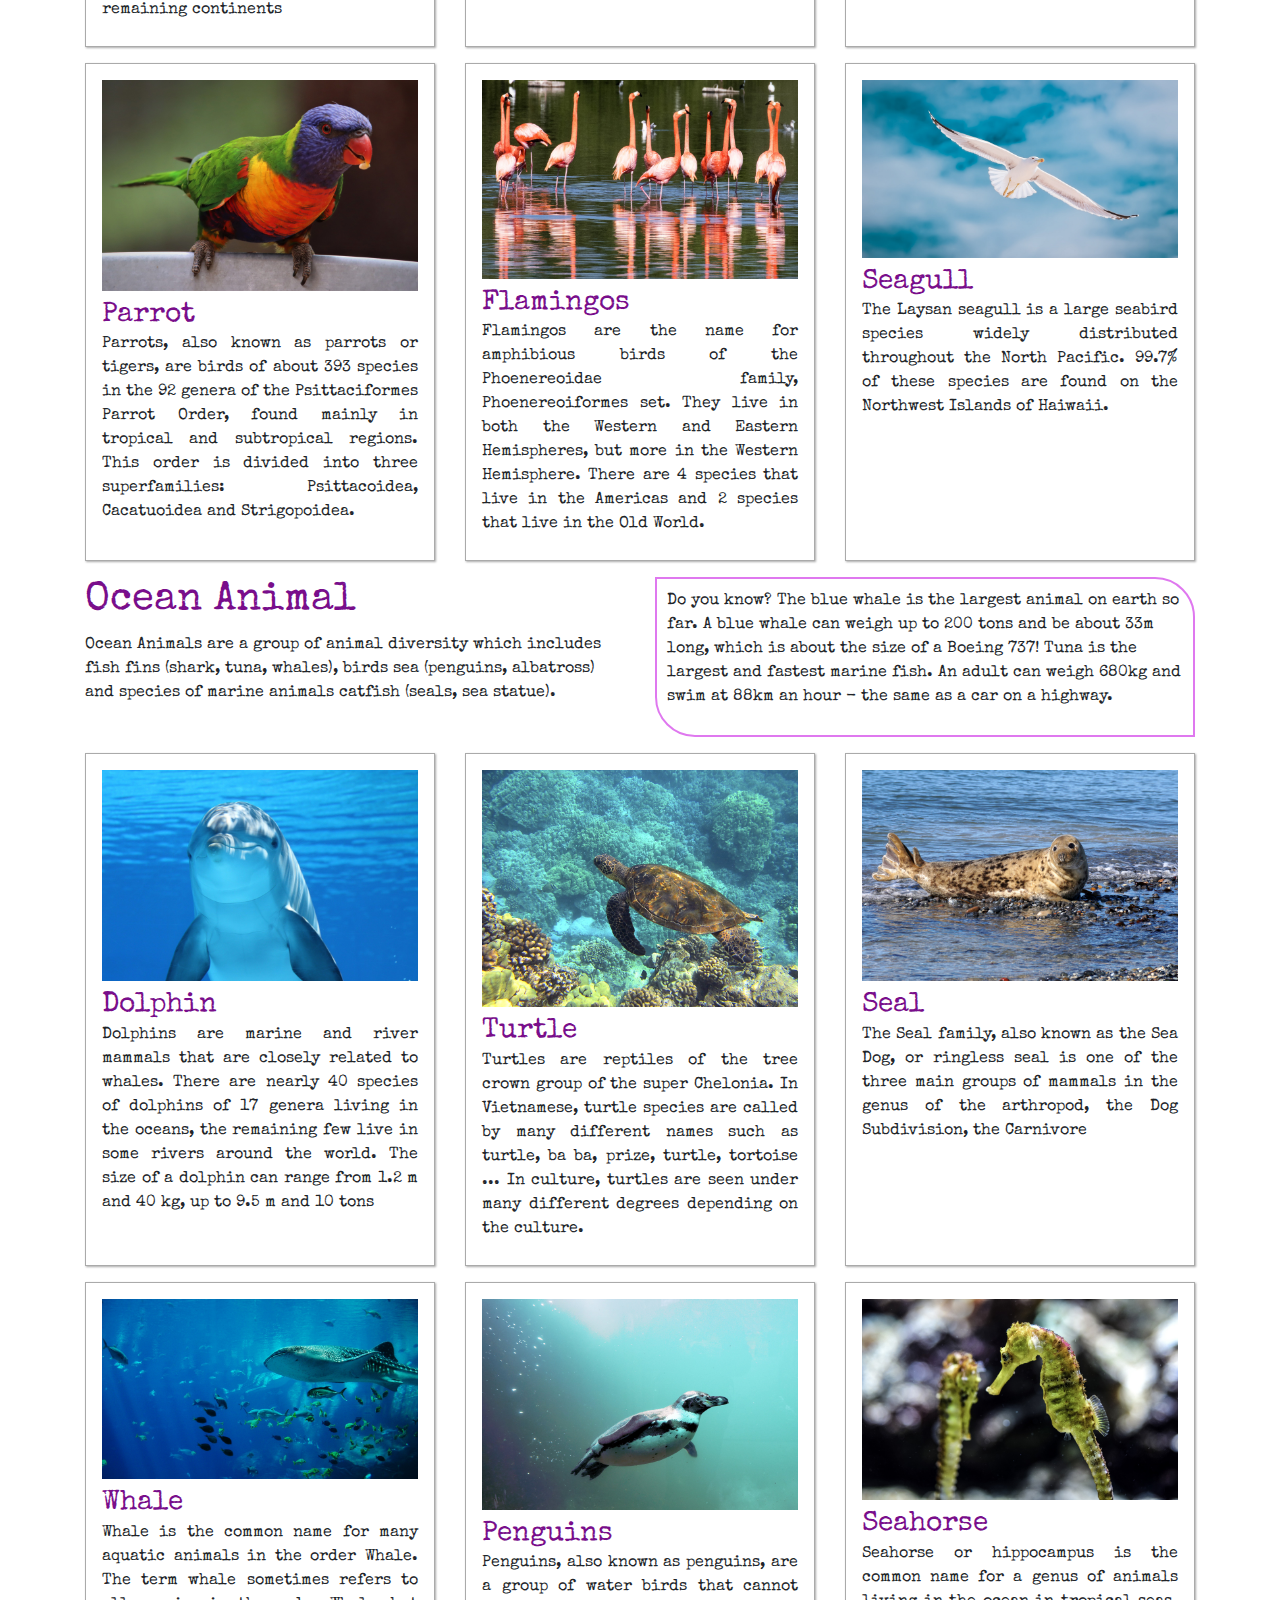
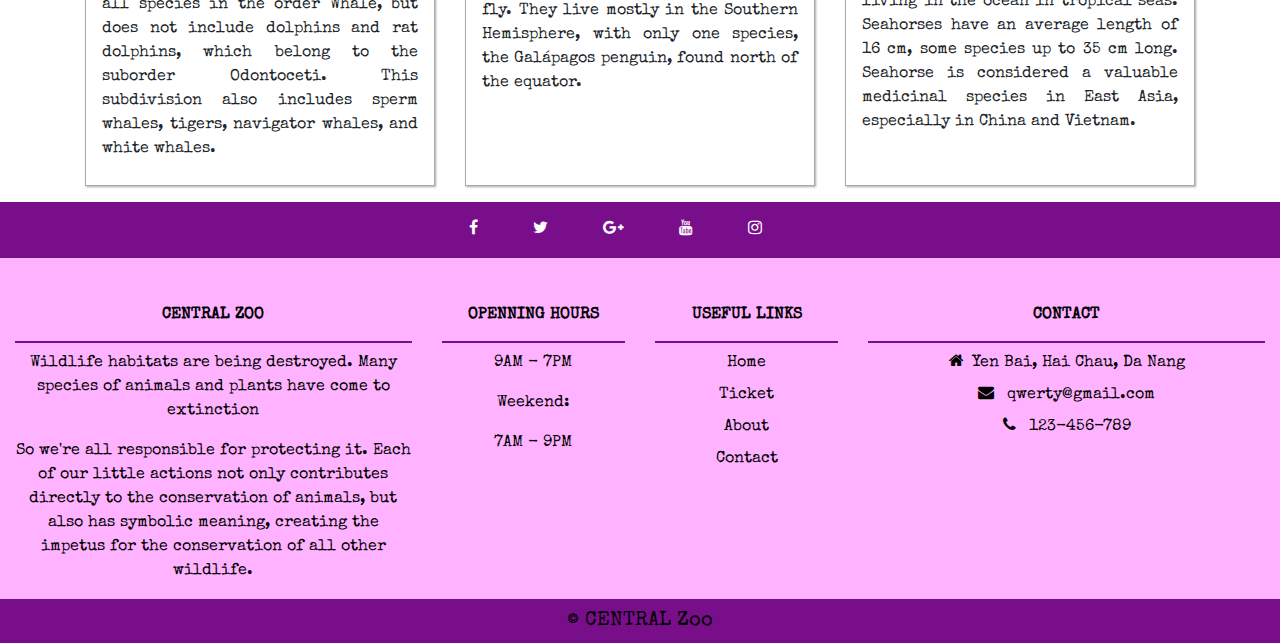
<file: CENTRAL-ZOO Batch 162/CENTRAL-Zoo/animals_detail.html>
<!DOCTYPE html>
<html lang="en">

<head>
    <meta charset="UTF-8">
    <meta name="viewport" content="width=device-width, initial-scale=1.0">
    <link rel="stylesheet" href="bootstrap/css/bootstrap.min.css">
    <link rel="stylesheet" href="font-awesome/css/font-awesome.min.css">
    <!--hiệu ứng-->
    <script src="js/myJs.js"></script>
    <link rel="stylesheet" href="css/animate.css">
    <link rel="stylesheet" href="css/style.css">
    <link rel="stylesheet" href="css/animal_detail.css">
    <title>CENTRAL Zoo</title>
</head>

<body>
    <div id="header" class="header sticky-top container-fluid  p-0">
        <nav id="navbar" class="navbar navbar-expand-lg navbar-light my-navbar">
            <a class="navbar-brand text-light" id="logo" href="index.html">
                <img src="images/logo.png" width="120px" alt="">
            </a>
            <button class="navbar-toggler" data-toggle='collapse' data-target='#main-nav'>
                <span class="navbar-toggler-icon"></span>
            </button>
            <div class="collapse navbar-collapse" id="main-nav">
                <ul class="navbar-nav ml-auto">
                    <li class="nav-item">
                        <a class="nav-link" href="index.html">Home</a>
                    </li>
                    <li class="nav-item dropdown">
                        <a class="nav-link dropdown-toggle" href="#" data-toggle="dropdown">
                            Gallery
                        </a>
                        <ul id="sub-menu" class="dropdown-menu sub-menu" aria-labelledby="navbarDropdown">
                            <li><a class="dropdown-item" href="library_photo.html">Library Photo</a></li>
                            <li><a class="dropdown-item" href="commemorative.html">Commemorative Photo</a></li>
                            <li><a class="dropdown-item" href="animals_detail.html">Animals Detail</a></li>
                        </ul>
                    </li>
                    <li class="nav-item dropdown">
                        <a class="nav-link dropdown-toggle" href="#" data-toggle="dropdown">
                            Ticket
                        </a>
                        <ul id="sub-menu" class="dropdown-menu sub-menu" aria-labelledby="navbarDropdown">
                            <li><a class="dropdown-item" href="zoo_timing.html">Zoo Timing</a></li>
                            <li><a class="dropdown-item" href="ticket.html">Ticket</a></li>
                        </ul>
                    </li>
                    <li class="nav-item">
                        <a href="event.html" class="nav-link">Event</a>
                    </li>
                    <li class="nav-item">
                        <a class="nav-link" href="about.html">About</a>
                    </li>
                    <li class="nav-item">
                        <a class="nav-link" href="contact.html" tabindex="-1" aria-disabled="true">Contact</a>
                    </li>
                </ul>
            </div>
        </nav>
    </div>
    <!-- End Menu -->
    <div class="content">

        <div class="container-fluid">
            <div class="row bg" style="background-image: url(images/bg-6.jpg);">
                <div class="col-md-6 mx-auto">
                    <div class="row">
                        <div class="col-md-12">
                            <ol class="breadcrumb bg-none">
                                <li class="breadcrumb-item wow fadeInRight">
                                    <a href="index.html" class="text-light text-uppercase " href="">Home</a>
                                </li>
                                <li class="breadcrumb-item active wow flip">
                                    <span class="text-light">Animal detail</span>
                                </li>
                            </ol>
                        </div>
                    </div>
                    <div class="row">
                        <div class="col-md-12">
                            <form action="">
                                <input style="padding: 10px 60px 10px 20px;" type="text" class="form-control"
                                    placeholder="What are you looking for?">
                                <button class="btn btn-search">
                                    <i class="fa fa-search"></i>
                                </button>
                            </form>
                        </div>
                    </div>
                </div>
            </div>
        </div>
        <div class="container pt-3">
            <div class="row pb-3">
                <div class="col-md-6">
                    <h1 class="color-purple">Terrestrial animals</h1>
                    <p>Terrestrial animals are animals that live mainly or completely on the land such as dogs, cats and
                        ants to distinguish them from aquatic animals that mainly live in water such as shrimp, crabs or
                        fish; or mixed form such as amphibians such as toads.</p>
                </div>
                <div class="col-md-6">
                    <div class="my-box">
                        <p><strong>Lifespan: </strong>Lions : 10 - 14 years, Cats : 2 - 16 years</p>
                        <p><strong>Speed: </strong>Lion : 80 km / h, Cats : 48 km / h, Hippo : 48 km / h, Cornu aspersum
                            :
                            0.047 km / h</p>
                        <p><strong>Length: </strong>Lion : 1.7 - 2.5 m, Cats : 46 cm, Hippo : 3.3 - 5.2 m</p>
                        <p><strong>Number of eggs spawned: </strong> Sugar cane toads : 8,000 - 25,000, Bufo bufo :
                            3,000 -
                            6,000</p>
                    </div>
                </div>
            </div>
            <!-- Terrestrial animal introduce  -->
            <div class="row">
                <div class="col-lg-4 col-md-6 col-12 mb-3">
                    <div class="bg-picker pt-3 pb-2 px-3">
                        <a href="about_elephant.html">
                            <img src="images/animal_detail/elephants.jpg" alt="" class="img-fluid mb-2">
                        </a>
                        <a href="about_elephant.html" class="img-title h3 color-purple mb-2">Elephant</a>
                        <p class="img-text text-justify">The Elephant family is a family of large, plant-eating mammals
                            collectively known as elephants and mammoths. They are large terrestrial mammals with a
                            muzzle that changes into a tap, and teeth that change into tusks. Most genera and species in
                            this family are extinct. Only two genera, Loxodonta and Elephas, are still alive.</p>
                    </div>
                </div>
                <!-- Elephant  -->
                <div class="col-lg-4 col-md-6 col-12 mb-3">
                    <div class="bg-picker pt-3 pb-2 px-3">
                        <a href="">
                            <img src="images/animal_detail/rhino.jpg" alt="" class="img-fluid mb-2">
                        </a>
                        <a href="" class="img-title h3 color-purple mb-2">Rhino</a>
                        <p class="img-text text-justify">The rhinoceros are the odd ungulates of the Rhinocerotidae
                            family. Of the five extant species, two live in Africa, and three live in South Asia. The
                            term "rhino" is more commonly applied to the currently extinct species in the Rhocerotoidea
                            family.</p>
                    </div>
                </div>
                <!-- Rhino  -->
                <div class="col-lg-4 col-md-6 col-12 mb-3">
                    <div class="bg-picker pt-3 pb-2 px-3">
                        <a href="">
                            <img src="images/animal_detail/horse.jpg" alt="" class="img-fluid mb-2">
                        </a>
                        <a href="" class="img-title h3 color-purple mb-2">Horse</a>
                        <p class="img-text text-justify">The horse is a species of mammal in the Equidae family, the
                            order Perissodactyla. This species was described by Linnaeus in 1758., and is one of the
                            eight extant subspecies to this day of the Equidae family</p>
                    </div>
                </div>
                <!-- Horse  -->
                <div class="col-lg-4 col-md-6 col-12 mb-3">
                    <div class="bg-picker pt-3 pb-2 px-3">
                        <a href="">
                            <img src="images/animal_detail/lion.jpg" alt="" class="img-fluid mb-2">
                        </a>
                        <a href="" class="img-title h3 color-purple mb-2">Lion</a>
                        <p class="img-text text-justify">Lions are one of the cats in the feline family and a species of
                            the Cheetah. Classified as Endangered on the IUCN Red List since 1996, populations of this
                            species in Africa have declined by about 43% since the early 1990s</p>
                    </div>
                </div>
                <!-- Lion  -->
                <div class="col-lg-4 col-md-6 col-12 mb-3">
                    <div class="bg-picker pt-3 pb-2 px-3">
                        <a href="">
                            <img src="images/animal_detail/snake.jpg" alt="" class="img-fluid mb-2">
                        </a>
                        <a href="" class="img-title h3 color-purple mb-2">Snake</a>
                        <p class="img-text text-justify">Snakes are a common name for a group of long round, legless,
                            carnivorous reptiles that belong to the suborder Serpentes, which can be distinguished from
                            legless lizards by features such as lack of eyelids. eyes and outer ears.</p>
                    </div>
                </div>
                <!-- Snake  -->
                <div class="col-lg-4 col-md-6 col-12 mb-3">
                    <div class="bg-picker pt-3 pb-2 px-3">
                        <a href="">
                            <img src="images/animal_detail/monkey.jpg" alt="" class="img-fluid mb-2">
                        </a>
                        <a href="" class="img-title h3 color-purple mb-2">Monkey</a>
                        <p class="img-text text-justify">Monkeys are four-legged animals of the mammal class, primates.
                            Monkeys have three large groups, namely New World monkeys, Old World monkeys, and apes.
                            There are about 264 species of monkeys that have been extinct.</p>
                    </div>
                </div>
                <!-- Monkey  -->

                <div class="col-lg-4 col-md-6 col-12 mb-3">
                    <div class="bg-picker pt-3 pb-2 px-3">
                        <a href="">
                            <img src="images/animal_detail/panda.jpg" alt="" class="img-fluid mb-2">
                        </a>
                        <a href="" class="img-title h3 color-purple mb-2">Panda</a>
                        <p class="img-text text-justify">The giant panda, also simply called the panda, is a species of
                            bear native to China. It is easily recognized by the large, black pieces around its eyes,
                            above its ears, and limbs. Although belonging to the Carnivora order, the panda diet
                            consists of more than 99% bamboo. </p>
                    </div>
                </div>
                <!-- Panda  -->
            </div>
            <!-- Terrestrial detail  -->
            <div class="row pb-3">
                <div class="col-md-6">
                    <h1 class="color-purple">Animal in fly</h1>
                    <p>Animals hovering or flying animals refers to the species of animals have the ability to move or
                        move in the air by flying off the ground or through the mechanism of gliding, sliding surfing or
                        Drop though . Some animals have developed airborne motion, either by taking off and flying or by
                        gliding, soaring, gliding long distances in the air.</p>
                </div>
                <div class="col-md-6">
                    <div class="my-box">
                        <p>Bird lifespans vary widely by species, ranging from three to four years for some species of
                            sparrows and more than 50 years for some albatross species , and even more than 60 years for
                            some species. rare like the kakapo bird ( Strigops habroptilus ). In the same bird species,
                            molting depends not only on the season, but also on the age of the bird, so knowing this
                            information will help calculate the age of many wild birds . In addition, the degree
                            of skeleton gasification is also a trait used to estimate bird age.</p>
                    </div>
                </div>
            </div>
            <!-- Animal in fly introduce  -->
            <div class="row">
                <div class="col-lg-4 col-md-6 col-12 mb-3">
                    <div class="bg-picker pt-3 pb-2 px-3">
                        <a href="">
                            <img src="images/animal_detail/eagle.jpg" alt="" class="img-fluid mb-2">
                        </a>
                        <a href="" class="img-title h3 color-purple mb-2">Eagle</a> <span class="color-purple">( Bird
                            Class)</span>
                        <p class="img-text text-justify">The eagle is a large bird of prey of the Order of the Falcon,
                            family Accipitridae. They live in all areas of high mountains and primeval forests that have
                            not been cleared by humans such as the coasts of Australia, Indonesia, Africa ... but mainly
                            Eurasia with about 60 species, the remaining 11 Other found in the remaining continents</p>
                    </div>
                </div>
                <div class="col-lg-4 col-md-6 col-12 mb-3">
                    <div class="bg-picker pt-3 pb-2 px-3">
                        <a href="">
                            <img src="images/animal_detail/sarus-crane.jpg" alt="" class="img-fluid mb-2">
                        </a>
                        <a href="" class="img-title h3 color-purple mb-2">Sarus Crane</a>
                        <p class="img-text text-justify">Sarus Crane, also known as the crested crane, has a three-part
                            nomenclature: Grus antigone sharpii, a subspecies of the Sarus crane. This is a rare bird
                            subspecies in southern Vietnam, in the Vietnam Red Book and the IUCN Red Book in the world.
                        </p>
                    </div>
                </div>
                <div class="col-lg-4 col-md-6 col-12 mb-3">
                    <div class="bg-picker pt-3 pb-2 px-3">
                        <a href="">
                            <img src="images/animal_detail/ural-owl.jpg" alt="" class="img-fluid mb-2">
                        </a>
                        <a href="" class="img-title h3 color-purple mb-2">Owl</a>
                        <p class="img-text text-justify">The Owl is a set of birds of prey, often living alone and
                            hunting at night. The Owl has over 200 species. Owls hunt small animals, insects, small
                            birds, some even hunt fish. Owl birds live all over the world except Antarctica, Greenland
                            and a few islands.
                        </p>
                    </div>
                </div>
                <div class="col-lg-4 col-md-6 col-12 mb-3">
                    <div class="bg-picker pt-3 pb-2 px-3">
                        <a href="">
                            <img src="images/animal_detail/parrot.jpg" alt="" class="img-fluid mb-2">
                        </a>
                        <a href="" class="img-title h3 color-purple mb-2">Parrot</a>
                        <p class="img-text text-justify">Parrots, also known as parrots or tigers, are birds of about
                            393 species in the 92 genera of the Psittaciformes Parrot Order, found mainly in tropical
                            and subtropical regions. This order is divided into three superfamilies: Psittacoidea,
                            Cacatuoidea and Strigopoidea.
                        </p>
                    </div>
                </div>
                <div class="col-lg-4 col-md-6 col-12 mb-3">
                    <div class="bg-picker pt-3 pb-2 px-3">
                        <a href="">
                            <img src="images/animal_detail/flamingoes.jpg" alt="" class="img-fluid mb-2">
                        </a>
                        <a href="" class="img-title h3 color-purple mb-2">Flamingos</a>
                        <p class="img-text text-justify">Flamingos are the name for amphibious birds of the
                            Phoenereoidae family, Phoenereoiformes set. They live in both the Western and Eastern
                            Hemispheres, but more in the Western Hemisphere. There are 4 species that live in the
                            Americas and 2 species that live in the Old World.
                        </p>
                    </div>
                </div>
                <div class="col-lg-4 col-md-6 col-12 mb-3">
                    <div class="bg-picker pt-3 pb-2 px-3">
                        <a href="">
                            <img src="images/animal_detail/seagull.jpg" alt="" class="img-fluid mb-2">
                        </a>
                        <a href="" class="img-title h3 color-purple mb-2">Seagull</a>
                        <p class="img-text text-justify">The Laysan seagull is a large seabird species widely
                            distributed throughout the North Pacific. 99.7% of these species are found on the Northwest
                            Islands of Haiwaii.
                        </p>
                    </div>
                </div>
            </div>


            <div class="row pb-3">
                <div class="col-md-6">
                    <h1 class="color-purple">Ocean Animal</h1>
                    <p>Ocean Animals are a group of animal diversity which includes fish fins (shark, tuna, whales),
                        birds sea
                        (penguins, albatross) and species of marine animals catfish (seals, sea statue).</p>
                </div>
                <div class="col-md-6">
                    <div class="my-box">
                        <p>Do you know? The blue whale is the largest animal on earth so far. A blue whale can weigh up
                            to 200 tons
                            and be about 33m long, which is about the size of a Boeing 737!
                            Tuna is the largest and fastest marine fish. An adult can weigh 680kg and swim at 88km an
                            hour - the same as a car on a highway.</p>
                    </div>
                </div>
            </div>
            <!-- Animal in fly introduce  -->
            <div class="row">
                <div class="col-lg-4 col-md-6 col-12 mb-3">
                    <div class="bg-picker pt-3 pb-2 px-3">
                        <a href="">
                            <img src="images/animal_detail/dolphin.jpg" alt="" class="img-fluid mb-2">
                        </a>
                        <a href="" class="img-title h3 color-purple mb-2">Dolphin</a>
                        <p class="img-text text-justify">Dolphins are marine and river mammals that are closely related
                            to whales. There are nearly 40 species of dolphins of 17 genera living in the oceans, the
                            remaining few live in some rivers around the world. The size of a dolphin can range from 1.2
                            m and 40 kg, up to 9.5 m and 10 tons</p>
                    </div>
                </div>
                <div class="col-lg-4 col-md-6 col-12 mb-3">
                    <div class="bg-picker pt-3 pb-2 px-3">
                        <a href="">
                            <img src="images/animal_detail/turtle.jpg" alt="" class="img-fluid mb-2">
                        </a>
                        <a href="" class="img-title h3 color-purple mb-2">Turtle</a>
                        <p class="img-text text-justify">Turtles are reptiles of the tree crown group of the super
                            Chelonia. In Vietnamese, turtle species are called by many different names such as turtle,
                            ba ba, prize, turtle, tortoise ... In culture, turtles are seen under many different degrees
                            depending on the culture.
                        </p>
                    </div>
                </div>
                <div class="col-lg-4 col-md-6 col-12 mb-3">
                    <div class="bg-picker pt-3 pb-2 px-3">
                        <a href="">
                            <img src="images/animal_detail/seal.jpg" alt="" class="img-fluid mb-2">
                        </a>
                        <a href="" class="img-title h3 color-purple mb-2">Seal</a>
                        <p class="img-text text-justify">The Seal family, also known as the Sea Dog, or ringless
                            seal is one of the three main groups of mammals in the genus of the arthropod, the Dog
                            Subdivision, the Carnivore
                        </p>
                    </div>
                </div>
                <div class="col-lg-4 col-md-6 col-12 mb-3">
                    <div class="bg-picker pt-3 pb-2 px-3">
                        <a href="">
                            <img src="images/animal_detail/whale.jpg" alt="" class="img-fluid mb-2">
                        </a>
                        <a href="" class="img-title h3 color-purple mb-2">Whale</a>
                        <p class="img-text text-justify">Whale is the common name for many aquatic animals in the order
                            Whale. The term whale sometimes refers to all species in the order Whale, but does not
                            include dolphins and rat dolphins, which belong to the suborder Odontoceti. This subdivision
                            also includes sperm whales, tigers, navigator whales, and white whales.
                        </p>
                    </div>
                </div>
                <div class="col-lg-4 col-md-6 col-12 mb-3">
                    <div class="bg-picker pt-3 pb-2 px-3">
                        <a href="">
                            <img src="images/animal_detail/penguin.jpg" alt="" class="img-fluid mb-2">
                        </a>
                        <a href="" class="img-title h3 color-purple mb-2">Penguins</a>
                        <p class="img-text text-justify">Penguins, also known as penguins, are a group of water birds
                            that cannot fly. They live mostly in the Southern Hemisphere, with only one species, the
                            Galápagos penguin, found north of the equator.
                        </p>
                    </div>
                </div>
                <div class="col-lg-4 col-md-6 col-12 mb-3">
                    <div class="bg-picker pt-3 pb-2 px-3">
                        <a href="">
                            <img src="images/animal_detail/seahorse.jpg" alt="" class="img-fluid mb-2">
                        </a>
                        <a href="" class="img-title h3 color-purple mb-2">Seahorse</a>
                        <p class="img-text text-justify">Seahorse or hippocampus is the common name for a genus of
                            animals living in the ocean in tropical seas. Seahorses have an average length of 16 cm,
                            some species up to 35 cm long. Seahorse is considered a valuable medicinal species in East
                            Asia, especially in China and Vietnam.
                        </p>
                    </div>
                </div>
            </div>


        </div>
    </div>
    <!-- End Content -->
    <div class="page-footer">
        <div class="bg-footer-top">
            <div class="container">
                <div class="row py-3 d-flex align-center">
                    <div class="col-md-12 text-center">
                        <a href="#"><i class="fa fa-facebook-f text-white mr-4"></i></a>
                        <a href="#"><i class="fa fa-twitter text-white mr-4"></i></a>
                        <a href="#"><i class="fa fa-google-plus text-white mr-4"></i></a>
                        <a href="#"><i class="fa fa-youtube text-white mr-4"></i></a>
                        <a href="#"><i class="fa fa-instagram text-white mr-4"></i></a>
                    </div>
                </div>
            </div>
        </div>

        <div class="container-fluid text-center text md-left pt-5 my-footer">
            <div class="row">
                <div class="col-lg-4 col-md-6 ml-0 mb-0">
                    <h6 class="text-uppercase font-weight-bold pb-3">CENTRAL Zoo</h6>
                    <p class="mt-2">Wildlife habitats are being destroyed. Many species of animals and plants have come
                        to extinction</p>
                    <p class="">So we're all responsible for protecting it. Each of our little actions not only
                        contributes directly to the conservation of animals, but also has symbolic meaning, creating the
                        impetus for the conservation of all other wildlife. </p>
                </div>
                <div class="col-lg-2 col-md-6 mx-auto mb-0">
                    <h6 class="text-uppercase font-weight-bold pb-3">Openning Hours</h6>
                    <p>9AM - 7PM</p>
                    <P>Weekend:</P>
                    <p>7AM - 9PM</p>
                </div>
                <div class="col-lg-2 col-md-6 mx-auto mb-0">
                    <h6 class="text-uppercase font-weight-bold pb-3">Useful Links</h6>
                    <ul class="list-unstyled">
                        <li class="my-2"><a href="index.html">Home</a></li>
                        <li class="my-2"><a href="ticket.html">Ticket</a></li>
                        <li class="my-2"><a href="about.html">About</a></li>
                        <li class="my-2"><a href="contact.html">Contact</a></li>
                    </ul>
                </div>
                <div class="col-lg-4 col-md-6 mx-auto mb-0">
                    <h6 class="text-uppercase font-weight-bold pb-3">Contact</h6>
                    <ul class="list-unstyled">
                        <li class="my-2"><i class="fa fa-home mr-2"></i>Yen Bai, Hai Chau, Da Nang</li>
                        <li class="my-2"><i class="fa fa-envelope mr-2"></i> qwerty@gmail.com</li>
                        <li class="my-2"><i class="fa fa-phone mr-2"></i> 123-456-789</li>
                    </ul>
                </div>
            </div>
        </div>
        <div class="bot-footer col-12 text-center">
            <h5>&copy; CENTRAL Zoo</h5>
        </div>
    </div>
    <!-- End footer -->


    <script src="js/jquery-3.2.1.slim.min.js"></script>
    <script src="bootstrap/js/bootstrap.min.js"></script>
    <script src="js/wow.min.js"></script>
    <script>
        new WOW().init();
    </script>
</body>

</html>
</file>
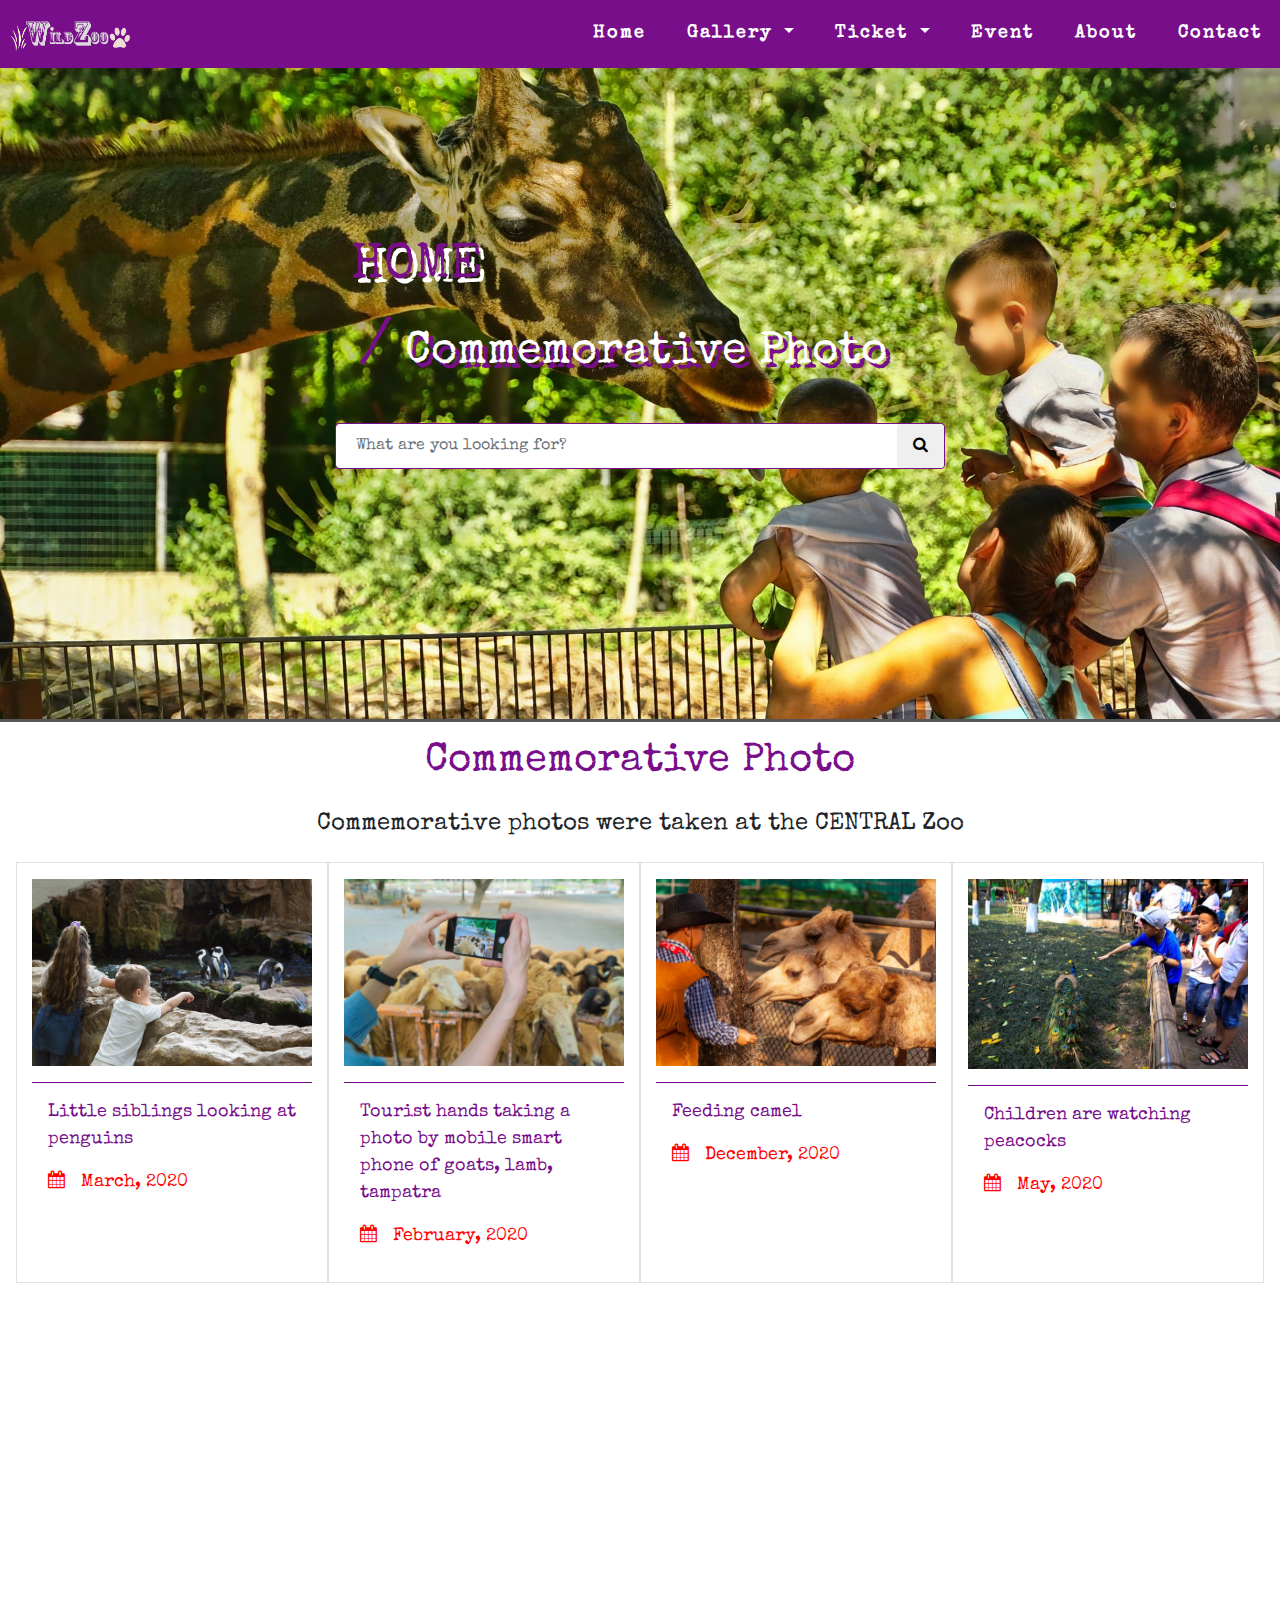
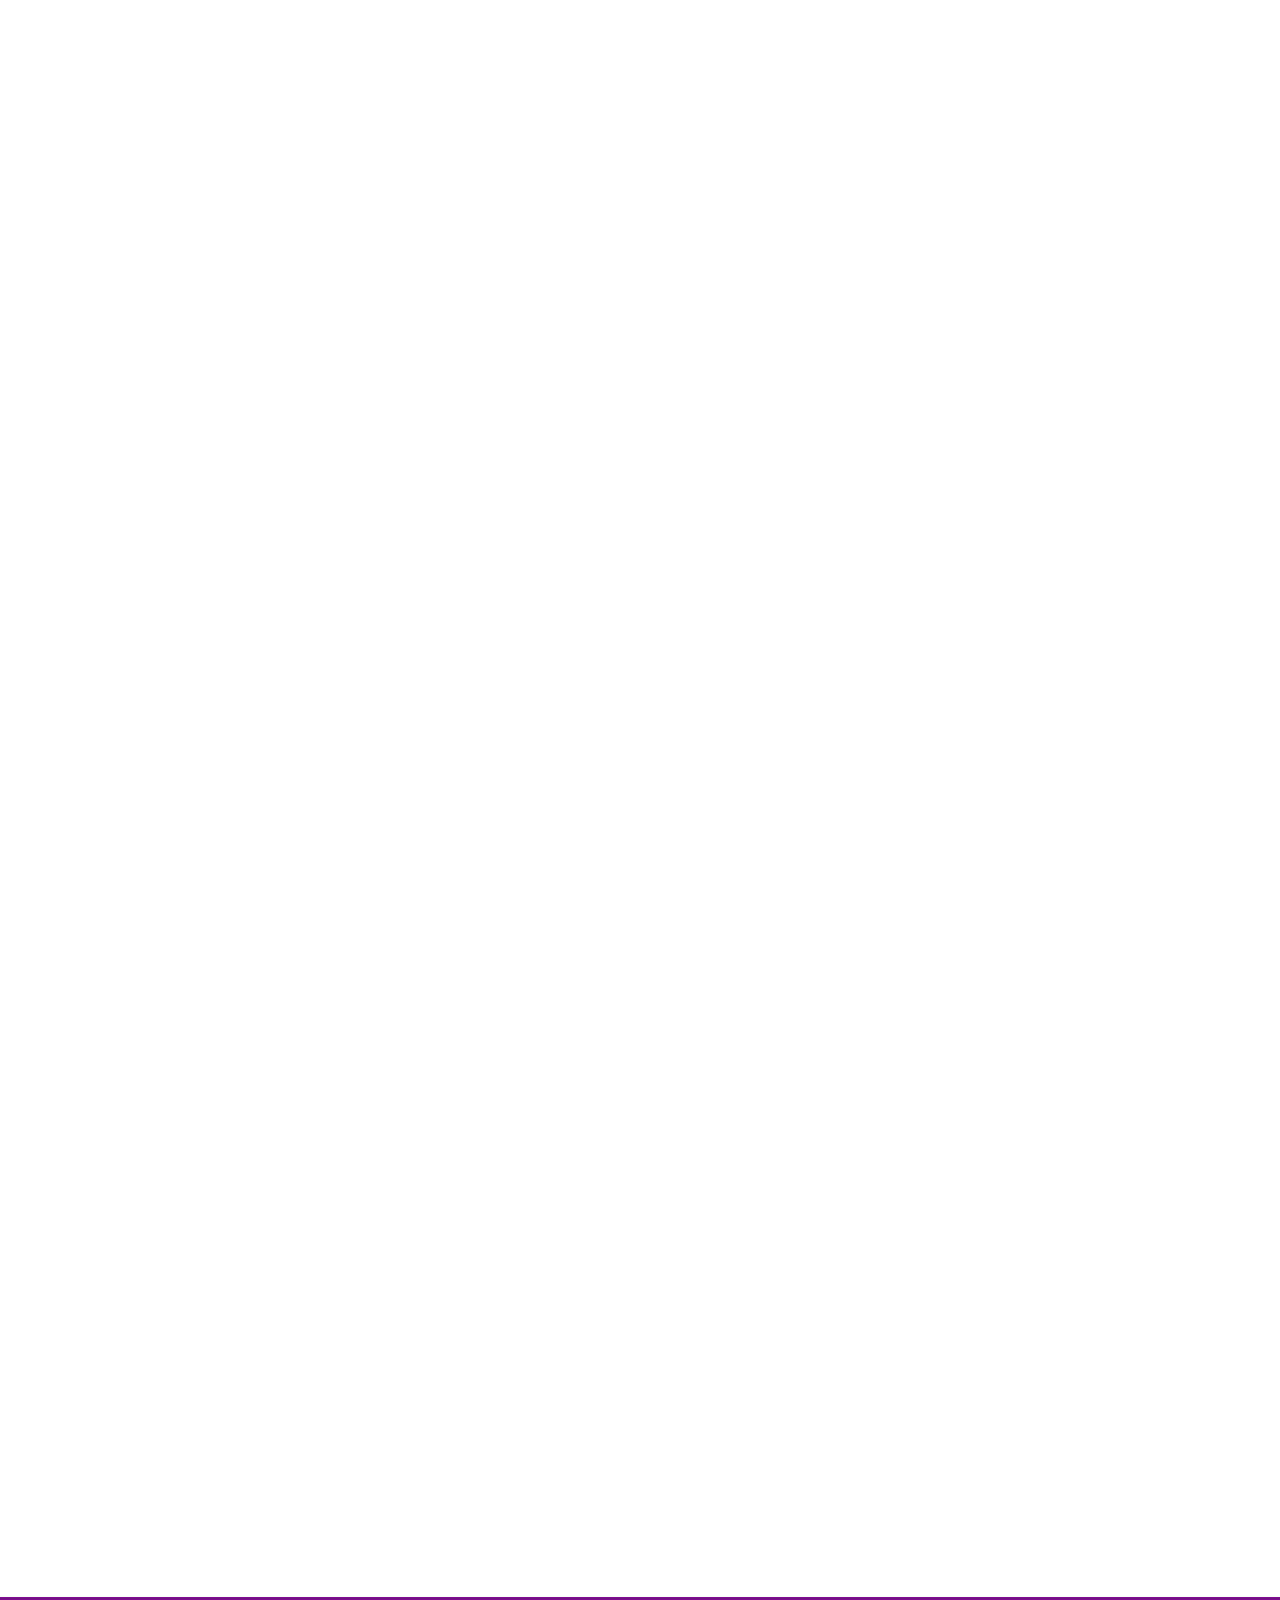
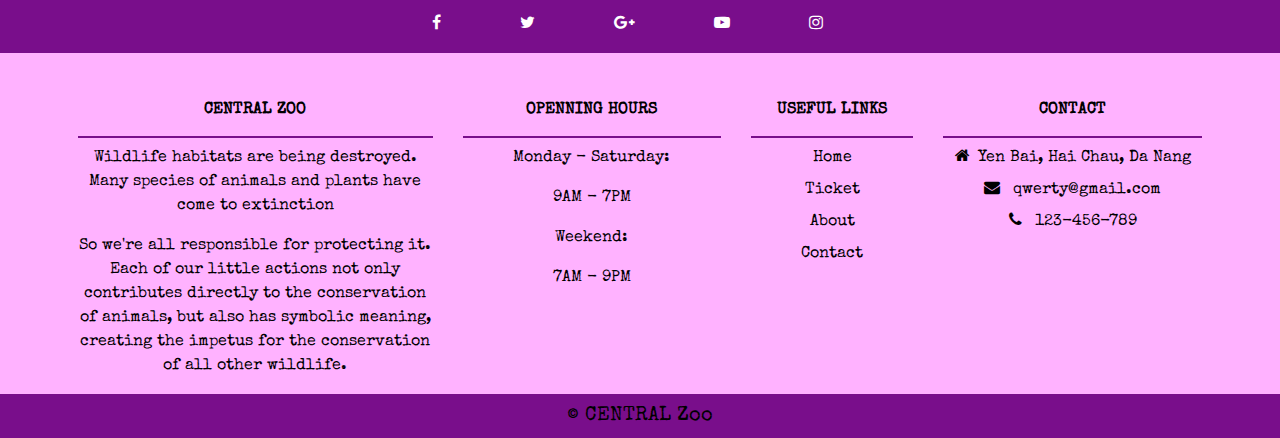
<file: CENTRAL-ZOO Batch 162/CENTRAL-Zoo/commemorative.html>
<!DOCTYPE html>
<html lang="en">

<head>
    <meta charset="UTF-8">
    <meta name="viewport" content="width=device-width, initial-scale=1.0">
    <link rel="stylesheet" href="bootstrap/css/bootstrap.min.css">
    <link rel="stylesheet" href="font-awesome/css/font-awesome.min.css">
    <!--hiệu ứng-->
    <script src="js/myJs.js"></script>
    <link rel="stylesheet" href="css/animate.css">
    <link rel="stylesheet" href="css/style.css">
    <link rel="stylesheet" href="css/son.css">
    <title>CENTRAL Zoo</title>
</head>

<body>
    <div id="header" class="header sticky-top container-fluid p-0">
        <nav id="navbar" class="navbar navbar-expand-lg navbar-light my-navbar">
            <a class="navbar-brand text-light" id="logo" href="index.html">
                <img src="images/logo.png" width="120px" alt="">
            </a>
            <button class="navbar-toggler" data-toggle='collapse' data-target='#main-nav'>
                <span class="navbar-toggler-icon"></span>
            </button>
            <div class="collapse navbar-collapse" id="main-nav">
                <ul class="navbar-nav ml-auto">
                    <li class="nav-item">
                        <a class="nav-link" href="index.html">Home</a>
                    </li>
                    <li class="nav-item dropdown">
                        <a class="nav-link dropdown-toggle" href="#" data-toggle="dropdown">
                            Gallery
                        </a>
                        <ul id="sub-menu" class="dropdown-menu sub-menu" aria-labelledby="navbarDropdown">
                            <li><a class="dropdown-item" href="library_photo.html">Library Photo</a></li>
                            <li><a class="dropdown-item" href="commemorative.html">Commemorative Photo</a></li>
                            <li><a class="dropdown-item" href="animals_detail.html">Animals Detail</a></li>
                        </ul>
                    </li>
                    <li class="nav-item dropdown">
                        <a class="nav-link dropdown-toggle" href="#" data-toggle="dropdown">
                            Ticket
                        </a>
                        <ul id="sub-menu" class="dropdown-menu sub-menu" aria-labelledby="navbarDropdown">
                            <li><a class="dropdown-item" href="zoo_timing.html">Zoo Timing</a></li>
                            <li><a class="dropdown-item" href="ticket.html">Ticket</a></li>
                        </ul>
                    </li>
                    <li class="nav-item">
                        <a href="event.html" class="nav-link">Event</a>
                    </li>
                    <li class="nav-item">
                        <a class="nav-link" href="about.html">About</a>
                    </li>
                    <li class="nav-item">
                        <a class="nav-link" href="contact.html" tabindex="-1" aria-disabled="true">Contact</a>
                    </li>
                </ul>
            </div>
        </nav>
    </div>
    <!-- End Menu -->
    <div class="cp">
        <div class="container-fluid">
            <div class="row bg" style="background-image: url(images/bg-8.jpg);">
                <div class="col-md-6 mx-auto">
                    <div class="row">
                        <div class="col-md-12">
                            <ol class="breadcrumb bg-none">
                                <li class="breadcrumb-item wow fadeInRight">
                                    <a href="index.html" class="text-light text-uppercase " href="">Home</a>
                                </li>
                                <li class="breadcrumb-item active wow flip">
                                    <span class="text-light">Commemorative Photo</span>
                                </li>
                            </ol>
                        </div>
                    </div>
                    <div class="row">
                        <div class="col-md-12">
                            <form action="">
                                <input style="padding: 10px 60px 10px 20px;" type="text" class="form-control"
                                    placeholder="What are you looking for?">
                                <button class="btn btn-search">
                                    <i class="fa fa-search"></i>
                                </button>
                            </form>
                        </div>
                    </div>
                </div>
            </div>
        </div>
        <div class="container-fluid">
            <div class="row">
                <div class="col-md-12">
                    <h1 class="text-center mt-3 color-purple">Commemorative Photo</h1>
                    <h4 class="text-center my-4">Commemorative photos were taken at the CENTRAL Zoo</h4>
                </div>
            </div>
            <div class="gallery row px-3 pb-5">
                <div class="col-lg-3 col-md-4 col-6 border pt-3 wow bounceIn">
                    <div class=" pb-3 border-bottom-purple">
                        <img src="images/c-photo/1.jpg" alt="" class="img-fluid">
                    </div>
                    <div class="img-desc p-3">
                        <a class="color-purple" href="">Little siblings looking at penguins</a>
                        <p class="mt-3"><i class="fa fa-calendar mr-3"></i>March, 2020</p>
                    </div>
                </div>
                <div class="col-lg-3 col-md-4 col-6 border pt-3 wow bounceIn">
                    <div class=" pb-3 border-bottom-purple">
                        <img src="images/c-photo/2.jpg" alt="" class="img-fluid">
                    </div>
                    <div class="img-desc p-3">
                        <a class="color-purple" href="">Tourist hands taking a photo by mobile smart phone of goats,
                            lamb,
                            tampatra</a>
                        <p class="mt-3"><i class="fa fa-calendar mr-3"></i>February, 2020</p>
                    </div>
                </div>
                <div class="col-lg-3 col-md-4 col-6 border pt-3 wow bounceIn">
                    <div class=" pb-3 border-bottom-purple">
                        <img src="images/c-photo/3.jpg" alt="" class="img-fluid">
                    </div>
                    <div class="img-desc p-3">
                        <a class="color-purple" href="">Feeding camel</a>
                        <p class="mt-3"><i class="fa fa-calendar mr-3"></i>December, 2020</p>
                    </div>
                </div>
                <div class="col-lg-3 col-md-4 col-6 border pt-3 wow bounceIn">
                    <div class=" pb-3 border-bottom-purple">
                        <img src="images/c-photo/4.jpg" alt="" class="img-fluid">
                    </div>
                    <div class="img-desc p-3">
                        <a class="color-purple" href="">Children are watching peacocks</a>
                        <p class="mt-3"><i class="fa fa-calendar mr-3"></i>May, 2020</p>
                    </div>
                </div>
                <div class="col-lg-3 col-md-4 col-6 border pt-3 wow bounceIn">
                    <div class=" pb-3 border-bottom-purple">
                        <img src="images/c-photo/5.jpg" alt="" class="img-fluid">
                    </div>
                    <div class="img-desc p-3">
                        <a class="color-purple" href="">Watching giraffe with family.</a>
                        <p class="mt-3"><i class="fa fa-calendar mr-3"></i>November, 2020</p>
                    </div>
                </div>
                <div class="col-lg-3 col-md-4 col-6 border pt-3 wow bounceIn">
                    <div class=" pb-3 border-bottom-purple">
                        <img src="images/c-photo/6.jpg" alt="" class="img-fluid">
                    </div>
                    <div class="img-desc p-3">
                        <a class="color-purple" href="">Three monkeys posing in front of camera.</a>
                        <p class="mt-3"><i class="fa fa-calendar mr-3"></i>February, 2019</p>
                    </div>
                </div>
                <div class="col-lg-3 col-md-4 col-6 border pt-3 wow bounceIn">
                    <div class=" pb-3 border-bottom-purple">
                        <img src="images/c-photo/7.jpg" alt="" class="img-fluid">
                    </div>
                    <div class="img-desc p-3">
                        <a class="color-purple" href="">Kids feed giraffe at zoo. Children at safari park.</a>
                        <p class="mt-3"><i class="fa fa-calendar mr-3"></i>January, 2019</p>
                    </div>
                </div>
                <div class="col-lg-3 col-md-4 col-6 border pt-3 wow bounceIn">
                    <div class=" pb-3 border-bottom-purple">
                        <img src="images/c-photo/8.jpg" alt="" class="img-fluid">
                    </div>
                    <div class="img-desc p-3">
                        <a class="color-purple" href="">She is putting lizards on hand.</a>
                        <p class="mt-3"><i class="fa fa-calendar mr-3"></i>May, 2019</p>
                    </div>
                </div>
                <div class="col-lg-3 col-md-4 col-6 border pt-3 wow bounceIn">
                    <div class=" pb-3 border-bottom-purple">
                        <img src="images/c-photo/9.jpg" alt="" class="img-fluid">
                    </div>
                    <div class="img-desc p-3">
                        <a class="color-purple" href="">Everybody are watching the animals underwater</a>
                        <p class="mt-3"><i class="fa fa-calendar mr-3"></i>April, 2019</p>
                    </div>
                </div>
                <div class="col-lg-3 col-md-4 col-6 border pt-3 wow bounceIn">
                    <div class=" pb-3 border-bottom-purple">
                        <img src="images/c-photo/10.jpg" alt="" class="img-fluid">
                    </div>
                    <div class="img-desc p-3">
                        <a class="color-purple" href="">Children at zoo feeding giraffe.
                        </a>
                        <p class="mt-3"><i class="fa fa-calendar mr-3"></i>February, 2019</p>
                    </div>
                </div>
                <div class="col-lg-3 col-md-4 col-6 border pt-3 wow bounceIn">
                    <div class=" pb-3 border-bottom-purple">
                        <img src="images/c-photo/11.jpg" alt="" class="img-fluid">
                    </div>
                    <div class="img-desc p-3">
                        <a class="color-purple" href="">She is trying to talk to the parrot.</a>
                        <p class="mt-3"><i class="fa fa-calendar mr-3"></i>May, 2019</p>
                    </div>
                </div>
                <div class="col-lg-3 col-md-4 col-6 border pt-3 wow bounceIn">
                    <div class=" pb-3 border-bottom-purple">
                        <img src="images/c-photo/12.jpg" alt="" class="img-fluid">
                    </div>
                    <div class="img-desc p-3">
                        <a class="color-purple" href="">Child is watching elephants</a>
                        <p class="mt-3"><i class="fa fa-calendar mr-3"></i>February, 2019</p>
                    </div>
                </div>
                <div class="col-lg-3 col-md-4 col-6 border pt-3 wow bounceIn">
                    <div class=" pb-3 border-bottom-purple">
                        <img src="images/c-photo/13.jpg" alt="" class="img-fluid">
                    </div>
                    <div class="img-desc p-3">
                        <a class="color-purple" href="">Woman and her daughter in the aquarium.</a>
                        <p class="mt-3"><i class="fa fa-calendar mr-3"></i>May, 2019</p>
                    </div>
                </div>
                <div class="col-lg-3 col-md-4 col-6 border pt-3 wow bounceIn">
                    <div class=" pb-3 border-bottom-purple">
                        <img src="images/c-photo/14.jpg" alt="" class="img-fluid">
                    </div>
                    <div class="img-desc p-3">
                        <a class="color-purple" href="">Children at aquarium looking at sea turtle</a>
                        <p class="mt-3"><i class="fa fa-calendar mr-3"></i>January, 2019</p>
                    </div>
                </div>
                <div class="col-lg-3 col-md-4 col-6 border pt-3 wow bounceIn">
                    <div class=" pb-3 border-bottom-purple">
                        <img src="images/c-photo/15.jpg" alt="" class="img-fluid">
                    </div>
                    <div class="img-desc p-3">
                        <a class="color-purple" href="">Children on field trip, dolphin, trainer at marine park.</a>
                        <p class="mt-3"><i class="fa fa-calendar mr-3"></i>May, 2019</p>
                    </div>
                </div>
                <div class="col-lg-3 col-md-4 col-6 border pt-3 wow bounceIn">
                    <div class=" pb-3 border-bottom-purple">
                        <img src="images/c-photo/16.jpg" alt="" class="img-fluid">
                    </div>
                    <div class="img-desc p-3">
                        <a class="color-purple" href="">Family is playing with a giraffe</a>
                        <p class="mt-3"><i class="fa fa-calendar mr-3"></i>July, 2018</p>
                    </div>
                </div>
                <div class="col-lg-3 col-md-4 col-6 border pt-3 wow bounceIn">
                    <div class=" pb-3 border-bottom-purple">
                        <img src="images/c-photo/17.jpg" alt="" class="img-fluid">
                    </div>
                    <div class="img-desc p-3">
                        <a class="color-purple" href="">Woman is talking to the beautiful peacock</a>
                        <p class="mt-3"><i class="fa fa-calendar mr-3"></i>September, 2018</p>
                    </div>
                </div>
                <div class="col-lg-3 col-md-4 col-6 border pt-3 wow bounceIn">
                    <div class=" pb-3 border-bottom-purple">
                        <img src="images/c-photo/18.jpg" alt="" class="img-fluid">
                    </div>
                    <div class="img-desc p-3">
                        <a class="color-purple" href="">Family spending day at the zoo.</a>
                        <p class="mt-3"><i class="fa fa-calendar mr-3"></i>December, 2017</p>
                    </div>
                </div>
                <div class="col-lg-3 col-md-4 col-6 border pt-3 wow bounceIn">
                    <div class=" pb-3 border-bottom-purple">
                        <img src="images/c-photo/19.jpg" alt="" class="img-fluid">
                    </div>
                    <div class="img-desc p-3">
                        <a class="color-purple" href="">They finally understood the theory of evolution.</a>
                        <p class="mt-3"><i class="fa fa-calendar mr-3"></i>January, 2017</p>
                    </div>
                </div>
                <div class="col-lg-3 col-md-4 col-6 border pt-3 wow bounceIn">
                    <div class=" pb-3 border-bottom-purple">
                        <img src="images/c-photo/20.jpg" alt="" class="img-fluid">
                    </div>
                    <div class="img-desc p-3">
                        <a class="color-purple" href="">Kids playing with piglets
                            andresr</a>
                        <p class="mt-3"><i class="fa fa-calendar mr-3"></i>February, 2017</p>
                    </div>
                </div>
                <div class="col-lg-3 col-md-4 col-6 border pt-3 wow bounceIn">
                    <div class=" pb-3 border-bottom-purple">
                        <img src="images/c-photo/21.jpg" alt="" class="img-fluid">
                    </div>
                    <div class="img-desc p-3">
                        <a class="color-purple" href="">Beautiful parrot bird on man's hand
                            wombatzaa.</a>
                        <p class="mt-3"><i class="fa fa-calendar mr-3"></i>February, 2016</p>
                    </div>
                </div>
                <div class="col-lg-3 col-md-4 col-6 border pt-3 wow bounceIn">
                    <div class=" pb-3 border-bottom-purple">
                        <img src="images/c-photo/22.jpg" alt="" class="img-fluid">
                    </div>
                    <div class="img-desc p-3">
                        <a class="color-purple" href="">Back view of little baby girl traveler concentrate.</a>
                        <p class="mt-3"><i class="fa fa-calendar mr-3"></i>July, 2016.</p>
                    </div>
                </div>
                <div class="col-lg-3 col-md-4 col-6 border pt-3 wow bounceIn">
                    <div style="overflow: hidden;" class=" pb-3 border-bottom-purple">
                        <img src="images/c-photo/23.jpg" alt="" class="img-fluid">
                    </div>
                    <div class="img-desc p-3">
                        <a class="color-purple" href="">Young Girl and Funny Yellow-Green parrot.</a>
                        <p class="mt-3"><i class="fa fa-calendar mr-3"></i>June, 2017</p>
                    </div>
                </div>
                <div class="col-lg-3 col-md-4 col-6 border pt-3 wow bounceIn">
                    <div class=" pb-3 border-bottom-purple">
                        <img src="images/c-photo/24.jpg" alt="" class="img-fluid">
                    </div>
                    <div class="img-desc p-3">
                        <a class="color-purple" href="">Woman making photo with little elephant</a>
                        <p class="mt-3"><i class="fa fa-calendar mr-3"></i>November, 2017</p>
                    </div>
                </div>
            </div>
        </div>
    </div>
    <!-- End Content -->
    <div class="page-footer">
        <div class="bg-footer-top">
            <div class="container">
                <div class="row py-3 d-flex align-center">
                    <div class="col-md-12 text-center">
                        <a href="#"><i class="fa fa-facebook-f text-white mx-4"></i></a>
                        <a href="#"><i class="fa fa-twitter text-white mx-4"></i></a>
                        <a href="#"><i class="fa fa-google-plus text-white mx-4"></i></a>
                        <a href="#"><i class="fa fa-youtube-play text-white mx-4"></i></a>
                        <a href="#"><i class="fa fa-instagram text-white mx-4"></i></a>
                    </div>
                </div>
            </div>
        </div>

        <div class="container-fluid text-center text md-left pt-5 my-footer">
            <div class="row mx-5">
                <div class="col-lg-4 col-md-6 ml-0 mb-0">
                    <h6 class="text-uppercase font-weight-bold pb-3">CENTRAL Zoo</h6>
                    <p class="mt-2">Wildlife habitats are being destroyed. Many species of animals and plants have come
                        to extinction</p>
                    <p class="">So we're all responsible for protecting it. Each of our little actions not only
                        contributes directly to the conservation of animals, but also has symbolic meaning, creating the
                        impetus for the conservation of all other wildlife. </p>
                </div>
                <div class="col-lg-3 col-md-6 mx-auto mb-0">
                    <h6 class="text-uppercase font-weight-bold pb-3">Openning Hours</h6>
                    <p>Monday - Saturday:</p>
                    <p>9AM - 7PM</p>
                    <P>Weekend:</P>
                    <p>7AM - 9PM</p>
                </div>
                <div class="col-lg-2 col-md-6 mx-auto mb-0">
                    <h6 class="text-uppercase font-weight-bold pb-3">Useful Links</h6>
                    <ul class="list-unstyled">
                        <li class="my-2"><a href="index.html">Home</a></li>
                        <li class="my-2"><a href="ticket.html">Ticket</a></li>
                        <li class="my-2"><a href="about.html">About</a></li>
                        <li class="my-2"><a href="contact.html">Contact</a></li>
                    </ul>
                </div>
                <div class="col-lg-3 col-md-6 mx-auto mb-0">
                    <h6 class="text-uppercase font-weight-bold pb-3">Contact</h6>
                    <ul class="list-unstyled">
                        <li class="my-2"><i class="fa fa-home mr-2"></i>Yen Bai, Hai Chau, Da Nang</li>
                        <li class="my-2"><i class="fa fa-envelope mr-2"></i> qwerty@gmail.com</li>
                        <li class="my-2"><i class="fa fa-phone mr-2"></i> 123-456-789</li>
                    </ul>
                </div>
            </div>
        </div>
        <div class="bot-footer col-12 text-center">
            <h5>&copy; CENTRAL Zoo</h5>
        </div>
    </div>
    <!-- End footer -->

    <script src="js/jquery-3.2.1.slim.min.js"></script>
    <script src="bootstrap/js/bootstrap.min.js"></script>
    <script src="js/wow.min.js"></script>
    <script>
        new WOW().init();
    </script>

</body>

</html>
</file>
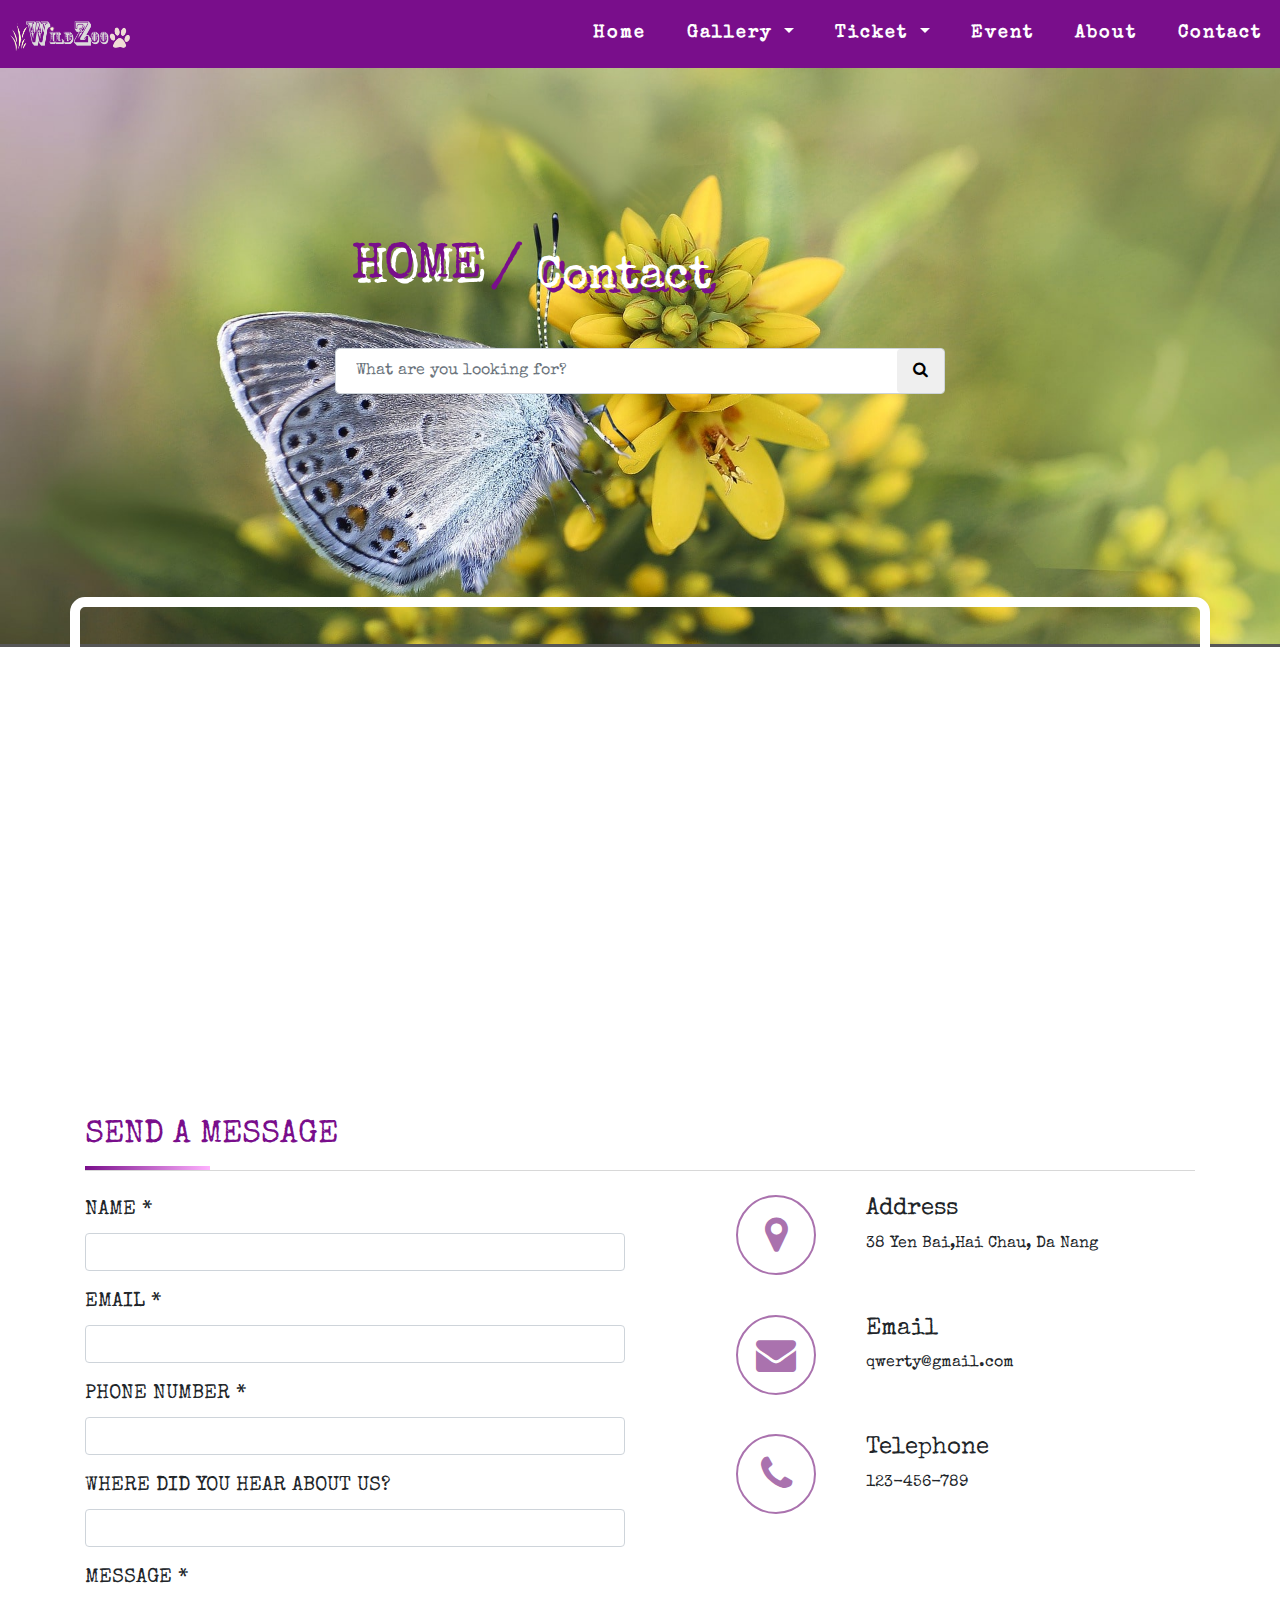
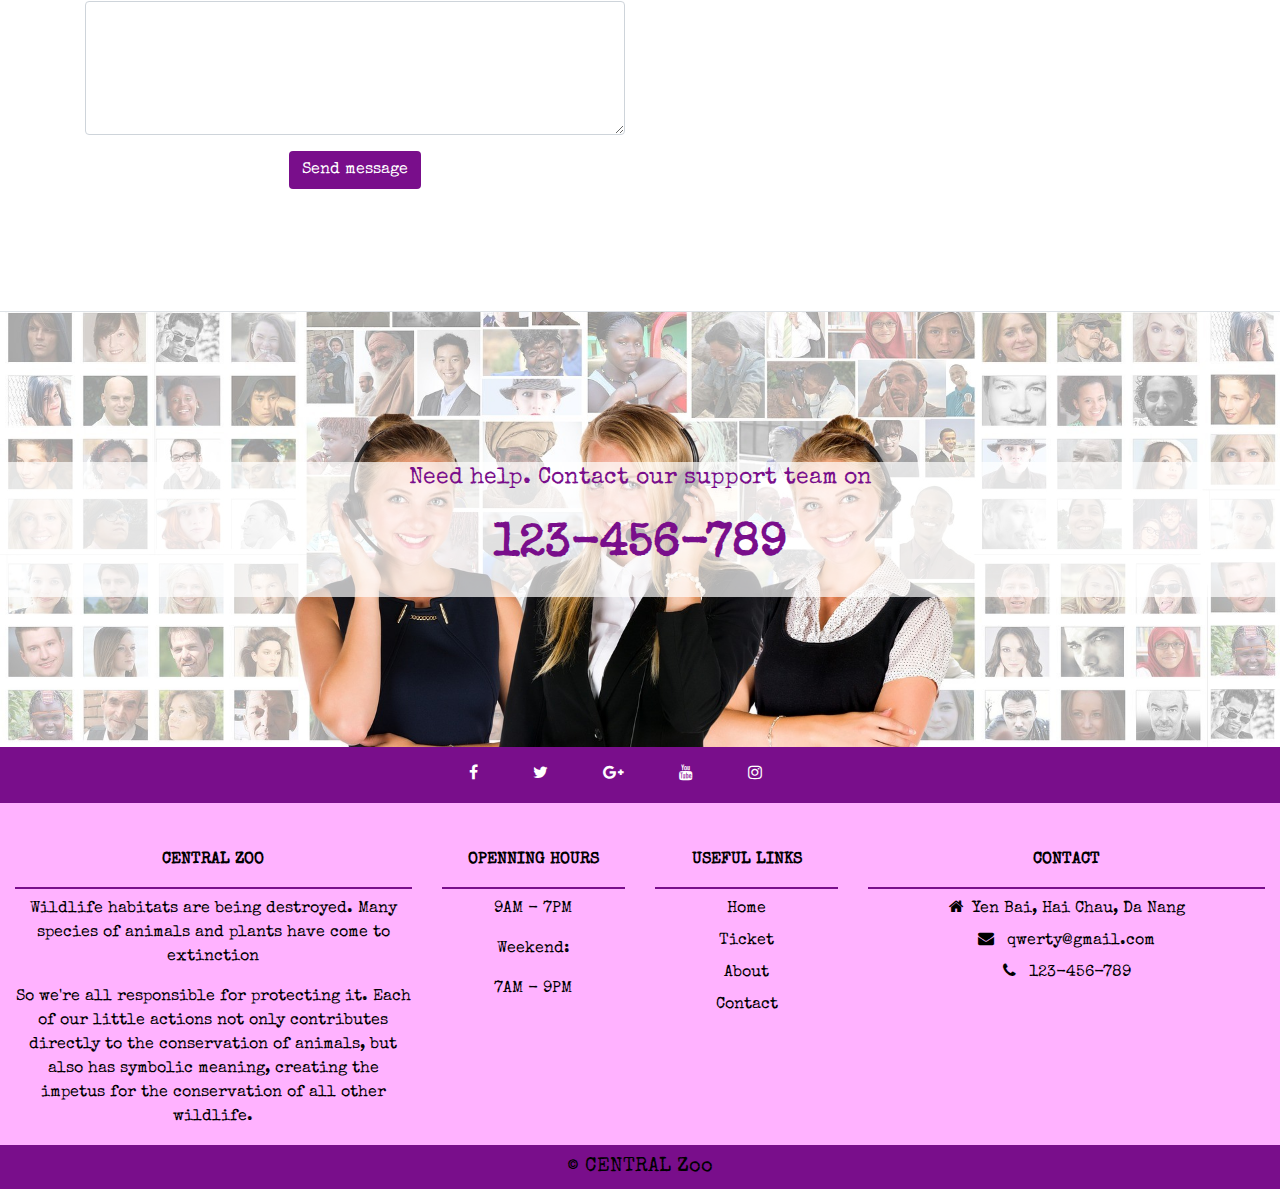
<file: CENTRAL-ZOO Batch 162/CENTRAL-Zoo/contact.html>
<!DOCTYPE html>
<html lang="en">

<head>
    <meta charset="UTF-8">
    <meta name="viewport" content="width=device-width, initial-scale=1.0">
    <link rel="stylesheet" href="bootstrap/css/bootstrap.min.css">
    <link rel="stylesheet" href="font-awesome/css/font-awesome.min.css">
    <script src="js/checkContact.js"></script>
    <script src="js/myJs.js"></script>
    <link rel="stylesheet" href="css/animate.css">
    <link rel="stylesheet" href="css/style.css">
    <link rel="stylesheet" href="css/contact.css">
    <title>CENTRAL Zoo</title>

</head>

<body>
    <div id="header" class="header sticky-top container-fluid  p-0">
        <nav id="navbar" class="navbar navbar-expand-lg navbar-light my-navbar">
            <a class="navbar-brand text-light" id="logo" href="index.html">
                <img src="images/logo.png" width="120px" alt="">
            </a>
            <button class="navbar-toggler" data-toggle='collapse' data-target='#main-nav'>
                <span class="navbar-toggler-icon"></span>
            </button>
            <div class="collapse navbar-collapse" id="main-nav">
                <ul class="navbar-nav ml-auto">
                    <li class="nav-item">
                        <a class="nav-link" href="index.html">Home</a>
                    </li>
                    <li class="nav-item dropdown">
                        <a class="nav-link dropdown-toggle" href="#" data-toggle="dropdown">
                            Gallery
                        </a>
                        <ul id="sub-menu" class="dropdown-menu sub-menu" aria-labelledby="navbarDropdown">
                            <li><a class="dropdown-item" href="library_photo.html">Library Photo</a></li>
                            <li><a class="dropdown-item" href="commemorative.html">Commemorative Photo</a></li>
                            <li><a class="dropdown-item" href="animals_detail.html">Animals Detail</a></li>
                        </ul>
                    </li>
                    <li class="nav-item dropdown">
                        <a class="nav-link dropdown-toggle" href="#" data-toggle="dropdown">
                            Ticket
                        </a>
                        <ul id="sub-menu" class="dropdown-menu sub-menu" aria-labelledby="navbarDropdown">
                            <li><a class="dropdown-item" href="zoo_timing.html">Zoo Timing</a></li>
                            <li><a class="dropdown-item" href="ticket.html">Ticket</a></li>
                        </ul>
                    </li>
                    <li class="nav-item">
                        <a href="event.html" class="nav-link">Event</a>
                    </li>
                    <li class="nav-item">
                        <a class="nav-link" href="about.html">About</a>
                    </li>
                    <li class="nav-item">
                        <a class="nav-link" href="contact.html" tabindex="-1" aria-disabled="true">Contact</a>
                    </li>
                </ul>
            </div>
        </nav>
    </div>
    <!-- End Menu -->
    <div class="content">
        <div class="container-fluid">
            <div class="row bg" style="background-image: url(images/bg-2.jpg);">
                <div class="col-md-6 mx-auto">
                    <div class="row">
                        <div class="col-md-12">
                            <ol class="breadcrumb bg-none">
                                <li class="breadcrumb-item wow fadeInRight">
                                    <a href="index.html" class="text-light text-uppercase " href="">Home</a>
                                </li>
                                <li class="breadcrumb-item active wow flip">
                                    <span class="text-light">Contact</span>
                                </li>
                            </ol>
                        </div>
                    </div>
                    <div class="row">
                        <div class="col-md-12">
                            <form action="">
                                <input style="padding: 10px 20px;" type="text" class="form-control"
                                    placeholder="What are you looking for?">
                                <button class="btn btn-search">
                                    <i class="fa fa-search"></i>
                                </button>
                            </form>
                        </div>
                    </div>
                </div>
            </div>
        </div>
        <div class="container location">
            <div class="row">
                <iframe
                    src="https://www.google.com/maps/embed?pb=!1m18!1m12!1m3!1d3833.9249735021394!2d108.22038801433672!3d16.069382643703356!2m3!1f0!2f0!3f0!3m2!1i1024!2i768!4f13.1!3m3!1m2!1s0x31421833d5d51043%3A0x596a384ad09764ee!2zVMOyYSBOaMOgIFZOUFQgxJDDoCBO4bq1bmcsIDM4IFnDqm4gQsOhaSwgSOG6o2kgQ2jDonUgMSwgSOG6o2kgQ2jDonUsIMSQw6AgTuG6tW5nIDU1MDAwMCwgVmnhu4d0IE5hbQ!5e0!3m2!1svi!2s!4v1609243222703!5m2!1svi!2s"
                    width="100%" height="500px" frameborder="0" style="border:0;" allowfullscreen="" aria-hidden="false"
                    tabindex="0"></iframe>
            </div>
        </div>
        <!-- Location -->
        <div class="container pb-5">
            <div class="row">
                <div class="col-sm-12">
                    <h2 class="title color-purple">Send a message</h2>
                </div>
            </div>
            <div class="row pt-3">
                <div class="col-lg-6 col-md-12 add-info">
                    <form>
                        <div class="form-group">
                            <label>Name *</label><span class="text-danger ml-3" id="error_name"></span>
                            <input id="name" name="name" class="form-control" type="text" onblur="checkName()">
                        </div>
                        <div class="form-group">
                            <label>Email *</label><span class="text-danger ml-3" id="error_email"></span>
                            <input id="email" name="email" class="form-control" type="email" onblur="checkEmail()">
                        </div>
                        <div class="form-group">
                            <label>Phone number *</label><span class="text-danger ml-3" id="error_phone"></span>
                            <input id="phone" name="phone" class="form-control" type="phone" onblur="checkPhone()">
                        </div>
                        <div class="form-group">
                            <label>Where did you hear about us?</label>
                            <input class="form-control" type="text">
                        </div>
                        <div class="form-group">
                            <label>Message *</label>
                            <textarea class="form-control" rows="5"></textarea>
                        </div>
                        <div class="form-group text-center">
                            <button type="submit" name="submit" class="btn btn-purple">Send message</button>
                        </div>
                    </form>
                </div>
                <div class="col-lg-5 pl-3 ml-auto col-md-12">
                    <div class="row mb-3">
                        <span class="circle">
                            <i class="fa fa-map-marker"></i>
                        </span>
                        <div class="">
                            <h4>Address</h4>
                            <p>38 Yen Bai,Hai Chau, Da Nang</p>
                        </div>
                    </div>
                    <div class="row mb-3">
                        <div class="circle">
                            <i class="fa fa-envelope"></i>
                        </div>
                        <div class="">
                            <h4>Email</h4>
                            <p>qwerty@gmail.com</p>
                        </div>
                    </div>
                    <div class="row pb-3">
                        <div class="circle">
                            <i class="fa fa-phone"></i>
                        </div>
                        <div class="">
                            <h4>Telephone</h4>
                            <p>123-456-789</p>
                        </div>
                    </div>
                    <div class="row">
                        <div class="mx-auto">
                            <iframe
                                src="https://www.facebook.com/plugins/page.php?href=https%3A%2F%2Fwww.facebook.com%2Fsoftechaptech&tabs=timeline&width=400&height=300&small_header=false&adapt_container_width=true&hide_cover=false&show_facepile=false&appId"
                                width="400" height="300" style="border:none;overflow:hidden" scrolling="no"
                                frameborder="0" allowfullscreen="true"
                                allow="autoplay; clipboard-write; encrypted-media; picture-in-picture; web-share"></iframe>
                        </div>
                    </div>
                </div>
            </div>
        </div>
        <div class="container-fluid border-top">
            <div class="row  bg-contact">
                <div class="col-lg-12 col-md-12 col-12 cta ">
                    <p class="">Need help. Contact our support team on</p>
                    <p class="phone-contact">123-456-789</p>
                </div>
            </div>
        </div>
    </div>

    <!-- End Content -->
    <div class="page-footer">
        <div class="bg-footer-top">
            <div class="container">
                <div class="row py-3 d-flex align-center">
                    <div class="col-md-12 text-center">
                        <a href="#"><i class="fa fa-facebook-f text-white mr-4"></i></a>
                        <a href="#"><i class="fa fa-twitter text-white mr-4"></i></a>
                        <a href="#"><i class="fa fa-google-plus text-white mr-4"></i></a>
                        <a href="#"><i class="fa fa-youtube text-white mr-4"></i></a>
                        <a href="#"><i class="fa fa-instagram text-white mr-4"></i></a>
                    </div>
                </div>
            </div>
        </div>

        <div class="container-fluid text-center text md-left pt-5 my-footer">
            <div class="row">
                <div class="col-lg-4 col-md-6 ml-0 mb-0">
                    <h6 class="text-uppercase font-weight-bold pb-3">CENTRAL Zoo</h6>
                    <p class="mt-2">Wildlife habitats are being destroyed. Many species of animals and plants have
                        come to extinction</p>
                    <p class="">So we're all responsible for protecting it. Each of our little actions not only
                        contributes directly to the conservation of animals, but also has symbolic meaning, creating
                        the impetus for the conservation of all other wildlife. </p>
                </div>
                <div class="col-lg-2 col-md-6 mx-auto mb-0">
                    <h6 class="text-uppercase font-weight-bold pb-3">Openning Hours</h6>
                    <p>9AM - 7PM</p>
                    <P>Weekend:</P>
                    <p>7AM - 9PM</p>
                </div>
                <div class="col-lg-2 col-md-6 mx-auto mb-0">
                    <h6 class="text-uppercase font-weight-bold pb-3">Useful Links</h6>
                    <ul class="list-unstyled">
                        <li class="my-2"><a href="index.html">Home</a></li>
                        <li class="my-2"><a href="ticket.html">Ticket</a></li>
                        <li class="my-2"><a href="about.html">About</a></li>
                        <li class="my-2"><a href="contact.html">Contact</a></li>
                    </ul>
                </div>
                <div class="col-lg-4 col-md-6 mx-auto mb-0">
                    <h6 class="text-uppercase font-weight-bold pb-3">Contact</h6>
                    <ul class="list-unstyled">
                        <li class="my-2"><i class="fa fa-home mr-2"></i>Yen Bai, Hai Chau, Da Nang</li>
                        <li class="my-2"><i class="fa fa-envelope mr-2"></i> qwerty@gmail.com</li>
                        <li class="my-2"><i class="fa fa-phone mr-2"></i> 123-456-789</li>
                    </ul>
                </div>
            </div>
        </div>
        <div class="bot-footer col-12 text-center">
            <h5>&copy; CENTRAL Zoo</h5>
        </div>
    </div>
    <!-- End footer -->


    <script src="js/jquery-3.2.1.slim.min.js"></script>
    <script src="bootstrap/js/bootstrap.min.js"></script>
    <script src="js/wow.min.js"></script>
    <script>
        new WOW().init();
    </script>
</body>

</html>
</file>
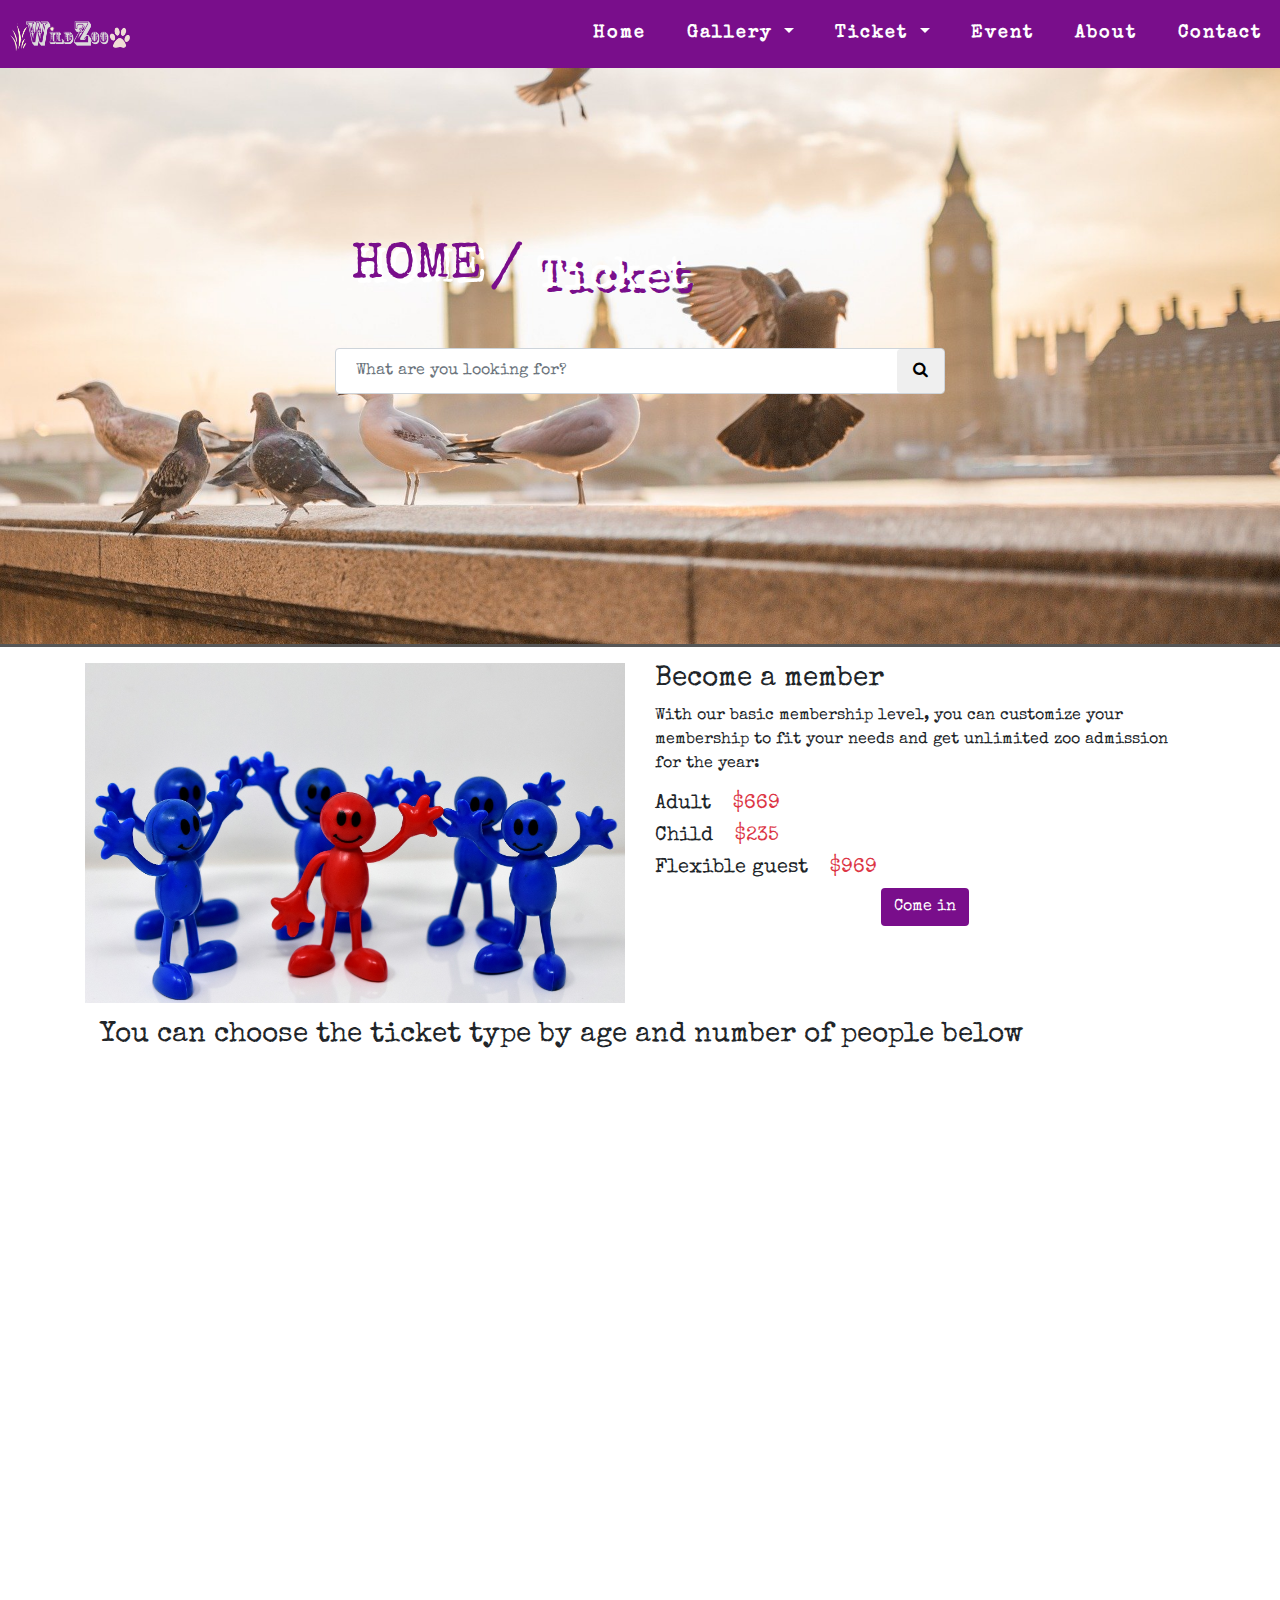
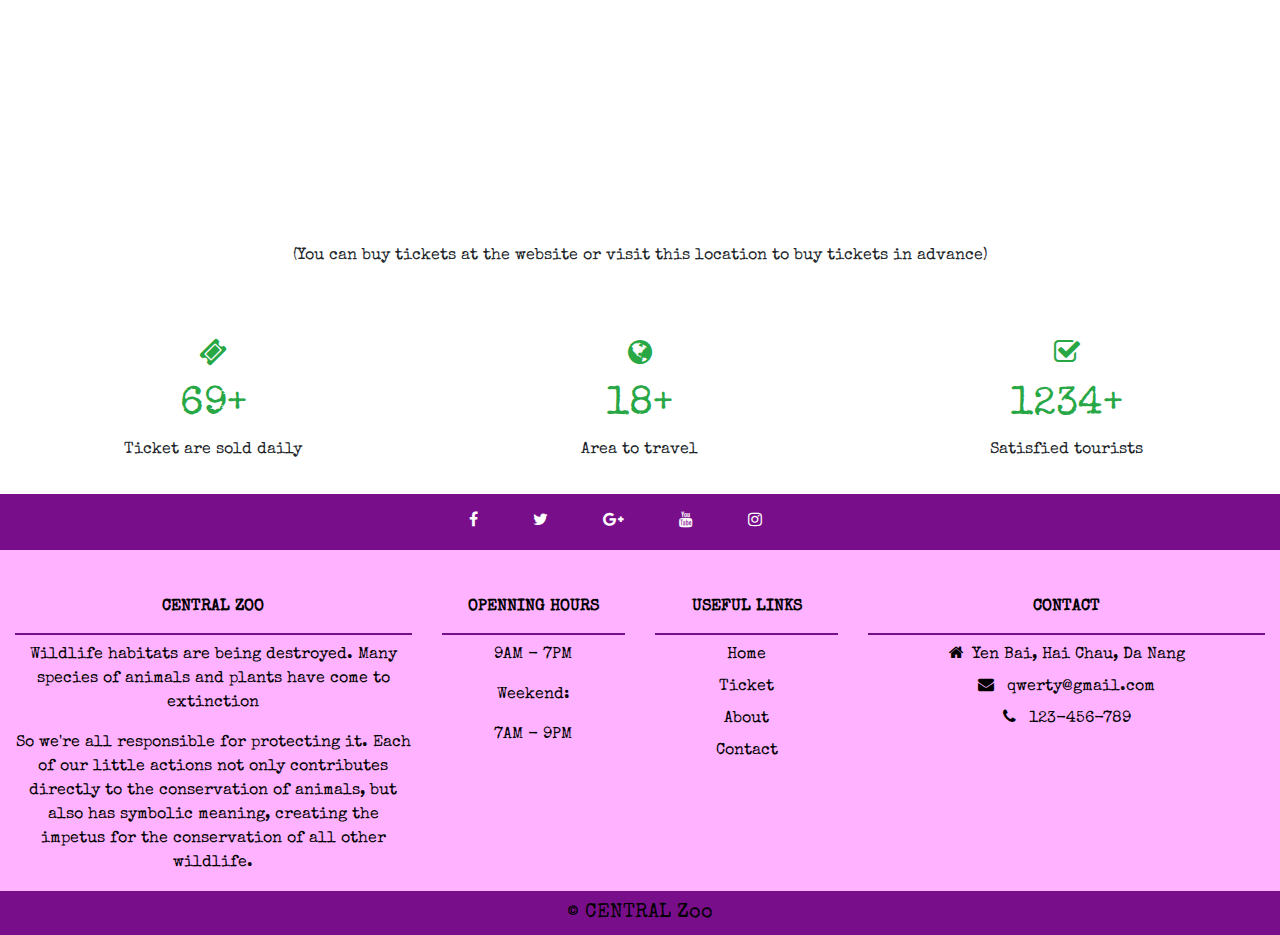
<file: CENTRAL-ZOO Batch 162/CENTRAL-Zoo/ticket.html>
<!DOCTYPE html>
<html lang="en">

<head>
    <meta charset="UTF-8">
    <meta name="viewport" content="width=device-width, initial-scale=1.0">
    <link rel="stylesheet" href="bootstrap/css/bootstrap.min.css">
    <link rel="stylesheet" href="font-awesome/css/font-awesome.min.css">
    <link rel="stylesheet" href="owlcarousel/assets/owl.carousel.min.css">
    <link rel="stylesheet" href="owlcarousel/assets/owl.theme.default.min.css">
    <script src="js/jquery-3.2.1.slim.min.js"></script>
    <script src="bootstrap/js/bootstrap.min.js"></script>
    <!--hiệu ứng-->
    <script src="js/myJs.js"></script>
    <link rel="stylesheet" href="css/animate.css">
    <link rel="stylesheet" href="css/style.css">
    <link rel="stylesheet" href="css/ticket.css">
    <title>CENTRAL Zoo</title>
</head>

<body>

    <div id="header" class="header sticky-top container-fluid  p-0">
        <nav id="navbar" class="navbar navbar-expand-lg navbar-light my-navbar">
            <a class="navbar-brand text-light" id="logo" href="index.html">
                <img src="images/logo.png" width="120px" alt="">
            </a>
            <button class="navbar-toggler" data-toggle='collapse' data-target='#main-nav'>
                <span class="navbar-toggler-icon"></span>
            </button>
            <div class="collapse navbar-collapse" id="main-nav">
                <ul class="navbar-nav ml-auto">
                    <li class="nav-item">
                        <a class="nav-link" href="index.html">Home</a>
                    </li>
                    <li class="nav-item dropdown">
                        <a class="nav-link dropdown-toggle" href="#" data-toggle="dropdown">
                            Gallery
                        </a>
                        <ul id="sub-menu" class="dropdown-menu sub-menu" aria-labelledby="navbarDropdown">
                            <li><a class="dropdown-item" href="library_photo.html">Library Photo</a></li>
                            <li><a class="dropdown-item" href="commemorative.html">Commemorative Photo</a></li>
                            <li><a class="dropdown-item" href="animals_detail.html">Animals Detail</a></li>
                        </ul>
                    </li>
                    <li class="nav-item dropdown">
                        <a class="nav-link dropdown-toggle" href="#" data-toggle="dropdown">
                            Ticket
                        </a>
                        <ul id="sub-menu" class="dropdown-menu sub-menu" aria-labelledby="navbarDropdown">
                            <li><a class="dropdown-item" href="zoo_timing.html">Zoo Timing</a></li>
                            <li><a class="dropdown-item" href="ticket.html">Ticket</a></li>
                        </ul>
                    </li>
                    <li class="nav-item">
                        <a href="event.html" class="nav-link">Event</a>
                    </li>
                    <li class="nav-item">
                        <a class="nav-link" href="about.html">About</a>
                    </li>
                    <li class="nav-item">
                        <a class="nav-link" href="contact.html" tabindex="-1" aria-disabled="true">Contact</a>
                    </li>
                </ul>
            </div>
        </nav>
    </div>
    <!-- End Menu -->
    <div class="content">
        <div class="container-fluid">
            <div class="row bg" style="background-image: url(images/bg-1.jpg);">
                <div class="col-md-6 mx-auto">
                    <div class="row">
                        <div class="col-md-12">
                            <ol class="breadcrumb bg-none">
                                <li class="breadcrumb-item wow fadeInRight">
                                    <a href="index.html" class="text-light text-uppercase " href="">Home</a>
                                </li>
                                <li class="breadcrumb-item active wow flip">
                                    <span class="text-light">Ticket</span>
                                </li>
                            </ol>
                        </div>
                    </div>
                    <div class="row">
                        <div class="col-md-12">
                            <form action="">
                                <input style="padding: 10px 20px;" type="text" class="form-control"
                                    placeholder="What are you looking for?">
                                <button class="btn btn-search">
                                    <i class="fa fa-search"></i>
                                </button>
                            </form>
                        </div>
                    </div>
                </div>
            </div>
        </div>
        <div class="container pt-3 pb-5">
            <div class="row mb-3 wow bounceIn">
                <div class="col-md-6">
                    <img src="images/ticket/member.jpg" class="img-fluid" alt="">
                </div>
                <div class="col-md-6">
                    <h3>Become a member</h3>
                    <p>With our basic membership level, you can customize your membership to fit your needs and get
                        unlimited zoo admission for the year:</p>
                    <p class="h5">Adult <span class="text-danger ml-3">$669</span></p>
                    <p class="h5">Child <span class="text-danger ml-3">$235</span></p>
                    <p class="h5">Flexible guest <span class="text-danger ml-3">$969</span></p>
                    <div class="text-center">
                        <button class="btn btn-purple" data-toggle='modal' data-target='#demo-modal'>Come in</button>
                        <div class="modal fade" id="demo-modal">
                            <div class="modal-dialog modal-dialog-scrollable modal-dialog-centered">
                                <div class="modal-content">
                                    <div class="modal-header">
                                        <h5 class="modal-title">Welcome to become our member</h5>
                                        <button class="close" data-dismiss='modal'>&times;</button>
                                    </div>
                                    <div class="modal-body">
                                        <form action="">
                                            <div class="form-group">
                                                <input type="text" class="form-control" name="fullname" id="fullname"
                                                    placeholder="Fullname">
                                            </div>
                                            <div class="form-group">
                                                <input type="text" class="form-control" name="age" placeholder="Age">
                                            </div>
                                            <div class="form-group">
                                                <input name="gender" type="radio" id="male">
                                                <label for="male">Male</label>
                                                <input name="gender" type="radio" id="female" class="ml-3">
                                                <label for="female">Female</label>
                                                <input name="gender" type="radio" id="custom" class="ml-3">
                                                <label for="custom">Custom</label>
                                            </div>
                                            <div class="form-group">
                                                <input type="email" class="form-control" name="email" id="email"
                                                    placeholder="Email">
                                            </div>
                                            <div class="form-group">
                                                <input type="phone" class="form-control" name="phone" id="phone"
                                                    placeholder="Phone number">
                                            </div>
                                            <div class="rules text-justify">
                                                <p>Do you agree to become our member?</p>
                                            </div>
                                            <div class="form-group form-check">
                                                <input type="checkbox" class="form-check-input" name="agree-rules"
                                                    id="agree-rules">
                                                <label for="agree-rules" class="form-check-label">I agree.</label>
                                            </div>
                                            <button name="becom-meber" class="btn btn-purple btn-block">Come in</button>
                                        </form>
                                    </div>
                                </div>
                            </div>
                        </div>
                    </div>
                </div>
            </div>
            <div class="row mx-auto">
                <div class="col-md-12">
                    <h3>You can choose the ticket type by age and number of people below</h3>
                </div>
                <div class="owl-carousel owl-theme wow fadeInUpBig">
                    <div class="item">
                        <div class="card">
                            <img src="images/ticket/img_ticket_1.jpg" alt="" class="card-img">
                            <div class="card-body">
                                <h5 class="card-title text-center">Children</h5>
                                <div class="card-text text-center">
                                    <p><span class="text-danger">10$</span></p>
                                    <p class="text-success">Free child &lt; 2 year</p>
                                    <div class="btn btn-purple" data-toggle='modal' data-target='#buy_ticket'>Buy
                                        Ticket</div>
                                </div>
                            </div>
                        </div>
                    </div>
                    <div class="item">
                        <div class="card">
                            <img src="images/ticket/img_ticket_2.jpg" alt="" class="card-img">
                            <div class="card-body">
                                <h5 class="card-title text-center">Adults</h5>
                                <div class="card-text text-center">
                                    <p><span class="text-danger">30$</span></p>
                                    <p class="text-success">Have a nice tour</p>
                                    <div class="btn btn-purple" data-toggle='modal' data-target='#buy_ticket'>Buy
                                        Ticket</div>
                                </div>
                            </div>
                        </div>
                    </div>
                    <div class="item">
                        <div class="card">
                            <img src="images/ticket/img_ticket_4.jpg" alt="" class="card-img">
                            <div class="card-body">
                                <h5 class="card-title text-center">Elderly</h5>
                                <div class="card-text text-center">
                                    <p><span class="text-danger">15$</span></p>
                                    <p class="text-success">Free elderly alone</p>
                                    <div class="btn btn-purple" data-toggle='modal' data-target='#buy_ticket'>Buy
                                        Ticket</div>
                                </div>
                            </div>
                        </div>
                    </div>
                    <div class="item">
                        <div class="card">
                            <img src="images/ticket/img_ticket_5.jpg" alt="" class="card-img">
                            <div class="card-body">
                                <h5 class="card-title text-center">Couple</h5>
                                <div class="card-text text-center">
                                    <p><span class="text-danger">35$</span></p>
                                    <p class="text-success">Have a nice tour</p>
                                    <div class="btn btn-purple" data-toggle='modal' data-target='#buy_ticket'>Buy
                                        Ticket</div>
                                </div>
                            </div>
                        </div>
                    </div>
                    <div class="item">
                        <div class="card">
                            <img src="images/ticket/img_ticket_3.jpg" alt="" class="card-img">
                            <div class="card-body">
                                <h5 class="card-title text-center">Group</h5>
                                <div class="card-text text-center">
                                    <p><span class="text-danger mr-3">8$</span><span class="text-danger">28$</span></p>
                                    <p class="text-success">Child, Aldult</p>
                                    <div class="btn btn-purple" data-toggle='modal' data-target='#buy_ticket'>Buy
                                        Ticket</div>
                                </div>
                            </div>
                        </div>
                    </div>
                    <div class="item">
                        <div class="card">
                            <img src="images/ticket/img_ticket_6.jpg" alt="" class="card-img">
                            <div class="card-body">
                                <h5 class="card-title text-center">Family</h5>
                                <div class="card-text text-center">
                                    <p><span class="text-danger">50$</span></p>
                                    <p><span class="text-success">Have a nice tour</span></p>
                                    <div class="btn btn-purple" data-toggle='modal' data-target='#buy_ticket'>Buy
                                        Ticket</div>
                                </div>
                            </div>
                        </div>
                    </div>

                </div>
            </div>
            <div class="row">
                <div class="col-md-12">
                    <iframe
                        src="https://www.google.com/maps/embed?pb=!1m18!1m12!1m3!1d3833.9245620697257!2d108.22039631485846!3d16.069403988880737!2m3!1f0!2f0!3f0!3m2!1i1024!2i768!4f13.1!3m3!1m2!1s0x31421833d5d33d15%3A0xdbd9a00a7271b8c8!2zMzggWcOqbiBCw6FpLCBI4bqjaSBDaMOidSAxLCBI4bqjaSBDaMOidSwgxJDDoCBO4bq1bmcgNTUwMDAw!5e0!3m2!1svi!2s!4v1609391099138!5m2!1svi!2s"
                        width="100%" height="400px" frameborder="0" style="border:0;" allowfullscreen=""
                        aria-hidden="false" tabindex="0"></iframe>
                </div>
                <div class="col-md-12">
                    <div class="text-center">
                        <h6>(You can buy tickets at the website or visit this location to buy tickets in advance)</h6>
                    </div>
                </div>
            </div>


        </div>
        <div class="container-fluid">
            <div class="row py-3">
                <div class="col-md-4 text-center">
                    <h3><i class="fa fa-ticket text-success"></i></h3>
                    <h1 class="text-success">69+ </h1>
                    <p>Ticket are sold daily</p>
                </div>
                <div class="col-md-4 text-center">
                    <h3><i class="fa fa-globe text-success"></i></h3>
                    <h1 class="text-success">18+</h1>
                    <p>Area to travel</p>
                </div>
                <div class="col-md-4 text-center">
                    <h3><i class="fa fa-check-square-o text-success"></i></h3>
                    <h1 class="text-success">1234+</h1>
                    <p>Satisfied tourists</p>
                </div>
            </div>
        </div>
    </div>
    <!-- End Content -->
    <div class="page-footer">
        <div class="bg-footer-top">
            <div class="container">
                <div class="row py-3 d-flex align-center">
                    <div class="col-md-12 text-center">
                        <a href="#"><i class="fa fa-facebook-f text-white mr-4"></i></a>
                        <a href="#"><i class="fa fa-twitter text-white mr-4"></i></a>
                        <a href="#"><i class="fa fa-google-plus text-white mr-4"></i></a>
                        <a href="#"><i class="fa fa-youtube text-white mr-4"></i></a>
                        <a href="#"><i class="fa fa-instagram text-white mr-4"></i></a>
                    </div>
                </div>
            </div>
        </div>

        <div class="container-fluid text-center text md-left pt-5 my-footer">
            <div class="row">
                <div class="col-lg-4 col-md-6 ml-0 mb-0">
                    <h6 class="text-uppercase font-weight-bold pb-3">CENTRAL Zoo</h6>
                    <p class="mt-2">Wildlife habitats are being destroyed. Many species of animals and plants have come
                        to extinction</p>
                    <p class="">So we're all responsible for protecting it. Each of our little actions not only
                        contributes directly to the conservation of animals, but also has symbolic meaning, creating the
                        impetus for the conservation of all other wildlife. </p>
                </div>
                <div class="col-lg-2 col-md-6 mx-auto mb-0">
                    <h6 class="text-uppercase font-weight-bold pb-3">Openning Hours</h6>
                    <p>9AM - 7PM</p>
                    <P>Weekend:</P>
                    <p>7AM - 9PM</p>
                </div>
                <div class="col-lg-2 col-md-6 mx-auto mb-0">
                    <h6 class="text-uppercase font-weight-bold pb-3">Useful Links</h6>
                    <ul class="list-unstyled">
                        <li class="my-2"><a href="index.html">Home</a></li>
                        <li class="my-2"><a href="ticket.html">Ticket</a></li>
                        <li class="my-2"><a href="about.html">About</a></li>
                        <li class="my-2"><a href="contact.html">Contact</a></li>
                    </ul>
                </div>
                <div class="col-lg-4 col-md-6 mx-auto mb-0">
                    <h6 class="text-uppercase font-weight-bold pb-3">Contact</h6>
                    <ul class="list-unstyled">
                        <li class="my-2"><i class="fa fa-home mr-2"></i>Yen Bai, Hai Chau, Da Nang</li>
                        <li class="my-2"><i class="fa fa-envelope mr-2"></i> qwerty@gmail.com</li>
                        <li class="my-2"><i class="fa fa-phone mr-2"></i> 123-456-789</li>
                    </ul>
                </div>
            </div>
        </div>
        <div class="bot-footer col-12 text-center">
            <h5>&copy; CENTRAL Zoo</h5>
        </div>
    </div>
    <!-- End footer -->
    <div class="modal fade" id="buy_ticket">
        <div class="modal-dialog modal-dialog-scrollable modal-dialog-centered">
            <div class="modal-content">
                <div class="modal-header">
                    <h5 class="modal-title">Ticket</h5>
                    <button class="close" data-dismiss='modal'>&times;</button>
                </div>
                <div class="modal-body">
                    <form action="">
                        <div class="form-group">
                            <input type="text" class="form-control" name="fullname"
                                placeholder="Fullname">
                        </div>
                        <div class="form-group">
                            <input type="email" class="form-control" name="email" placeholder="Email">
                        </div>
                        <div class="form-group">
                            <input type="phone" class="form-control" name="phone" placeholder="Phone number">
                        </div>
                        <div class="form-group">
                            <input name="number_adult" type="number" placeholder="Number of adult" class="mb-2">
                            <input name="number_child" type="number" placeholder="Number of child" class="mb-2">
                        </div>
                        <div class="form-group">
                            <label for="birthdaytime">Day to visit:</label>
                            <input class="form-control" type="datetime-local" name="birthdaytime">
                        </div>
                        <button name="buy-ticket" class="btn btn-purple btn-block">Buy ticket</button>
                    </form>
                </div>
            </div>
        </div>
    </div>
    
    
    <script>
        $(document).ready(function () {
            $(".owl-carousel").owlCarousel();
        });
    </script>
    <script src="owlcarousel/owl.carousel.min.js"></script>
    <script>
        $('.owl-carousel').owlCarousel({
            autoplay: true,
            autoplayHoverPause: true,
            lazyLoad: true,
            margin: 5,
            stagePadding: 5,
            responsive: {
                0: {
                    items: 1,
                    dots: true
                },
                485: {
                    items: 2,
                    dots: true
                },
                728: {
                    items: 3,
                    dots: true
                },
                960: {
                    items: 4,
                    dots: true
                },
                1200: {
                    items: 5,
                    dots: true
                }
            }
        });
        $('.owl-carousel').on('mousewheel', '.owl-stage', function (e) {
            if (e.deltaY > 0) {
                $('.owl-carousel').trigger('next.owl');
            }
            else {
                $('.owl-carousel').trigger('prev.owl');
            }
            e.preventDefault();
        })
    </script>
    <script src="js/wow.min.js"></script>
    <script>
        new WOW().init();
    </script>


</body>

</html>
</file>
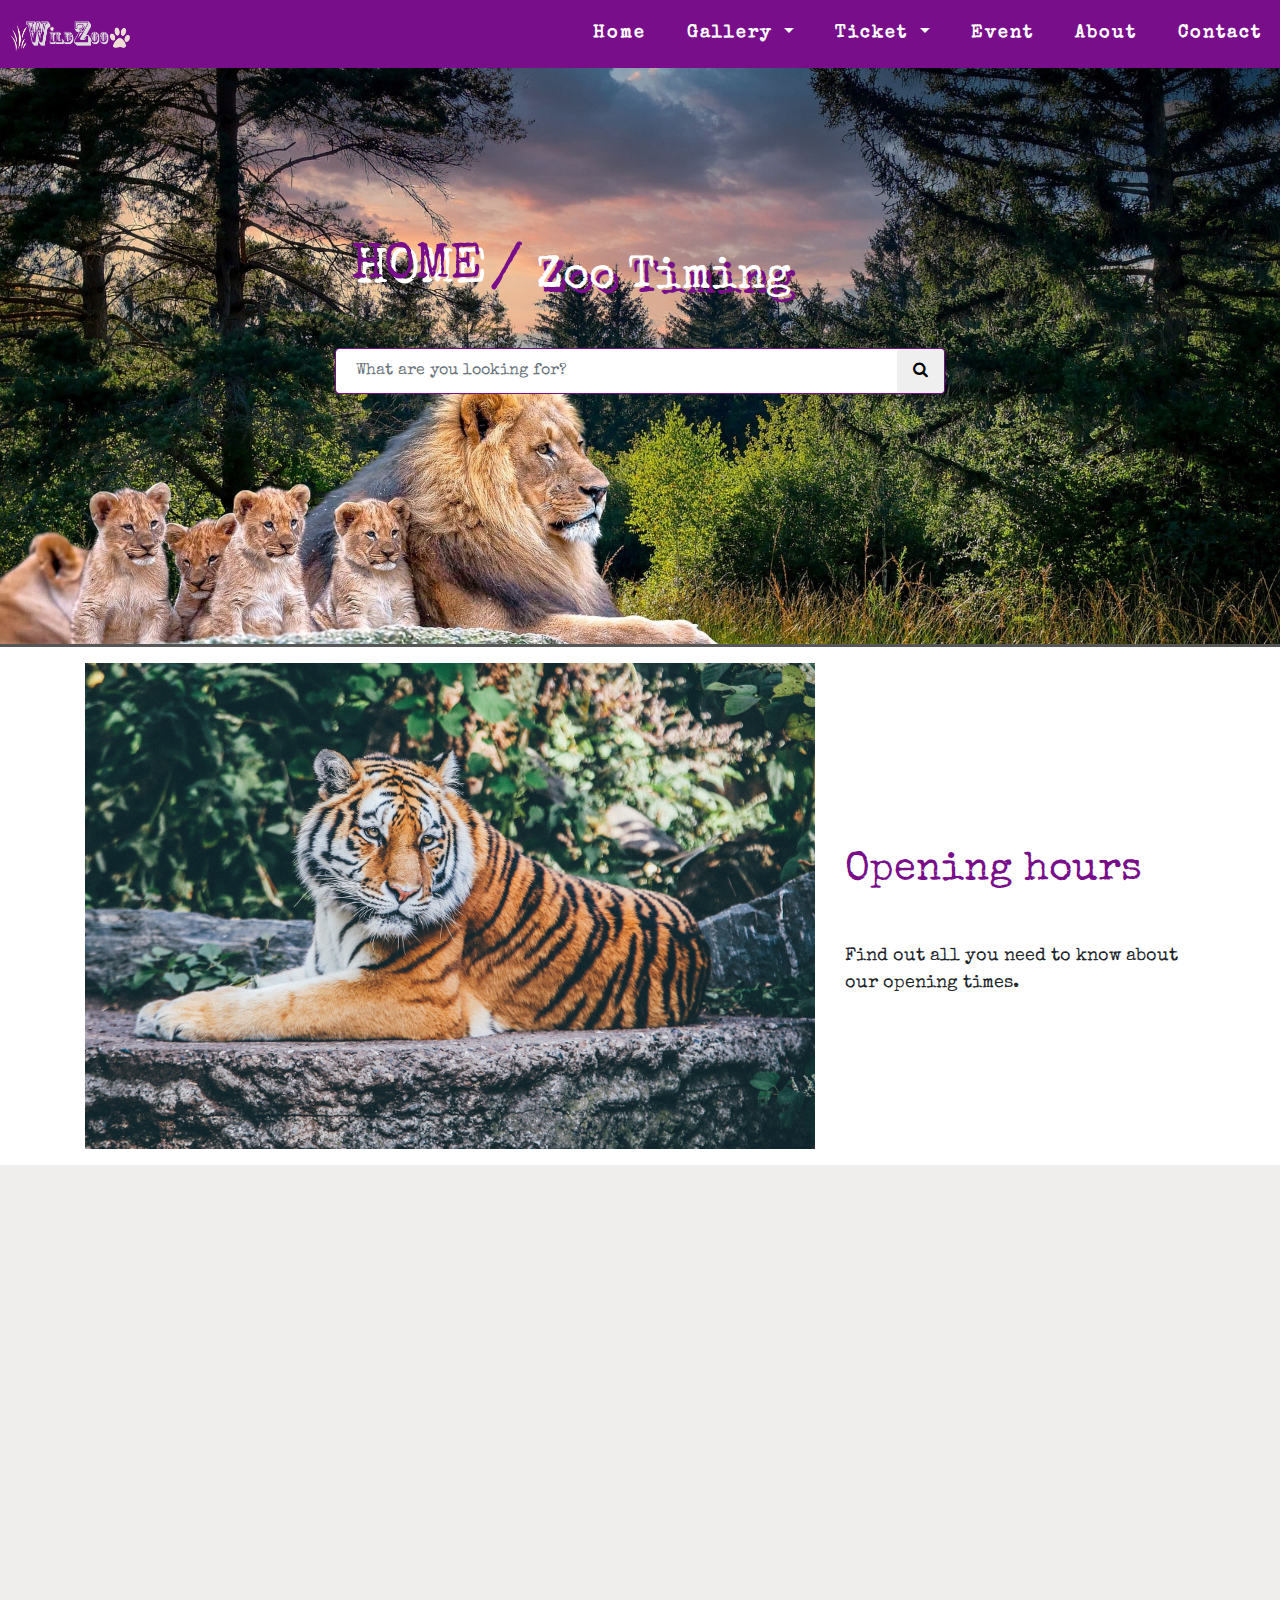
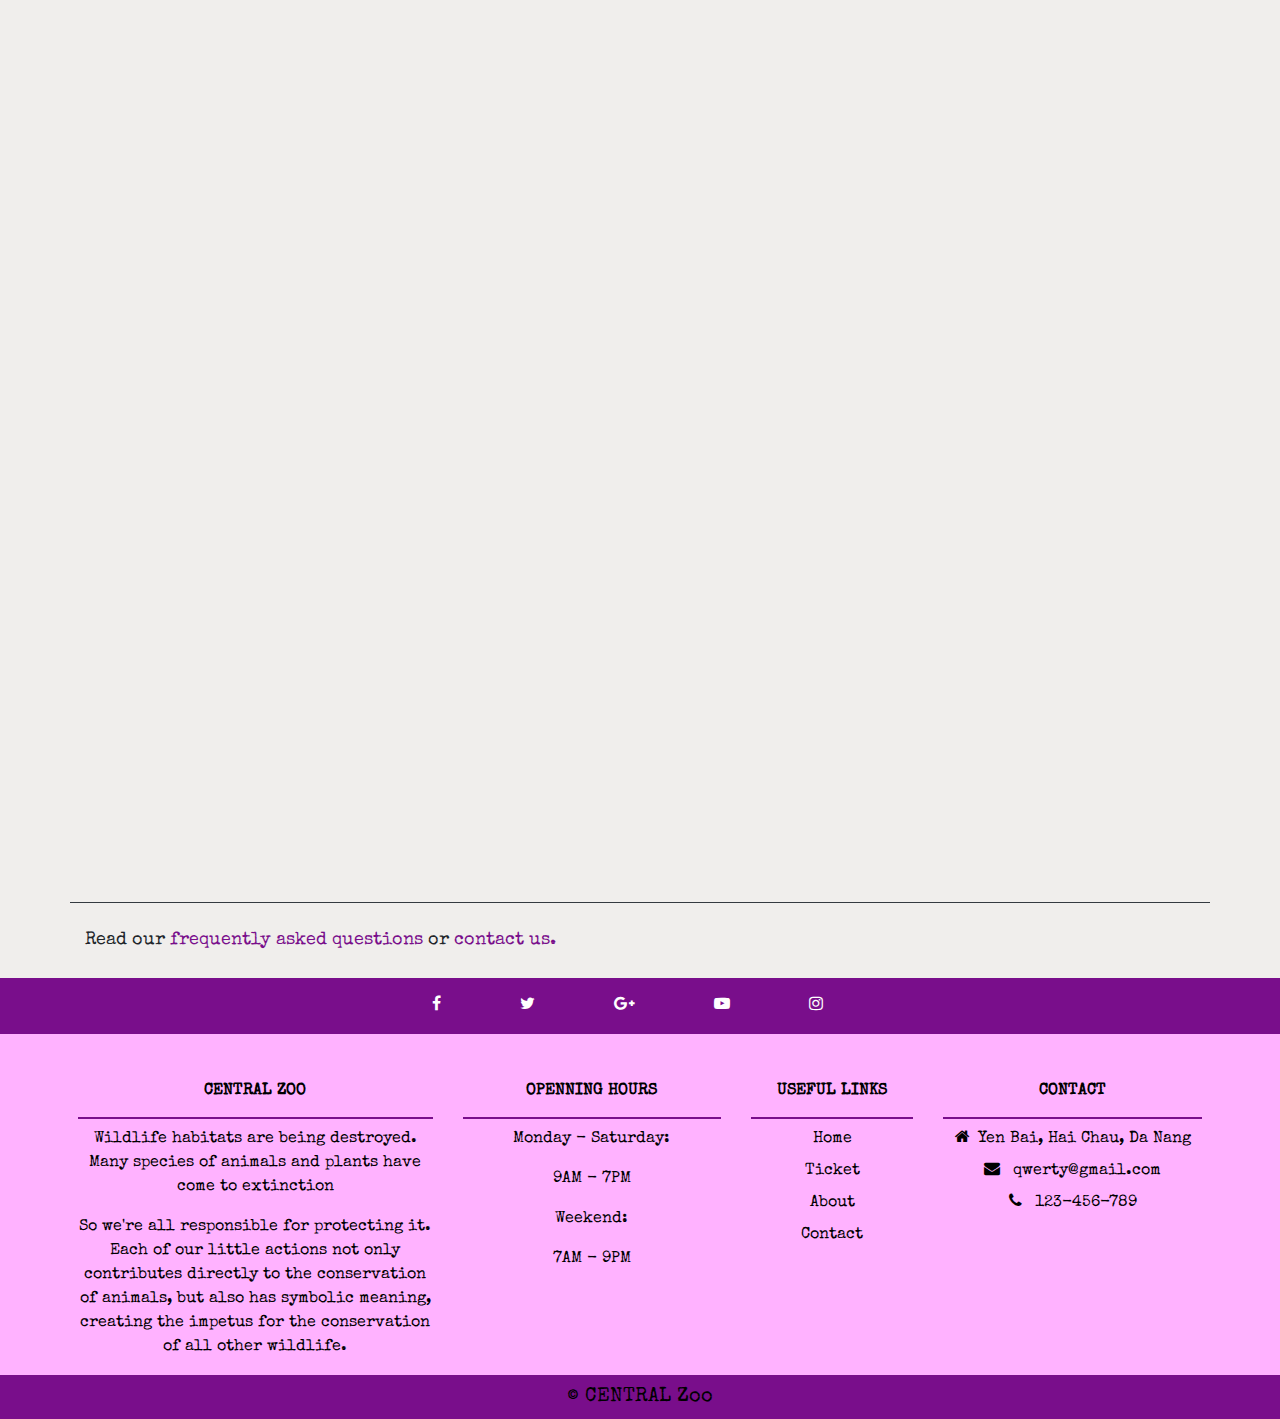
<file: CENTRAL-ZOO Batch 162/CENTRAL-Zoo/zoo_timing.html>
<!DOCTYPE html>
<html lang="en">

<head>
    <meta charset="UTF-8">
    <meta name="viewport" content="width=device-width, initial-scale=1.0">
    <link rel="stylesheet" href="bootstrap/css/bootstrap.min.css">
    <link rel="stylesheet" href="font-awesome/css/font-awesome.min.css">
    <!--hiệu ứng-->
    <script src="js/myJs.js"></script>
    <link rel="stylesheet" href="css/animate.css">
    <link rel="stylesheet" href="css/style.css">
    <link rel="stylesheet" href="css/son.css">
    <title>CENTRAL Zoo</title>
</head>

<body>
    <div id="header" class="header sticky-top container-fluid p-0">
        <nav id="navbar" class="navbar navbar-expand-lg navbar-light my-navbar">
            <a class="navbar-brand text-light" id="logo" href="index.html">
                <img src="images/logo.png" width="120px" alt="">
            </a>
            <button class="navbar-toggler" data-toggle='collapse' data-target='#main-nav'>
                <span class="navbar-toggler-icon"></span>
            </button>
            <div class="collapse navbar-collapse" id="main-nav">
                <ul class="navbar-nav ml-auto">
                    <li class="nav-item">
                        <a class="nav-link" href="index.html">Home</a>
                    </li>
                    <li class="nav-item dropdown">
                        <a class="nav-link dropdown-toggle" href="#" data-toggle="dropdown">
                            Gallery
                        </a>
                        <ul id="sub-menu" class="dropdown-menu sub-menu" aria-labelledby="navbarDropdown">
                            <li><a class="dropdown-item" href="library_photo.html">Library Photo</a></li>
                            <li><a class="dropdown-item" href="commemorative.html">Commemorative Photos</a></li>
                            <li><a class="dropdown-item" href="animals_detail.html">Animals Detail</a></li>
                        </ul>
                    </li>
                    <li class="nav-item dropdown">
                        <a class="nav-link dropdown-toggle" href="#" data-toggle="dropdown">
                            Ticket
                        </a>
                        <ul id="sub-menu" class="dropdown-menu sub-menu" aria-labelledby="navbarDropdown">
                            <li><a class="dropdown-item" href="zoo_timing.html">Zoo Timing</a></li>
                            <li><a class="dropdown-item" href="ticket.html">Ticket</a></li>
                        </ul>
                    </li>
                    <li class="nav-item">
                        <a href="event.html" class="nav-link">Event</a>
                    </li>
                    <li class="nav-item">
                        <a class="nav-link" href="about.html">About</a>
                    </li>
                    <li class="nav-item">
                        <a class="nav-link" href="contact.html" tabindex="-1" aria-disabled="true">Contact</a>
                    </li>
                </ul>
            </div>
        </nav>
    </div>
    <!-- End Menu -->
    <div class="zt">
        <div class="container-fluid">
            <div class="row bg" style="background-image: url('images/bg-5.jpg');">
                <div class="col-md-6 mx-auto">
                    <div class="row">
                        <div class="col-md-12">
                            <ol class="breadcrumb bg-none">
                                <li class="breadcrumb-item wow fadeInRight">
                                    <a href="index.html" class="text-uppercase text-light" href="">Home</a>
                                </li>
                                <li class="breadcrumb-item active wow flip">
                                    <span class="">Zoo Timing</span>
                                </li>
                            </ol>
                        </div>
                    </div>
                    <div class="row">
                        <div class="col-md-12">
                            <form action="">
                                <input style="padding: 10px 60px 10px 20px;" type="text" class="form-control"
                                    placeholder="What are you looking for?">
                                <button class="btn btn-search">
                                    <i class="fa fa-search"></i>
                                </button>
                            </form>
                        </div>
                    </div>
                </div>
            </div>
        </div>
        <div class="container">
            <div class="row py-3">
                <div class="col-md-12 col-lg-8 wow">
                    <img src="images/zoo_timing/img-zoo-timing3.jpg" class="img-fluid">
                </div>
                <div class="col-lg-4 wow fadeInLeft" style="margin: auto;">
                    <h1 class="my-5">Opening hours</h1>
                    <p>Find out all you need to know about our opening times.</p>
                </div>
            </div>
        </div>
        <div class="container-fluid" style="background-color: #f0eeec;">
            <div class="container">
                <div class="row padding">
                    <div class="col-lg-12 col-md-12 wow bounceInUp">
                        <h1 class="my-5">We are open every day</h1>
                        <h5 class="my-5"><strong>Buy online and secure your visit</strong></h5>
                        <p class="text-justify">
                            Tickets are available for purchase online. We are currently taking morning or
                            afternoon bookings, which allows us to avoid excessive crowding and guarantee
                            you have a great visit. You can stay as long as you want and all tickets include
                            FREE parking!
                        </p>
                    </div>
                    <div class="col-lg-12 col-md-6 col-sm-12 wow bounceInRight">
                        <h2 class="my-5 title"><i class="fa fa-calendar mr-3"></i>Day to open</h2>
                        <p>January 15 - March 29</p>
                        <p>April 8 - June 28</p>
                        <p>July 9 - September 25</p>
                        <p>October 9 - December 20</p>
                    </div>
                    <div class="col-lg-12 col-md-6 col-sm-12 wow bounceInLeft">
                        
                        <h2 class="my-5 title"><i class="fa fa-clock-o mr-3"></i> Opening hours</h2>
                        <p>Monday - Saturday: 9am - 7pm</p>
                        <p>Sunday: 7am - 9pm</p>
                        <p>Last entry: 6pm</p>
                    </div>
                    <div class="col-lg-12 col-md-6 col-sm-12 wow bounceInRight">
                        <h2 class="my-5 title"><i class="fa fa-map-marker mr-3"></i> Location</h2>
                        <p class="text-justify">
                            Our address is 38 Yen Bai, Hai Chau, Da Nang. We are accessible by car, public
                            transport or rideshare services. <a href="">Read more about our location.</a>
                        </p>
                    </div>
                    <div class="col-lg-12 col-md-6 col-sm-12 wow bounceInLeft">
                        <h2 class="my-5 title"><i class="fa fa-car mr-3"></i> Parking</h2>
                        <p class="text-justify">
                            We offer FREE parking either at our on-site car park or at our Park & Ride
                            service. <a href="">Read more about parking options.</a>
                        </p>
                    </div>
                    <div class="col-lg-12 col-md-12 border-top border-dark">
                        <p class="my-4">
                            Read our <a href="">frequently asked questions</a> or <a href="contact.html">contact us.</a>
                        </p>
                    </div>
                </div>
            </div>
        </div>
    </div>
    <!-- End Content -->
    <div class="page-footer">
        <div class="bg-footer-top">
            <div class="container">
                <div class="row py-3 d-flex align-center">
                    <div class="col-md-12 text-center">
                        <a href="#"><i class="fa fa-facebook-f text-white mx-4"></i></a>
                        <a href="#"><i class="fa fa-twitter text-white mx-4"></i></a>
                        <a href="#"><i class="fa fa-google-plus text-white mx-4"></i></a>
                        <a href="#"><i class="fa fa-youtube-play text-white mx-4"></i></a>
                        <a href="#"><i class="fa fa-instagram text-white mx-4"></i></a>
                    </div>
                </div>
            </div>
        </div>

        <div class="container-fluid text-center text md-left pt-5 my-footer">
            <div class="row mx-5">
                <div class="col-lg-4 col-md-6 ml-0 mb-0">
                    <h6 class="text-uppercase font-weight-bold pb-3">CENTRAL Zoo</h6>
                    <p class="mt-2">Wildlife habitats are being destroyed. Many species of animals and plants have come to extinction</p>
                    <p class="">So we're all responsible for protecting it. Each of our little actions not only contributes directly to the conservation of animals, but also has symbolic meaning, creating the impetus for the conservation of all other wildlife. </p>
                </div>
                <div class="col-lg-3 col-md-6 mx-auto mb-0">
                    <h6 class="text-uppercase font-weight-bold pb-3">Openning Hours</h6>
                    <p>Monday - Saturday:</p>
                    <p>9AM - 7PM</p>
                    <P>Weekend:</P>
                    <p>7AM - 9PM</p>
                </div>
                <div class="col-lg-2 col-md-6 mx-auto mb-0">
                    <h6 class="text-uppercase font-weight-bold pb-3">Useful Links</h6>
                    <ul class="list-unstyled">
                        <li class="my-2"><a href="index.html">Home</a></li>
                        <li class="my-2"><a href="ticket.html">Ticket</a></li>
                        <li class="my-2"><a href="about.html">About</a></li>
                        <li class="my-2"><a href="contact.html">Contact</a></li>
                    </ul>
                </div>
                <div class="col-lg-3 col-md-6 mx-auto mb-0">
                    <h6 class="text-uppercase font-weight-bold pb-3">Contact</h6>
                    <ul class="list-unstyled">
                        <li class="my-2"><i class="fa fa-home mr-2"></i>Yen Bai, Hai Chau, Da Nang</li>
                        <li class="my-2"><i class="fa fa-envelope mr-2"></i> qwerty@gmail.com</li>
                        <li class="my-2"><i class="fa fa-phone mr-2"></i> 123-456-789</li>
                    </ul>
                </div>
            </div>
        </div>
        <div class="bot-footer col-12 text-center">
            <h5>&copy; CENTRAL Zoo</h5>
        </div>
    </div>
    <!-- End footer -->

    <script src="js/jquery-3.2.1.slim.min.js"></script>
    <script src="bootstrap/js/bootstrap.min.js"></script>
    <script src="js/wow.min.js"></script>
    <script>
        new WOW().init();
    </script>
</body>

</html>
</file>
<file: project_ldt/css/global.css>
.fl-left{
	float: left;
}
.fl-right{
	float: right;
}
.wp-inner{
	width: 1170px;
	margin: 0px auto;
}
.text-center{
	text-align: center;
}
.text-justify{
	text-align: justify;
}
</file>
<file: project_ldt/css/style.css>
body{
	font-family: Roboto;
	line-height: 22px;
	font-size: 20px;
}
#header{
	background: #ffffff;
	border-bottom: 1px solid #d8d8d8;
}
#logo{
	padding:11.8px 0px;
}

#main-menu{
	padding-left: 30px;
}
#main-menu li{
	float: left;
}
#main-menu li a{
	text-transform: uppercase;
	display: block;
	font-size: 16px;
	font-weight: 500;
	color: #000000;
	padding: 22px  20px ;
}
#search-box{
	padding: 12px 0px 13px;
	position: relative;
}
#text-search{
	padding: 9px 32px 8px 15px;
	border: 1px solid #bfbfbf;
	border-radius: 4px;
	width: 180px;
	font-size: 13px;
	line-height: 16px;
	font-style: italic;
}
#submit{
	position: absolute;
	right: 1px;
	top: 16px;
	border: none;
	background: #ffffff;
	padding: 6px 10px;
	display: inline-block;
	cursor: pointer;
}
#main-menu li:hover a{
	background: #01a050;
	color: #ffffff;
	transition: all 0.25s;
}


/*style content*/	
#wp-content{
	padding-top: 30px;
	padding-bottom: 80px;
}
#content{
	width: 833px;
	padding-right: 37px;
	border-right: 1px solid #f5f5f5;
}
#list-lasted{
	padding-bottom: 30px;
}
.post{
	width: 488px;
	padding-right: 15px;
}
.post-thumb{
	display: block;
	margin-bottom: 28px;
}
.post-thumb img{
	width: 473px;
	height: auto;
}
.post-title{
	font-size: 24px;
	line-height: 33px;
	font-weight: 500;
	color: #000000;
}
.post-title:hover{
	color: #01a050;
}
.post-desc{
	font-size: 15px;
	line-height: 27px;
	color: #3f3f3f;
	margin-top: 15px;
}
.list-post-cover{
	width: 307px;
	padding-left: 15px;
}
.list-post-cover .list-post img{
	width: 120px;
	height: auto;
}
.list-post li{
	margin-bottom: 20px;
}
.list-post li a{
	display: block;
}
.thumb-list-post{
	padding-right: 15px;
}
.list-post img{
	float: left;
}
.list-post-title{
	font-size: 14px;
	line-height: 20px;
	font-weight: 500;
	color: #000000;
}
.list-post li:hover a{
	color: #01a050;
}
.widget-title{
	font-size: 18px;
	line-height: 20px;
	text-transform: uppercase;
	font-weight: bold;
	padding:13px 15px 12px;
	background: #01a050;
	color: #ffffff;
	display: inline-block;
}
.widget-title:hover{
	color: yellow;
}
.widget-content{
	border-top: 1px solid #01a505;
	padding-top: 20px;
	padding-bottom: 38px;
}
.post-feature{
	width: 488px;
	padding-right: 15px;
}
.post-feature-title{
	margin-bottom: 15px;
	display: block;
	font-size: 16px;
	line-height: 22px;
	font-weight: bold;
	color: #000000;
}
.post-feature-title:hover{
	color: #01a050;
}
.thumb-post-feature{
	padding-right: 20px;
}
.thumb-post-feature img{
	width: 210px;
	height: auto;
}
.post-feature-desc{
	font-size: 14px;
	line-height: 24px;
	color: #3f3f3f;
}
.widget-content .list-post-feature .list-post img{
	width: 97px;
	height: auto;
}
.list-post-feature{
	width: 307px;
	padding-left: 15px;
}
#sidebar{
	width: 337px;
	padding-left: 30px;
}
.note{
	padding-top: 50px;
	padding-bottom: 20px;
	border-bottom: 1px solid #01a050;
	text-transform: uppercase;
	font-size: 21px;
	color: #000000;
}
#sidebar .list-post img{
	width: 120px;
	height: auto;
}
#sidebar .list-post{
	padding-top: 20px;
}
.thumb-advertise-2{
	margin-top: 50px;
	display: block;
}
#footer{
	background: #01a050;
	padding-bottom: 30px;
}
#footer h1{
	color: #ffffff;
	font-size: 21px;
	line-height: 21px
	font-weight: 500;
	text-transform: uppercase;
	margin-top: 45px;
	margin-bottom: 30px;
}
#footer p{
	text-align: justify;
	font-size: 15px;
	line-height: 24px;
	color: #ffffff;
	margin-bottom: 15px;
	display: block;
}
#footer a{
	text-align: justify;
	font-size: 15px;
	line-height: 24px;
	color: #ffffff;
	margin-bottom: 15px;
	padding-right: 15px;
	display: block;
	padding-left: 15px;
    position: relative;
}
#footer a:hover{
	color: #e5d4d4;
}

.cat-list a:before{
	font-family: FontAwesome;
	font-size: 16px;
	content: "\f054";
	padding-right: 15px;
}
#footer a:before{
	font-family: FontAwesome;
	font-size: 16px;
	content: "\f105";
	padding-right: 15px;
	position: absolute;
	left: 0px;
	top: 0px;
}
.about{
	width: 293px;
	padding-right: 30px;
}
.about a:hover{
	color: #ffffff!important;
}
.email:before{
	font-family: FontAwesome;
	font-size: 16px;
	content: "\f003";
	padding-right: 15px;
	color: #ffffff;
}
.telephone:before{
	font-family: FontAwesome;
	font-size: 16px;
	content: "\f095";
	color: #ffffff;
	padding-right: 15px;
}
.cat-list{
	width: 195px;
	padding-left: 30px;
	padding-right: 15px;
}
.popular-post{
	width: 390px;
	padding-left: 50px;
	padding-right: 15px;
}
.fangape{
	width: 292px;
	padding-left: 15px;
}
.license{
	padding:10px;
	background: #ffffff;
}
.license a{
	font-size: 14px;
	color: #454545;
}
.link-to{
	padding: 6px 0px 8px;
	background: #f3f3f3;
}
.link-to-home{
	color: #000000;
	font-size:11px;
	font-weight: 500;
}
.link-to-category{
	color: #565656;
	font-size:11px;
	font-weight: 500;
}
.link-to-category:before{
	font-family: FontAwesome;
	content: "\f105";
	color: #565656;
	font-size:11px;
	font-weight: 500;
	margin: 0px 5px;
}
.category-post{
	padding-bottom: 20px;
	border-bottom: 1px solid #01a050;
}
#category-post a{
	display: block;
}
.category-highlight{
	padding-bottom: 30px;
}
.highlight-thumb{
	padding-right: 30px;
}
.highlight-title{
	font-size: 24px;
	line-height: 33px;
	font-weight: 500;
	color: #000000;
}
.highlight-title:hover{
	color: #01a050;
}
.highlight-desc{
	font-size: 15px;
	line-height: 27px;
	color: #3f3f3f;
	margin-top: 15px;
}
.list-post-left{
	width: 405px;
	padding-right: 15px;
}
.list-post-right{
	width: 390px;
	padding-left: 20px;
}
.list-post-show{
	padding-top: 40px;
}
.list-post-show li{
	margin-bottom: 30px;
}
.thumb-show{
	padding-right: 20px;
}
.show-title{
	font-size: 20px;
	line-height: 26px;
	color: #000000;
	font-weight: 400;
}
.list-post-show li:hover a{
	color: #01a050;
}
.show-time{
	margin: 5px 0px 2px;
	font-size: 12px;
	color: #959595;
}
.show-time:before{
	content: "\f017";
	font-family: FontAwesome;
	font-size: 12px;
	color: #959595;
	margin-right: 5px;
}
.show-desc{
	font-size: 14px;
	line-height: 24px;
	color: #464646;
}
.show-page{
	padding-left: 250px;
}
.show-page p{
	margin-right: 5px;
	font-size: 14px;
	color: #000000;
	padding-top: 5px;
}
.page,.more-page{
	padding: 9px 13px;
	border: 2px solid #dedede;
	border-radius: 2px;
	font-size: 13px;
	line-height: 30px;
	margin-left: 10px;
}
.more-page{
	position: relative;
}
.show-page i{
	padding: 2px 17px 2px 15px;
	border: 2px solid #dedede;
	border-radius: 2px;
	font-size: 13px;
	line-height: 30px;
	margin-left: 10px;
	margin-left: 4px;
	cursor: pointer
}
.detail-title{
	font-size: 26px;
	line-height: 33px;
	font-weight: 500;
	color: #000000;
	margin-bottom: 25px;
}
.detail-thumb{
	margin-bottom: 35px;
}
.detail-desc{
	margin-bottom: 15px;
	line-height: 24px;
	font-size: 14px;
	font-weight: 400;
	color: #444444;
}
.admin{
	margin: 20px 0px;
	font-size: 15px;
	line-height: 24px;
	font-weight: 500;
	color: #000000;
	text-align: right;
}
.related{
	font-size: 21px;
	line-height: 24px;
	font-weight: 500;
	text-transform: uppercase;
	margin-top: 40px;
	padding-bottom: 10px;
	margin-bottom: 25px;
	color: #000000;
	border-bottom: 1px solid #01a050;	
}
.related-post a{
	display: block;
}
.related-1{
	width: 256px;
	margin-right:15px;
}
.related-2{
	width: 256px;
	margin-right:15px;
}
.related-3{
	width: 253px;
}
.related-thumb-title{
	font-size: 14px;
	line-height: 20px;
	font-weight: bold;
	margin-top: 10px;
	color: #000000;
}
.related-post li:hover a{
	color: #01a050;
}
</file>
<file: CENTRAL-ZOO Batch 162/CENTRAL-Zoo/css/style.css>
@import url('https://fonts.googleapis.com/css?family=Special+Elite');
body{
    font-family: "Special Elite";
}
.my-navbar{
    background-color: #790e8b;
    /* background-image: linear-gradient(rgb(123, 84, 36),rgb(199, 157, 107),rgb(176, 134, 82),rgb(123, 84, 36)); */
}
#logo{
    font-size: 25px;
}

#navbar{
    padding: 10px 10px;
    transition: all 0.5s;
}
.header li.nav-item{
    margin-left: 25px;
}
.header li.nav-item a, a.nav-link{
    font-size: 18px;
    letter-spacing: 2px;
    text-transform: capitalize;
    font-weight: 700;
    color: #fff!important;
}
.header li.nav-item a:hover{
    color: #76e667!important;
    transition: 0.3s linear;
}
.sub-menu li{
    border-bottom: 1px solid #ffffff;
}
.sub-menu li:last-child{
    border-bottom: none;
}
.sub-menu li:hover a{
    background-color:   #790e8b!important;
    color: #000000!important;
}
.sub-menu{
    background-color: #790e8b;
    color: rgba(0,0,0,.5);
    transition: 2s linear;
}
.dropdown-item{
    padding: 10px;
}
.bg-footer-top i{
    margin-right: 50px!important;
}
.page-footer{
    background-color: #790e8b;
    color: #000000;
}
.page-footer a{
    color: #000000;
    text-decoration: none;
}
.page-footer a:hover{
    color: #aaaaaa;
}

.my-footer{
    background-color: #ffb2ff;
}
.my-footer h6{
    border-bottom: 2px solid #790e8b;
}
.bot-footer{
    font-size: 12px;
    padding: 10px 0px 2px;
}
.carousel-item img{
    position: relative;
}
.carousel-caption{
    position: absolute!;
    bottom: 30%!important;
}
.carousel-caption h2{   
    color: rgb(255, 255, 73);
    text-shadow: 2px -2px 2px #ffffff;
    font-weight: bold;
}
.bg{
    padding: 150px 0px 250px;
    background-size: cover;
    background-position: center;
    border-bottom: outset #aaaaaa;
    background-color: rgba(255,244,244,0.2)!important;
}
.bg-none{
    background: none!important;
}
.btn-search{
    position: absolute;
    top: 1px;
    right: 16px;
    padding: 10px 15px 8px;
}
.breadcrumb-item a{
    font-size: 50px!important;
    color: #790e8b!important;
    text-shadow: 5px 5px 0px #ffffff;
}
.breadcrumb-item span{
    font-size: 45px!important;
    color: #ffffff!important;
    text-shadow: 5px 5px 0px #790e8b;
}
.breadcrumb-item a:hover{
    color: #790e8b;
    text-shadow: 5px 5px 0px #790e8b;
    text-decoration: none;
}
.breadcrumb-item+.breadcrumb-item::before {
    display: inline-block;
    padding-right: .5rem;
    padding-left: .5rem;
    color: #790e8b;
    content: "/";
    font-size: 60px;
}
.tourist-review img{
    border-radius: 50%;
}
.description-achie{
    background-color: #ffffff;
    margin-left: -15px;
    border-top: 5px solid #ffb2ff;
    border-bottom: 5px solid #ffb2ff;
    border-radius: 10px;
    padding: 10px;
    text-align: center;
    align-items: center;
    padding-top: 5%;
}
.description-achie p{
    font-size: 20px;
}



h2.title::after{
    position: absolute;
    right: auto;
    bottom: 0px;
    display: block;
    width: 125px;
    height: 4px;
    content: '';
    background-image: linear-gradient(to right,#790e8b,#ffb2ff);
}
h2.title{
    border-bottom: 1px solid #d8d8d8;
    padding-bottom: 15px;
    text-transform: uppercase;
    position: relative;
    color: #790e8b;
}
.bg-purple{
    background-color: #790e8b;
}
.color-purple{
    color: #790e8b;
}
.btn-purple{
    background: #790e8b;
    color: #ffffff;
}
.btn-purple:hover{
    background: #ffb2ff;
    color: #000000;
    transition: 0.5s linear;
}
.bg-choose{
    background-image: linear-gradient(to right, rgb(171,222,227), rgb(240,214,206), rgb(244, 254, 255));
}
.border-top-purple{
    border-top: 1px solid #790e8b;
}
.border-bottom-purple{
    border-bottom: 1px solid #790e8b;
}
.border-left-purple{
    border-left: 1px solid #790e8b;
}
.border-top-purple{
    border-right: 1px solid #790e8b;
}
.border-purple{
    border: 1px solid #790e8b;
}
</file>
<file: CENTRAL-ZOO Batch 162/CENTRAL-Zoo/css/about.css>
.img-circle img{
    border-radius: 50%;
    margin: 10px 0px;
}
.img-title{
    text-align: justify;
    padding-top: 2%;
    border: 5px solid #790e8b;
    border-radius: 15px;
}

img.ab-us{
    border-radius: 50%;
}
</file>
<file: CENTRAL-ZOO Batch 162/CENTRAL-Zoo/css/animal_detail.css>
.content .container{
    background-color: #ffffff;
}
.bg-picker{
    border: 1px solid #aaaaaa;
    background-color: white;
    box-shadow: 1px 1px 2px #aaaaaa;
    height: 100%;
    /* background-color: rgba(176,134,82,0.4); */
}
.bg-picker:hover{
    box-shadow:inset 1px 1px 2px #cccccc;
    transform: scale(0.98);
}
.my-box{
    padding: 10px;
    border-radius: 0px 40px;
    border: 2px solid #df78ef;
}
</file>
<file: CENTRAL-ZOO Batch 162/CENTRAL-Zoo/css/son.css>
/* Zoo Timing */
.zt {
    font-size: 18px;
}

.zt .my-5 {
    color: #790e8b;
}

.zt a:link {
    color: #790e8b;
  }
  
.zt a:visited {
    color: #790e8b;
  }
  
.zt a:hover {
    color: #790e8b;
  }
  
.zt a:active {
    color: #790e8b;
  }

/* Event */
.ev {
    font-size: 18px;
    box-sizing: border-box;
}

.ev h1 {
  font-size: 300%;
}

.ev .h4-header {
  color: #790e8b;
}

.ev hr {
  border: 10px solid #ffb2ff;
  width: 90%;
  border-radius: 5px;
}
.ev h2 {
  color: var(--bold-moddy);
  text-decoration: underline;
}

.card-flip > div {
    backface-visibility: hidden;
    transition: transform 300ms;
    transition-timing-function: linear;
    width: 100%;
    height: 100%;
    margin: 0;
    display: flex;
  }

  .card-bg {
      background-color: #ffffff;
  }

  .card-text {
    font-size: 13px;
  }
  
  .card-front {
    transform: rotateY(0deg);
  }
  
  .card-back {
    background-color: #ffffff;
    transform: rotateY(180deg);
    position: absolute;
    top: 0;
  }
  
  .card-flip:hover .card-front {
    transform: rotateY(-180deg);
  }
    
  .card-flip:hover .card-back {
    transform: rotateY(0deg);
  }
  /* Button card  */

  /* Event - Booking */

  /* Event - Booking - Form */
.wrapper {
    max-width: 650px;
    border-radius: 10px;
    margin: 50px auto 50px auto;
    padding: 20px;
    box-shadow: 20px 20px 80px rgb(206, 206, 206);
}

.form-control {
    border: 1.5px solid #790e8b;
}

.form-control:focus {
    box-shadow: none;
}



/* Event - Aside-BK */
.right-side-bk {
  border: 3px solid #ffb2ff;
    width: 650px;
    border-radius: 10px;
    margin: 50px 0;
    padding: 20px;
    box-shadow: 20px 20px 80px rgb(206, 206, 206);
}
.right-side-bk h2 {
    font-size: 3rem;
    font-weight: bold;
    color: #790e8b;
    text-decoration: none;


}
.right-side-bk strong {
    display: block;
    font-size: 150%;
}

/* Button Call - Booking*/
.ttt {
    height: 100%;
    overflow: hidden;
    margin: 0;
    display: flex;
    flex-direction: column;
    flex-wrap: wrap;
}

.box-1 { 
    background-color: var(--muddy);
 }

.btn {
  /* line-height: 50px;
  height: 50px; */
    text-align: center;
  /* width: 250px; */
    cursor: pointer;
}
.btn-one {
    color: #FFF;
    transition: all 0.5s;
    position: relative;
}
.btn-one span {
    transition: all 0.5s;
}
.btn-one::before {
    content: '';
    position: absolute;
    bottom: 0;
    left: 0;
    width:100%;
    height: 100%;
    z-index: 1;
    opacity: 0;
    transition: all 0.5s;
    border-top-width: 2px;
    border-bottom-width: 2px;
    border-top-style: solid;
    border-bottom-style: solid;
    border-top-color: #ffffff;
    border-bottom-color: #ffffff;
    transform: scale(0.1, 1);
}
.btn-one:hover span {
    letter-spacing: 2px;
  
}
.btn-one:hover::before {
    opacity: 1; 
    transform: scale(1, 1); 
}
.btn-one::after {
    content: '';
    position: absolute;
    bottom: 0;
    left: 0;
    width: 100%;
    height: 100%;
    z-index: 1;
    transition: all 0.3s;
    background-color: rgba(255,255,255,0.1);
  }
.btn-one:hover::after {
    opacity: 0; 
    transform: scale(0.1, 1);
}

/* Commemorative */
.img-desc i{
  color: red;
}
.img-desc p{
  color: red;
}
.com-data i{
  color: #914747;
}
.cp {
    font-size: 18px;
}
video {
    width: 100%;
}

.my-img {
    display: flex;
    flex-wrap: wrap;
    flex-direction: row;
    align-items: center;
    justify-content: center;
}

.single-img {
    padding: 0px 20px 20px;
    cursor: pointer;
}

.single-img:hover {
    opacity: .5;
    transition: .9s;
}

.ed {
    font-size: 18px;
}

.ed-title {
    color: var(--muddy);
}

.bg-tiger {
    background-image: url('../images/event-details/event_details-bg.jpg');
    background-repeat: no-repeat;
    background-attachment: fixed;
    background-size: cover;
}

.bg-tiger-mid {
  width: 500px; 
  height: 700px;
}

@media only screen and (max-width: 600px) {
  .bg-tiger-mid {
    display: none;
  }
}
</file>
<file: CENTRAL-ZOO Batch 162/CENTRAL-Zoo/css/contact.css>
.circle i{
    font-size: 40px;
    height: auto;
    color: #aa72ae;
    top: 50%;
    position: relative;
    max-width: 46px;
    transform: translateY(-50%);
    left: 0%;
    text-align: center;
}

.circle{
    width: 80px;
    height: 80px;
    margin-right: 50px;
    border: 2px solid #aa72ae;
    border-radius: 50%;
    text-align: center;
    margin-bottom: 5%;
}
.add-info label {
    text-transform: uppercase;
    font-size: 20px;
}
.location{
    margin-top: -50px;
    border: 10px solid #ffffff;
    border-radius: 15px;
    overflow: hidden;
    
}
.cta{
    margin: 0px auto;
    padding: 0px;
}
.cta{
    font-size: 23px;
    color: #790e8b;
    background-color: rgba(255, 255, 255, 0.7);
    text-align: center;
}
.phone-contact{
    font-size: 46px;
    font-weight: 800;
}
.bg-contact{
    background-image: url('../images/images2/contact.jpg');
    background-position: bottom;
    background-size: cover;
    padding: 150px 0px;
}
</file>
<file: CENTRAL-ZOO Batch 162/CENTRAL-Zoo/css/ticket.css>
.owl-prev{
    left: -30px;
}
.owl-next{
    right: -30px;
}
.owl-prev, .owl-next{
    position: absolute;
    top: 30%;
}
.owl-prev span, .owl-next span {
    font-size: 60px;
    color: #787878;
}
.owl-theme .owl-nav[class*="owl-"]:hover{
    background-color: transparent;
}
.hover:hover {
    transform: rotate(5deg);
    transition: all 0.5s;
}
.bg-choose{
    background-image: linear-gradient(to right, rgb(171,222,227), rgb(240,214,206), rgb(244, 254, 255));
}
</file>
